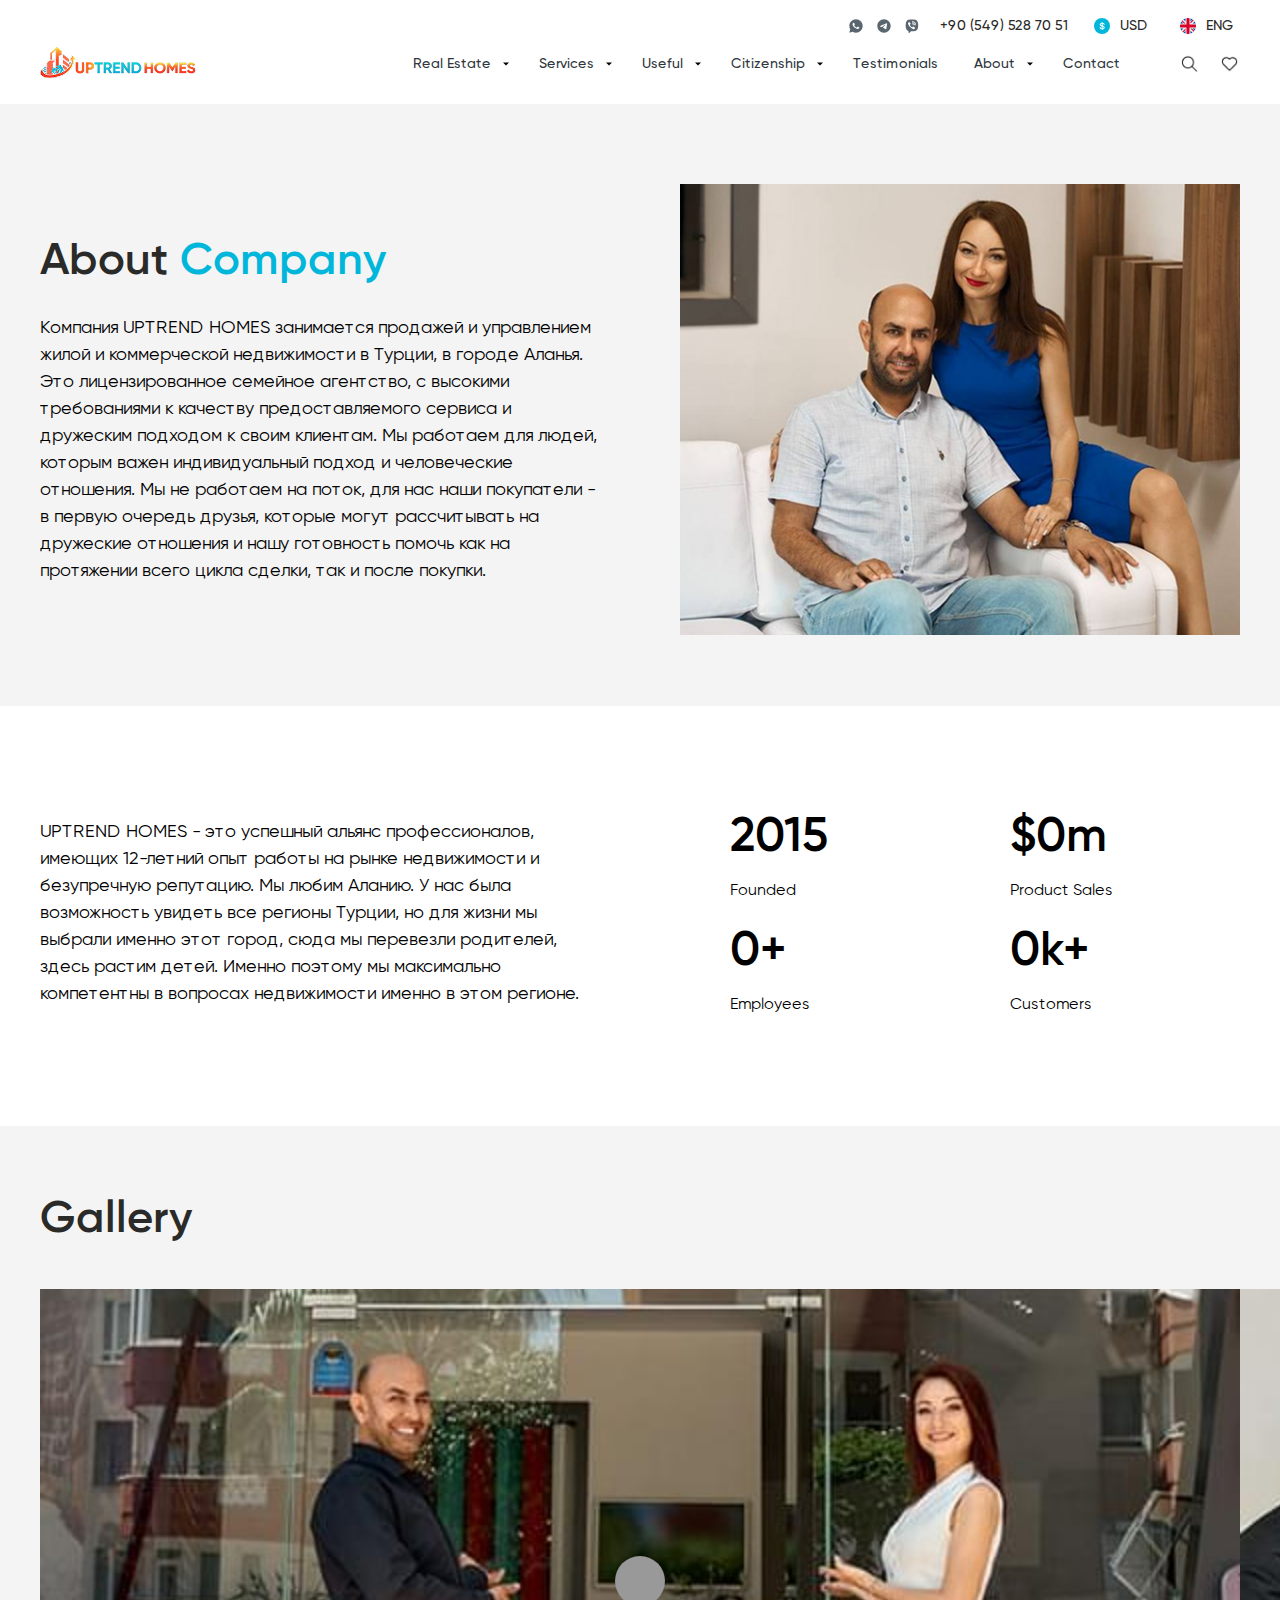
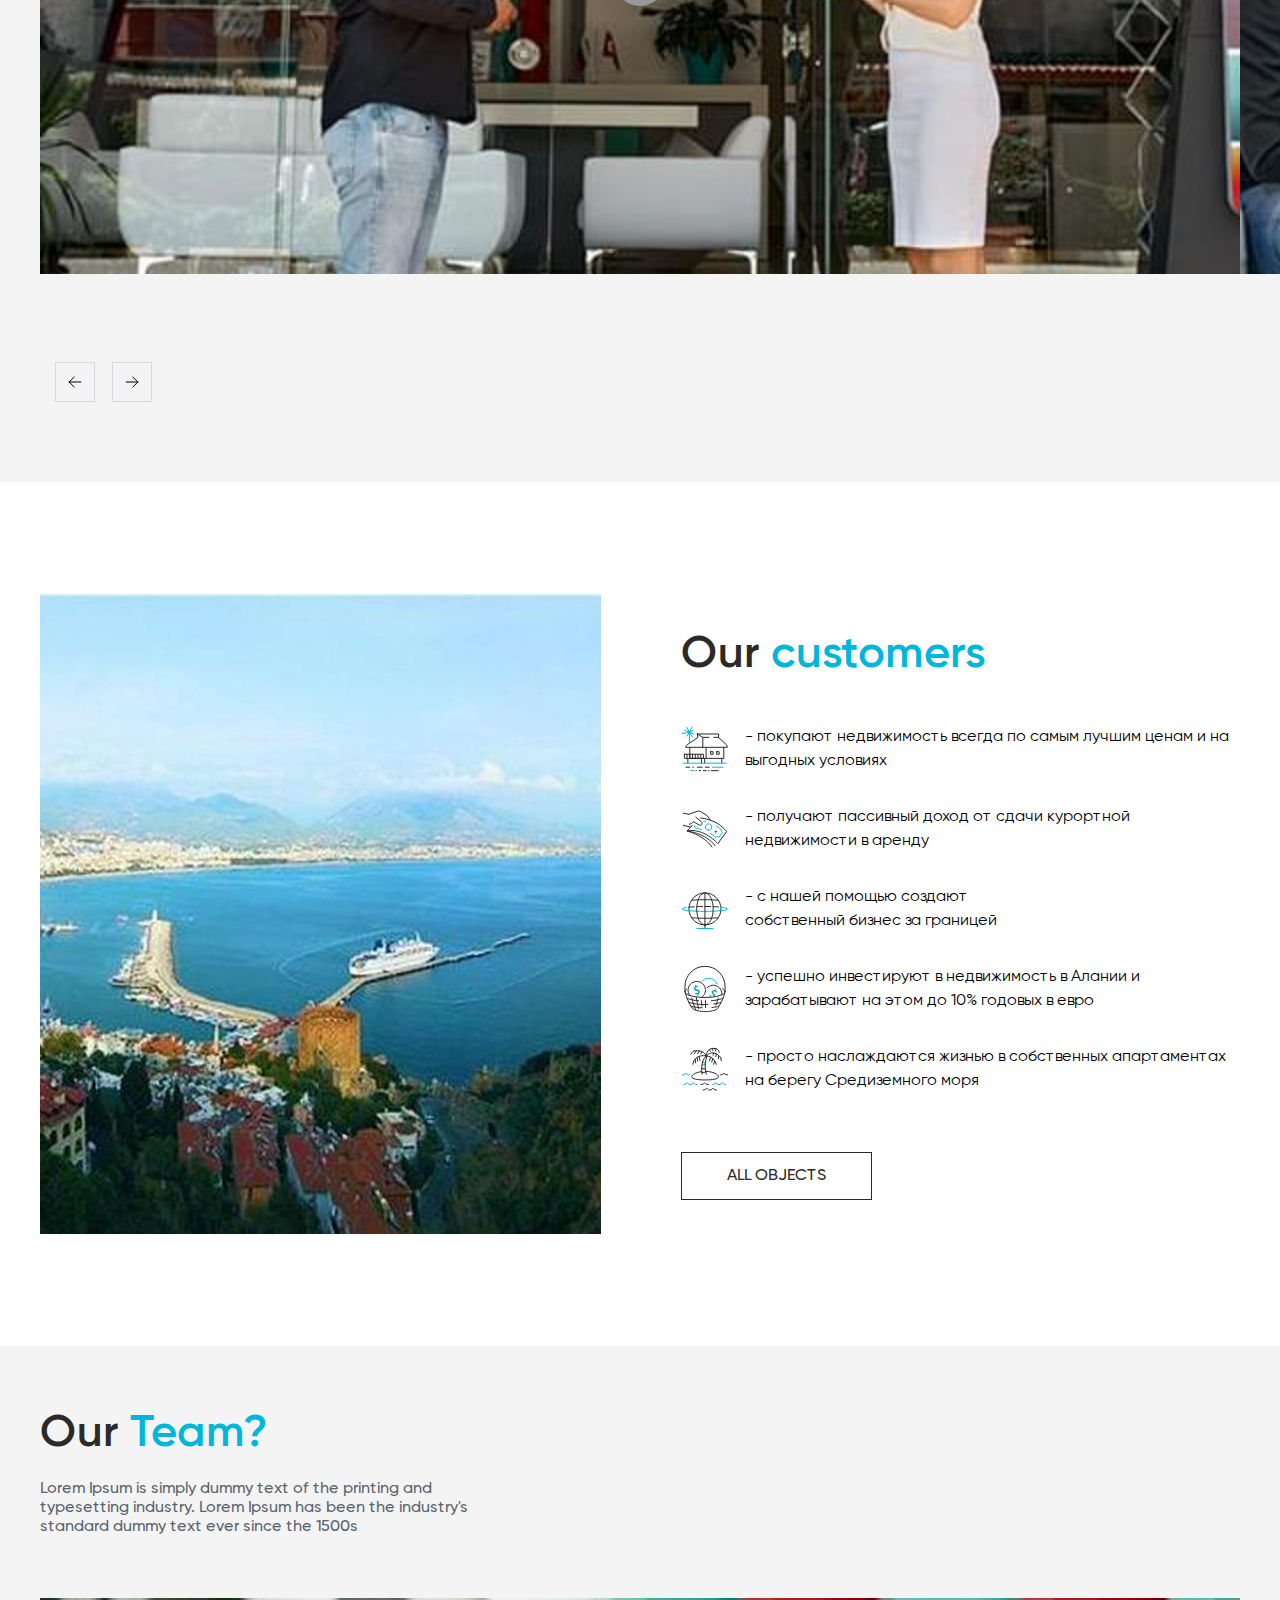
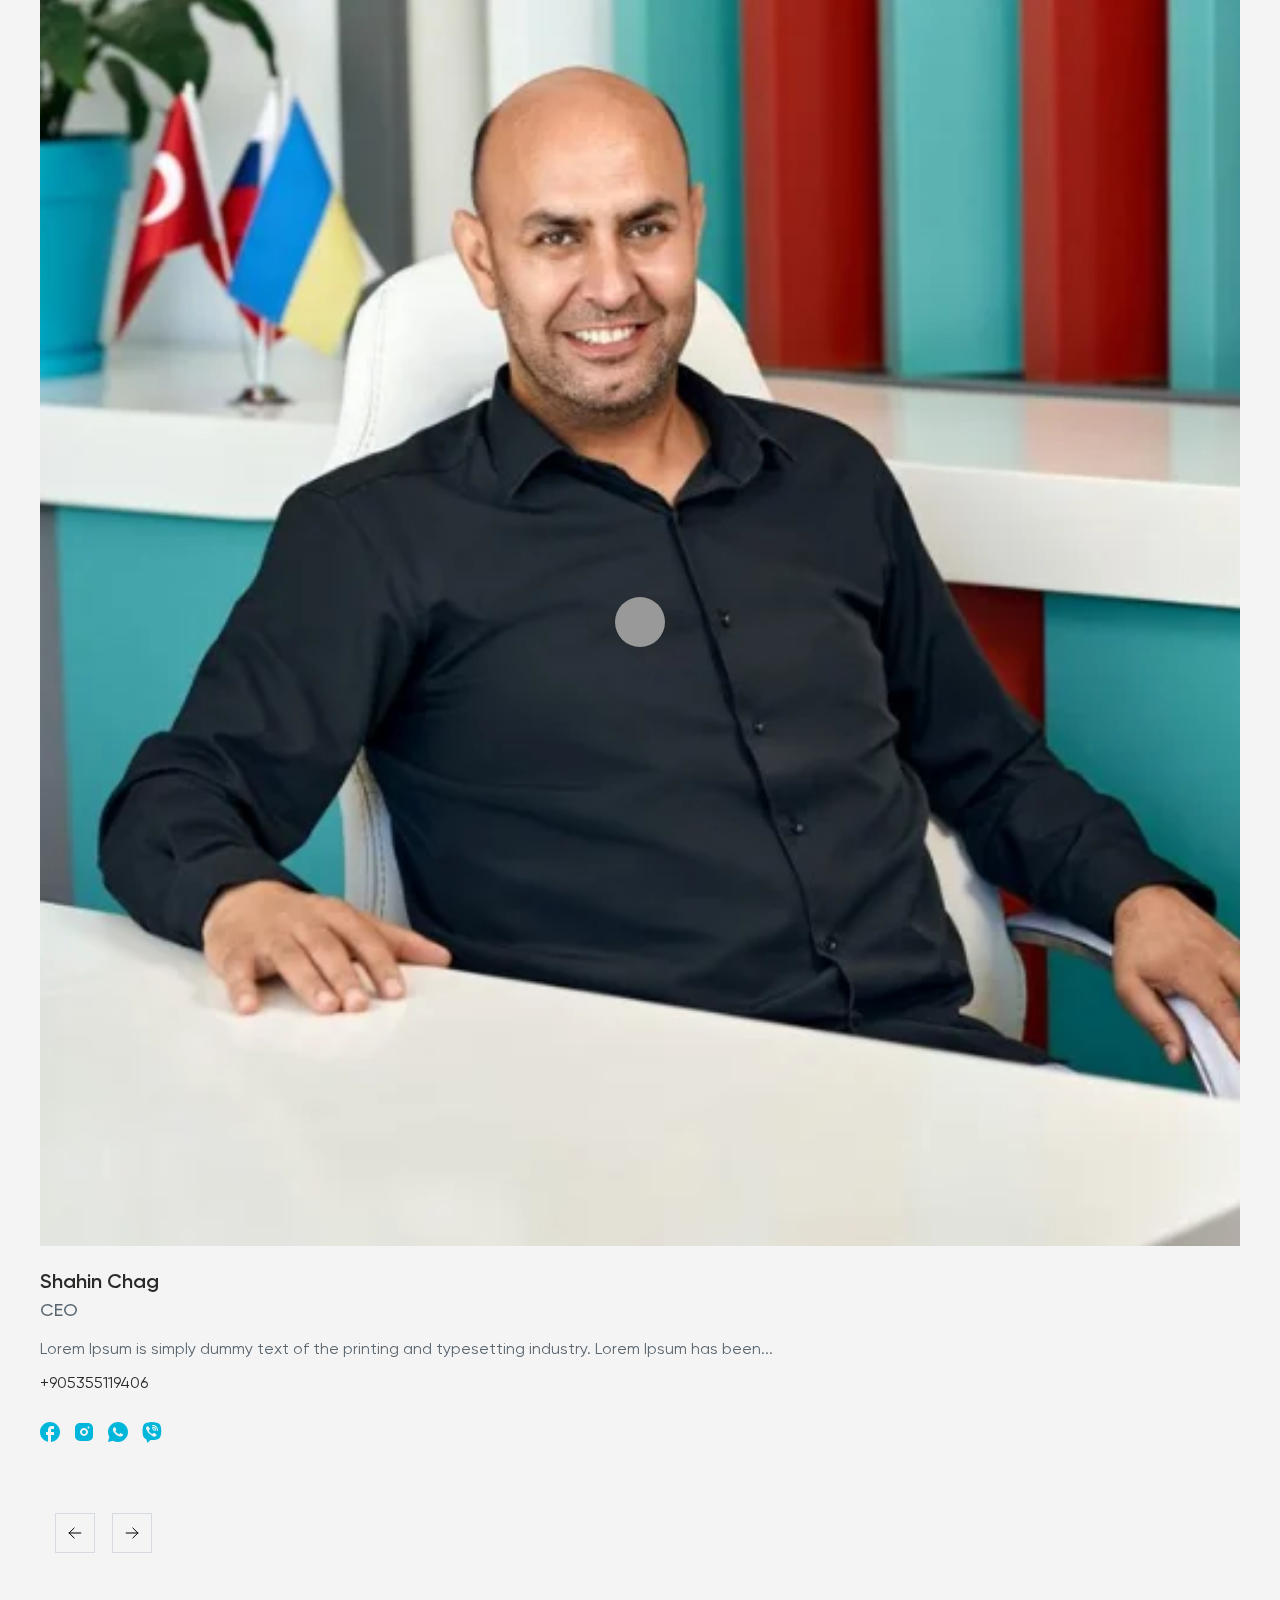
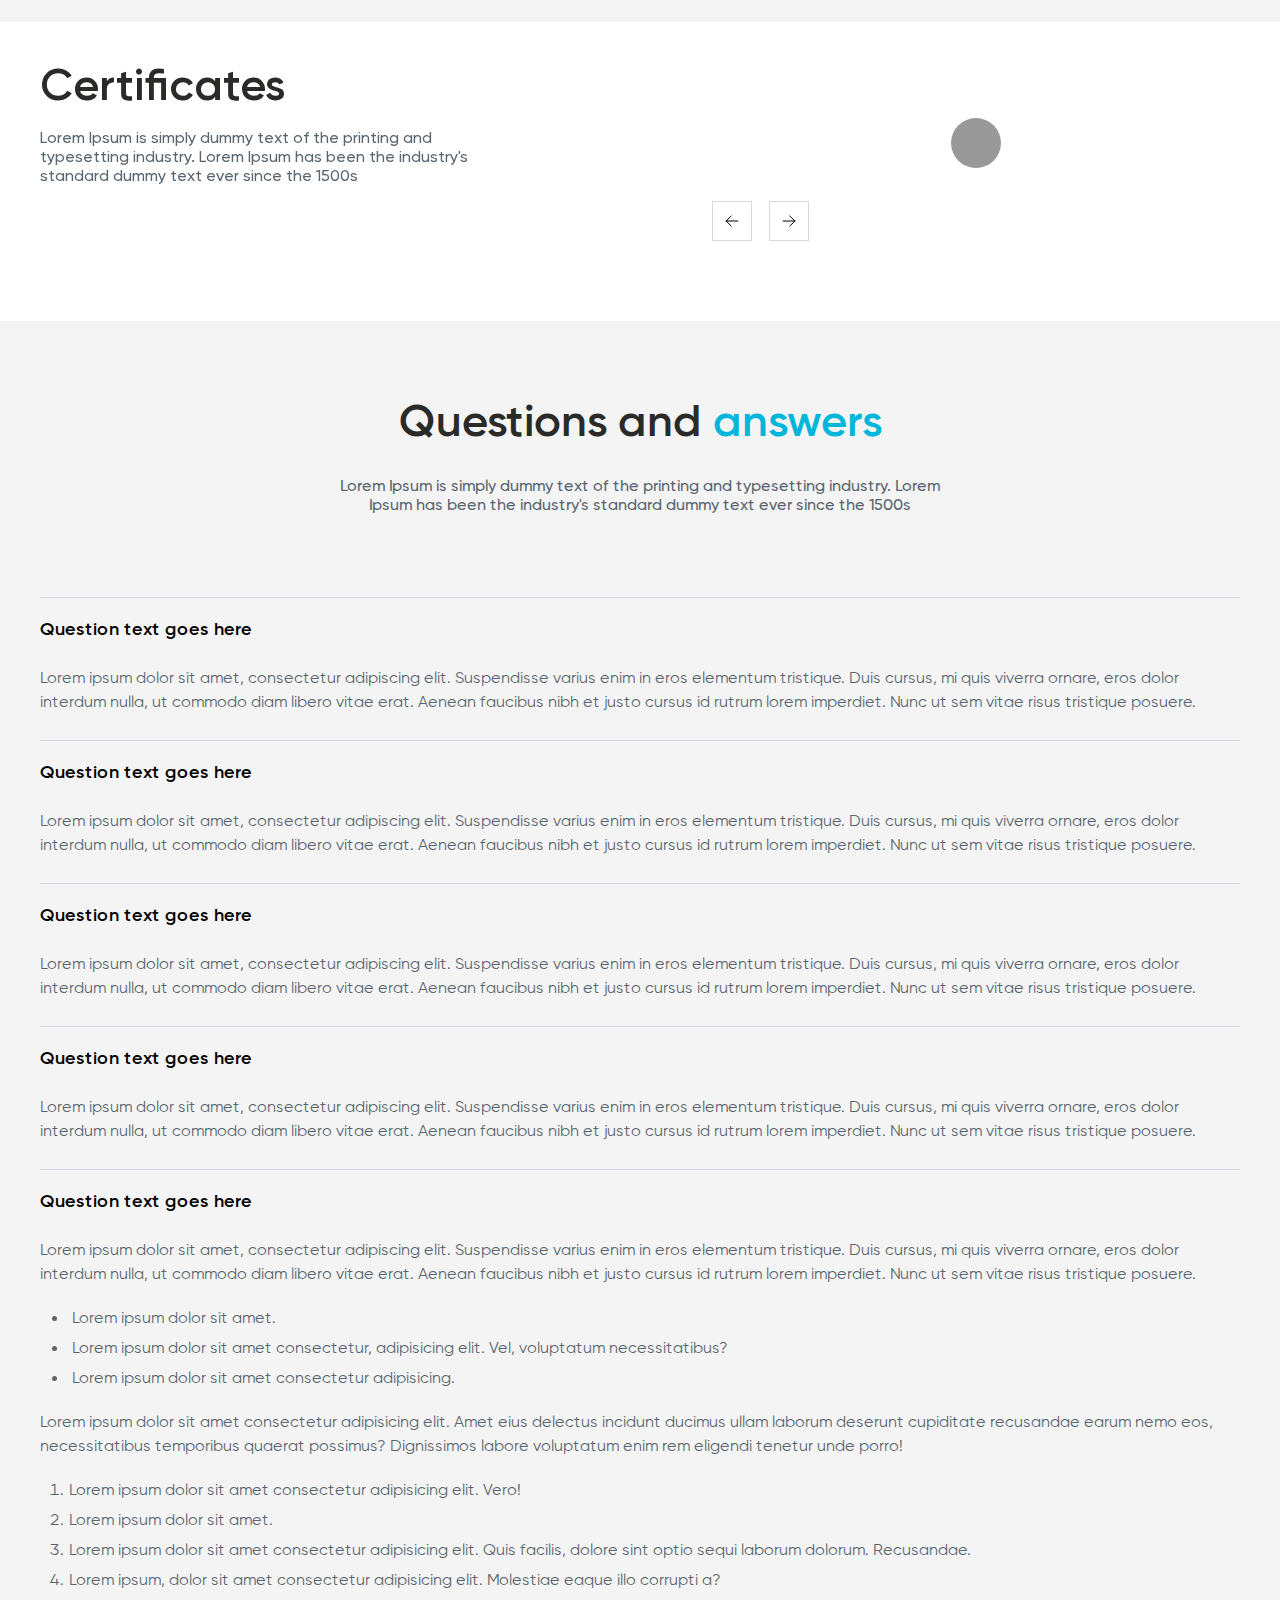
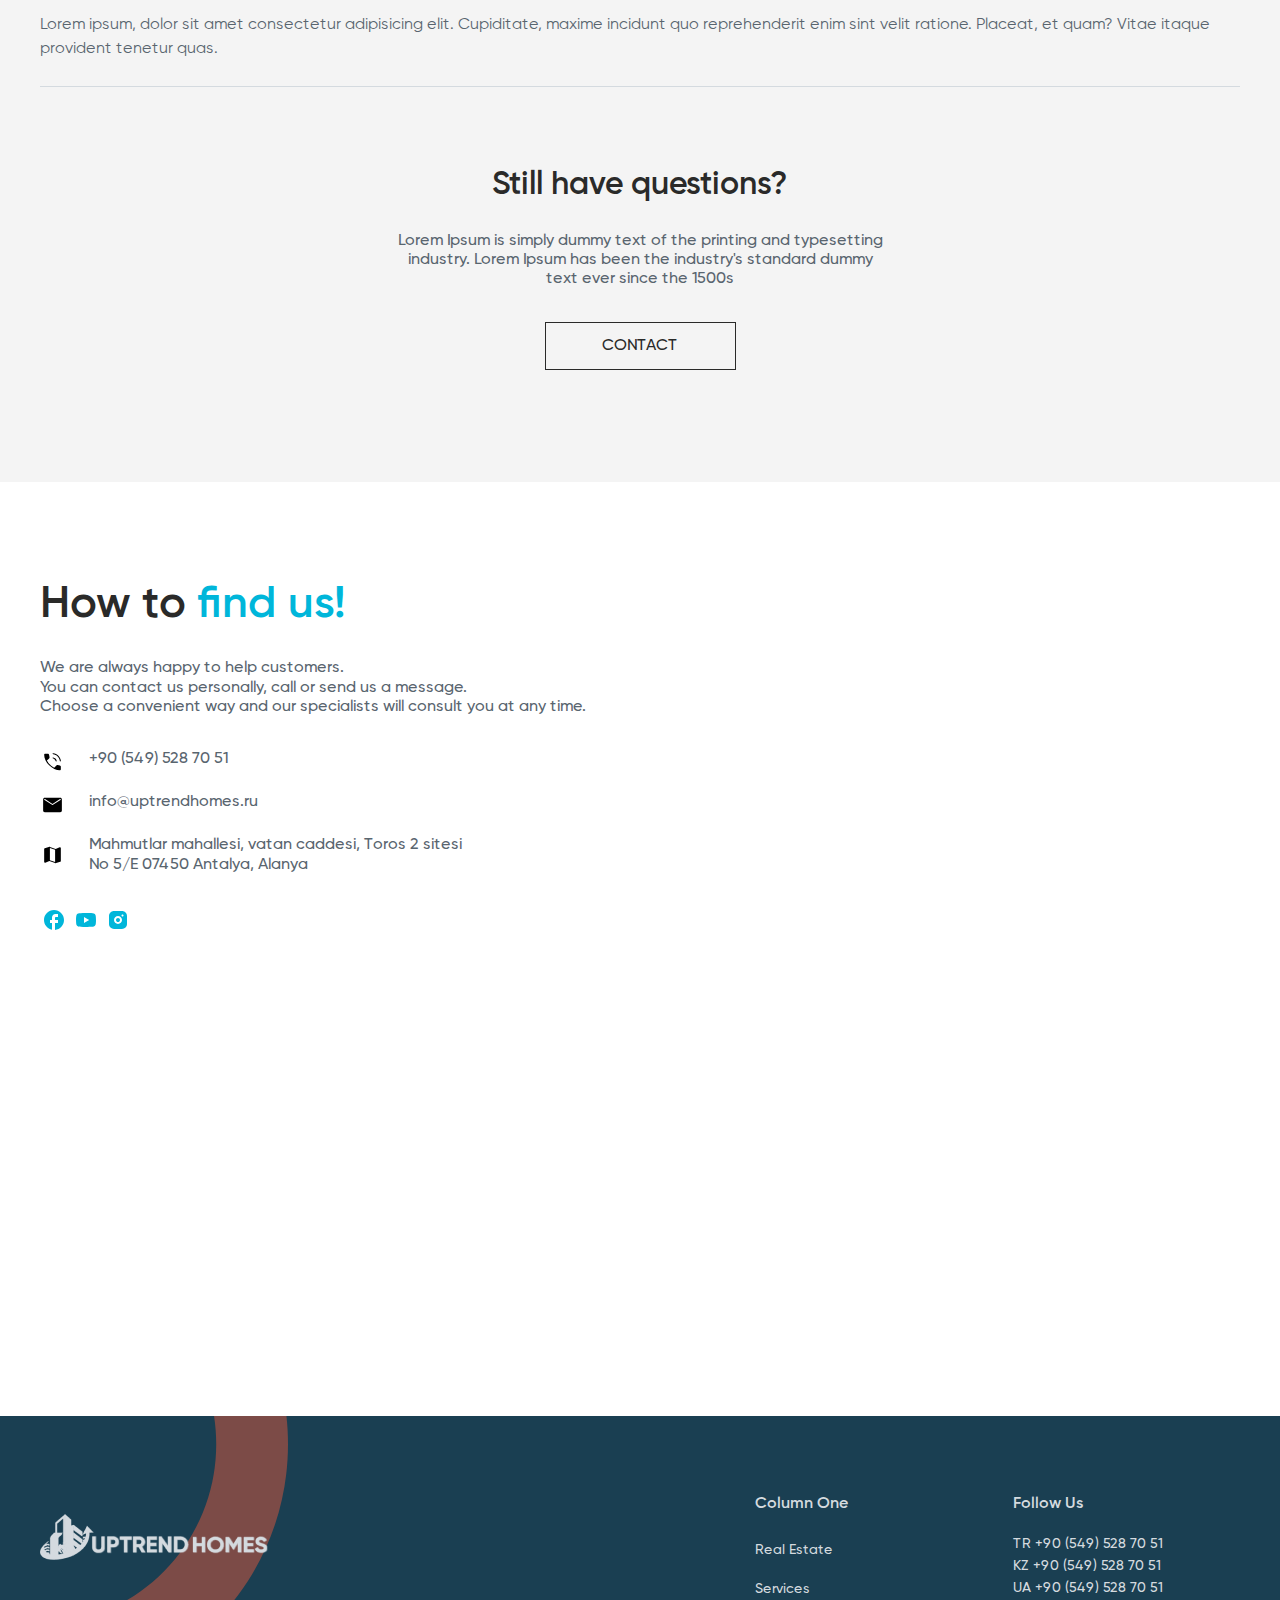
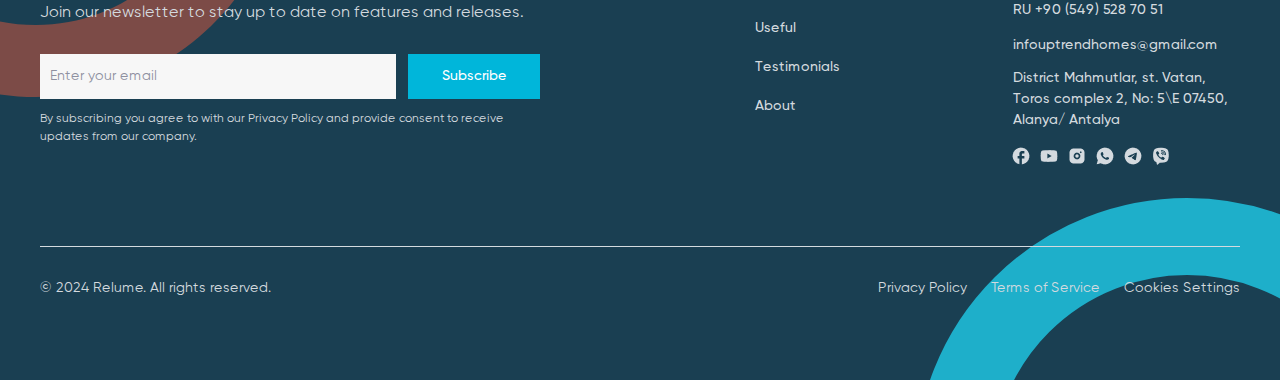
<file: about-page.html>
<!DOCTYPE html>
<html lang="en">
<head>
   <meta charset="UTF-8">
   <meta http-equiv="X-UA-Compatible" content="IE=edge">
   <meta name="viewport" content="width=device-width, initial-scale=1.0">
   <!--<link rel="icon" type="image/png" sizes="48x48" href="images/favicon/favicon-48x48.png">
   <link rel="icon" type="image/png" sizes="32x32" href="images/favicon/favicon-32x32.png">
   <link rel="icon" type="image/png" sizes="16x16" href="images/favicon/favicon-16x16.png">-->
   <link rel="stylesheet" href="files/tabs/style.css?_v=20250612030356">
   <link rel="stylesheet" href="files/swiper/css/swiper-bundle.min.css?_v=20250612030356">
   <link rel="stylesheet" href="files/select2/css/select2.min.css?_v=20250612030356">
   <link rel="stylesheet" href="files/select2/css/select2-custom.css?_v=20250612030356">
   <link rel="stylesheet" href="files/fancybox/css/fancybox.css?_v=20250612030356">
   <link rel="stylesheet" href="css/style.min.css?_v=20250612030356">
   <!--<link rel="icon" type="image/svg+xml" href="favicon.svg">-->
   <title>About Company - UPTREND HOMES</title>
</head>

<body>
	<div class="wrapper page-not-front">
		<header class="header">
	<div class="header__wrapper lock-padding">
		<div id="header-container" class="n_container header-container">
			<div class="header__top">
				<div data-da="menu__body, last, 1100" class="header__wrap-social-and-phone hidden">
					<ul class="header__social">
						<li class="ws-icon"><a href="#"></a></li>
						<li class="tg-icon"><a href="#"></a></li>
						<li class="vb-icon"><a href="#"></a></li>
					</ul>
					<a href="tel:+905495287051" class="header__phone">+90 (549) 528 70 51</a>
				</div>
				<div data-da="bottom-cyrrency, 0, 1100" class="select select-currency">
					<div class="select__header select-currency__header">
						<div class="language__icon">
							<img src="images/svg/currency-icon.svg" alt="">
						</div>
						<span class="select__current select-currency__current">USD</span>
					</div>
					<div class="select__body">
						<div class="select__item select-currency__item current-lang">USD</div>
						<div class="select__item select-currency__item">EUR</div>
						<div class="select__item select-currency__item">RUB</div>
						<div class="select__item select-currency__item">GBP</div>
						<div class="select__item select-currency__item">UAH</div>
					</div>
				</div>
				<div data-da="header__bottom, last, 1100" class="language">
					<div class="language__header">
						<div class="language__icon">
							<img src="images/svg/lang-eng-icon.svg" alt="">
						</div>
						<span class="language__current">ENG</span>
					</div>
					<div class="language__body">
						<div class="language__item current-lang">
							<a href="/">ENG</a>
						</div>
						<div class="language__item">
							<a href="/ua">UA</a>
						</div>
						<div class="language__item">
							<a href="/ru">RU</a>
						</div>
						<div class="language__item">
							<a href="/tr">TR</a>
						</div>
					</div>
				</div>
			</div>
			<div class="header__bottom">
				<div class="header__blockLogo">
					<a href="/"><img src="images/logo-header.png" alt=""></a>
				</div>
				<div class="header__menu menu">
					<div class="menu__body">
						<nav class="menu-topmenu-container">
							<ul class="menu__list">
								<li class="menu-item menu-item-has-children">
									<a href="#">Real Estate</a>
									<ul class="sub-menu">
										<li class="menu-item">
											<a href="#">SubItem 1</a>
										</li>
										<li class="menu-item">
											<a href="#">SubItem 2</a>
										</li>
										<li class="menu-item">
											<a href="#">SubItem 3</a>
										</li>
										<li class="menu-item">
											<a href="#">SubItem 4</a>
										</li>
										<li class="menu-item">
											<a href="#">SubItem 5</a>
										</li>
									</ul>
								</li>
								<li class="menu-item menu-item-has-children">
									<a href="#">Services</a>
									<ul class="sub-menu">
										<li class="menu-item">
											<a href="#">SubItem 1</a>
										</li>
										<li class="menu-item">
											<a href="#">SubItem 2</a>
										</li>
										<li class="menu-item">
											<a href="#">SubItem 3</a>
										</li>
										<li class="menu-item">
											<a href="#">SubItem 4</a>
										</li>
										<li class="menu-item">
											<a href="#">SubItem 5</a>
										</li>
									</ul>
								</li>
								<li class="menu-item menu-item-has-children">
									<a href="#">Useful</a>
									<ul class="sub-menu">
										<li class="menu-item">
											<a href="#">SubItem 1</a>
										</li>
										<li class="menu-item">
											<a href="#">SubItem 2</a>
										</li>
										<li class="menu-item">
											<a href="#">SubItem 3</a>
										</li>
										<li class="menu-item">
											<a href="#">SubItem 4</a>
										</li>
										<li class="menu-item">
											<a href="#">SubItem 5</a>
										</li>
									</ul>
								</li>
								<li class="menu-item menu-item-has-children">
									<a href="#">Citizenship</a>
									<ul class="sub-menu">
										<li class="menu-item">
											<a href="#">SubItem 1</a>
										</li>
										<li class="menu-item">
											<a href="#">SubItem 2</a>
										</li>
										<li class="menu-item">
											<a href="#">SubItem 3</a>
										</li>
										<li class="menu-item">
											<a href="#">SubItem 4</a>
										</li>
										<li class="menu-item">
											<a href="#">SubItem 5</a>
										</li>
									</ul>
								</li>
								<li class="menu-item">
									<a href="#">Testimonials</a>
								</li>
								<li class="menu-item menu-item-has-children">
									<a href="#">About</a>
									<ul class="sub-menu">
										<li class="menu-item">
											<a href="#">Про компанію</a>
										</li>
										<li class="menu-item">
											<a href="#">Команда</a>
										</li>
										<li class="menu-item">
											<a href="#">Питання відповідь</a>
										</li>
									</ul>
								</li>
								<li class="menu-item">
									<a href="#">Contact</a>
								</li>
							</ul>
						</nav>
						<div class="menu__body-bottom">
							<ul>
								<li><a href="#" class="header-search-icon"><img src="images/header_search.png" alt=""></a></li>
								<li><a href="#"><img src="images/header_heart.png" alt=""></a></li>
								<li class="bottom-cyrrency"></li>
								<li>
									<div class="language">
										<div class="language__header">
											<div class="language__icon">
												<img src="images/svg/lang-eng-icon.svg" alt="">
											</div>
											<span class="language__current">ENG</span>
										</div>
										<div class="language__body">
											<div class="language__item current-lang">
												<a href="/">ENG</a>
											</div>
											<div class="language__item">
												<a href="/ua">UA</a>
											</div>
											<div class="language__item">
												<a href="/ru">RU</a>
											</div>
											<div class="language__item">
												<a href="/tr">TR</a>
											</div>
										</div>
									</div>
								</li>
							</ul>
						</div>
					</div>
				</div>
				<ul class="header__icons">
					<li class="search-icon"><a href="#" class="header-search-icon" id="header-search-icon"><img src="images/header_search.png" alt=""></a></li>
					<li><a href="#"><img src="images/header_heart.png" alt=""></a></li>
				</ul>
				<button type="button" class="menu__icon">
					<span></span>
				</button>		
			</div>
		</div>
	</div>
</header>
<div class="header__blockForm">
	<div class="n_container">
		<form class="" role="search" action="/" method="get">
			<div class="elementor-search-form__container">
				<input placeholder="Поиск" class="elementor-search-form__input" type="search" name="s" title="Поиск" value="">
				<button class="elementor-search-form__submit" type="submit" title="Поиск" aria-label="Поиск">
					<i aria-hidden="true" class="fas fa-search"></i><span class="elementor-screen-only">Поиск</span>
				</button>
			</div>
		</form>
	</div>
</div>
		<main class="main about-page">

         <div class="n_container">
            
            <div class="about-company__items">
               <div class="about-company__item">
                  <h1>About <span>Company</span></h1>
                  <p>Компания UPTREND HOMES занимается продажей и управлением жилой и коммерческой недвижимости в Турции, в городе Аланья. Это лицензированное семейное агентство, с высокими требованиями к качеству предоставляемого сервиса и дружеским подходом к своим клиентам. Мы работаем для людей, которым важен индивидуальный подход и человеческие отношения. Мы не работаем на поток, для нас наши покупатели - в первую очередь друзья, которые могут рассчитывать на дружеские отношения и нашу готовность помочь как на протяжении всего цикла сделки, так и после покупки.</p>
               </div>
               <div class="about-company__item">
                  <div class="about-company__pageImage">
                     <img src="images/about-company-image.jpg" alt="">
                  </div>
               </div>
            </div>
         </div>

         <div class="bg-white">
            <div class="n_container">
               <div class="about-company__items">
                  <div class="about-company__item">
                     <p>UPTREND HOMES - это успешный альянс профессионалов, имеющих 12-летний опыт работы на рынке недвижимости и безупречную репутацию. Мы любим Аланию. У нас была возможность увидеть все регионы Турции, но для жизни мы выбрали именно этот город, сюда мы перевезли родителей, здесь растим детей. Именно поэтому мы максимально компетентны в вопросах недвижимости именно в этом регионе.</p>
                  </div>
                  <div class="about-company__item">
                     <div class="about-company__counters">
                        <div class="about-company__counter">
                           <p class="about-company__number">2015</p>
                           <p>Founded</p>
                        </div>
                        <div class="about-company__counter">
                           <p class="about-company__number">$<span class="counter" data-target="20">0</span>m</p>
                           <p>Product Sales</p>
                        </div>
                        <div class="about-company__counter">
                           <p class="about-company__number"><span class="counter" data-target="500">0</span>+</p>
                           <p>Employees</p>
                        </div>
                        <div class="about-company__counter">
                           <p class="about-company__number"><span class="counter" data-target="5">0</span>k+</p>
                           <p>Customers</p>
                        </div>
                     </div>
                  </div>
               </div>
            </div>
         </div>

         <section class="gallery">
            <div class="n_container">
               <h2>Gallery</h2>
               <div class="gallery__wrap-slider">
                  <div id="gallery-slider" class="swiper-conteiner">
                     <div class="swiper-wrapper">
                        <div class="swiper-slide">
                           <img loading="lazy" src="images/gallery-image-1.jpg" alt="">
                           <div class="swiper-lazy-preloader"></div>
                        </div>
                        <div class="swiper-slide">
                           <img loading="lazy" src="images/gallery-image-2.jpg" alt="">
                           <div class="swiper-lazy-preloader"></div>
                        </div>
                        <div class="swiper-slide">
                           <img loading="lazy" src="images/gallery-image-3.png" alt="">
                           <div class="swiper-lazy-preloader"></div>
                        </div>
                        <div class="swiper-slide">
                           <img loading="lazy" src="images/contact-us-image.jpg" alt="">
                           <div class="swiper-lazy-preloader"></div>
                        </div>
                        <div class="swiper-slide">
                           <img loading="lazy" src="images/about-company-image.jpg" alt="">
                           <div class="swiper-lazy-preloader"></div>
                        </div>
                     </div>
                  </div>
                  <div class="gallery__navigation">
                     <div id="gallery-pagination" class="swiper-pagination"></div>
                     <div class="slider-buttons">
                        <div id="gallery-button-prev" class="swiper-button-prev">
                           <svg width="20" height="20" viewBox="0 0 20 20" fill="none" xmlns="http://www.w3.org/2000/svg">
                              <path d="M15.8334 10L4.16671 10M4.16671 10L9.16671 15M4.16671 10L9.16671 5" stroke="black" stroke-linecap="round" stroke-linejoin="round"/>
                           </svg>
                        </div>
                        <div id="gallery-button-next" class="swiper-button-next">
                           <svg width="20" height="20" viewBox="0 0 20 20" fill="none" xmlns="http://www.w3.org/2000/svg">
                              <path d="M4.16663 10L15.8333 10M15.8333 10L10.8333 5M15.8333 10L10.8333 15" stroke="black" stroke-linecap="round" stroke-linejoin="round"/>
                           </svg>
                        </div>
                     </div>
                  </div>
               </div>
            </div>
         </section>

         <section class="our-customers">
            <div class="n_container">
               <div class="our-customers__items">
                  <div class="our-customers__item">
                     <div class="our-customers__blockImage">
                        <picture>
                           <source media="(min-width:861px)" srcset="images/our-customers-image.jpg">
                           <source media="(max-width:860px)" srcset="images/our-customers-image-mobile.jpg">
                           <img src="images/our-customers-image.jpg" alt="">
                        </picture>
                     </div>
                  </div>
                  <div class="our-customers__item">
                     <h2>Our <span>customers</span></h2>
                     <ul class="our-customers__list">
                        <li class="home-icon">- покупают недвижимость всегда по самым лучшим ценам и на выгодных условиях</li>
                        <li class="money-icon">- получают пассивный доход от сдачи курортной недвижимости в аренду</li>
                        <li class="globe-icon">- с нашей помощью создают<br> собственный бизнес за границей</li>
                        <li class="coins-icon">- успешно инвестируют в недвижимость в Алании и зарабатывают на этом до 10% годовых в евро</li>
                        <li class="palm-icon">- просто наслаждаются жизнью в собственных апартаментах на берегу Средиземного моря</li>
                     </ul>
                     <a href="#" class="our-customers__button">ALL OBJECTS</a>
                  </div>
               </div>
            </div>
         </section>

         <section class="section-our-team">
            <div class="n_container">
               <h2>Our <span>Team?</span></h2>
               <p class="section-our-team__desc">Lorem Ipsum is simply dummy text of the printing and typesetting industry. Lorem Ipsum has been the industry's standard dummy text ever since the 1500s</p>
               
               <!--
                  * Слайдер gallery__wrap-slider only-tablet-and-pc от 481 отображается. Класс only-tablet-and-pc скрывает до 480px
                  * team просто блоки копия с страницы Team. Класс only-mobile скрывает от 481px
                  * Можно оставить любой вариант из двух если будет необходимо удалив вариант не нужный и с нужного просто убрать класс.
               -->
               
               <div class="gallery__wrap-slider only-tablet-and-pc">
                  <div id="our-team-slider" class="swiper-conteiner">
                     <div class="swiper-wrapper">
                        <div class="swiper-slide">
                           <div class="employee">
                              <div class="employee__blockPhoto">
                                 <img loading="lazy" src="images/employee-1.png" alt="Shahin Chag">
                                 <div class="swiper-lazy-preloader"></div>
                              </div>
                              <h2 class="employee__name">Shahin Chag</h2>
                              <p class="employee__position">CEO</p>
                              <p class="employee__text">Lorem Ipsum is simply dummy text of the printing and typesetting industry. Lorem Ipsum has been...</p>
                              <a href="tel:+905355119406" class="employee__phone">+905355119406</a>
                              <ul class="employee__social">
                                 <li class="fb-icon"><a href="#"></a></li>
                                 <li class="instagram-icon"><a href="#"></a></li>
                                 <li class="ws-icon"><a href="#"></a></li>
                                 <li class="vb-icon"><a href="#"></a></li>
                              </ul>
                           </div>
                        </div>
                        <div class="swiper-slide">
                           <div class="employee">
                              <div class="employee__blockPhoto">
                                 <img loading="lazy" src="images/employee-2.png" alt="Julia Vysotskaya">
                                 <div class="swiper-lazy-preloader"></div>
                              </div>
                              <h2 class="employee__name">Julia Vysotskaya</h2>
                              <p class="employee__position">Head of Sales Department</p>
                              <p class="employee__text">Lorem Ipsum is simply dummy text of the printing and typesetting industry. Lorem Ipsum has been...</p>
                              <a href="tel:+905355119406" class="employee__phone">+905355119406</a>
                              <ul class="employee__social">
                                 <li class="fb-icon"><a href="#"></a></li>
                                 <li class="instagram-icon"><a href="#"></a></li>
                                 <li class="ws-icon"><a href="#"></a></li>
                                 <li class="vb-icon"><a href="#"></a></li>
                              </ul>
                           </div>
                        </div>
                        <div class="swiper-slide">
                           <div class="employee">
                              <div class="employee__blockPhoto">
                                 <img loading="lazy" src="images/employee-3.png" alt="Anastasia">
                                 <div class="swiper-lazy-preloader"></div>
                              </div>
                              <h2 class="employee__name">Anastasia</h2>
                              <p class="employee__position">Real estate expert</p>
                              <p class="employee__text">Lorem Ipsum is simply dummy text of the printing and typesetting industry. Lorem Ipsum has been...</p>
                              <a href="tel:+905355119406" class="employee__phone">+905355119406</a>
                              <ul class="employee__social">
                                 <li class="fb-icon"><a href="#"></a></li>
                                 <li class="instagram-icon"><a href="#"></a></li>
                                 <li class="ws-icon"><a href="#"></a></li>
                                 <li class="vb-icon"><a href="#"></a></li>
                              </ul>
                           </div>
                        </div>
                        <div class="swiper-slide">
                           <div class="employee">
                              <div class="employee__blockPhoto">
                                 <img loading="lazy" src="images/employee-4.png" alt="Julia">
                                 <div class="swiper-lazy-preloader"></div>
                              </div>
                              <h2 class="employee__name">Julia</h2>
                              <p class="employee__position">Real estate expert</p>
                              <p class="employee__text">Lorem Ipsum is simply dummy text of the printing and typesetting industry. Lorem Ipsum has been...</p>
                              <a href="tel:+905355119406" class="employee__phone">+905355119406</a>
                              <ul class="employee__social">
                                 <li class="fb-icon"><a href="#"></a></li>
                                 <li class="instagram-icon"><a href="#"></a></li>
                                 <li class="ws-icon"><a href="#"></a></li>
                                 <li class="vb-icon"><a href="#"></a></li>
                              </ul>
                           </div>
                        </div>
                        <div class="swiper-slide">
                           <div class="employee">
                              <div class="employee__blockPhoto">
                                 <img loading="lazy" src="images/employee-2.png" alt="Julia Vysotskaya">
                                 <div class="swiper-lazy-preloader"></div>
                              </div>
                              <h2 class="employee__name">Julia Vysotskaya</h2>
                              <p class="employee__position">Head of Sales Department</p>
                              <p class="employee__text">Lorem Ipsum is simply dummy text of the printing and typesetting industry. Lorem Ipsum has been...</p>
                              <a href="tel:+905355119406" class="employee__phone">+905355119406</a>
                              <ul class="employee__social">
                                 <li class="fb-icon"><a href="#"></a></li>
                                 <li class="instagram-icon"><a href="#"></a></li>
                                 <li class="ws-icon"><a href="#"></a></li>
                                 <li class="vb-icon"><a href="#"></a></li>
                              </ul>
                           </div>
                        </div>
                        <div class="swiper-slide">
                           <div class="employee">
                              <div class="employee__blockPhoto">
                                 <img loading="lazy" src="images/employee-1.png" alt="Shahin Chag">
                                 <div class="swiper-lazy-preloader"></div>
                              </div>
                              <h2 class="employee__name">Shahin Chag</h2>
                              <p class="employee__position">CEO</p>
                              <p class="employee__text">Lorem Ipsum is simply dummy text of the printing and typesetting industry. Lorem Ipsum has been...</p>
                              <a href="tel:+905355119406" class="employee__phone">+905355119406</a>
                              <ul class="employee__social">
                                 <li class="fb-icon"><a href="#"></a></li>
                                 <li class="instagram-icon"><a href="#"></a></li>
                                 <li class="ws-icon"><a href="#"></a></li>
                                 <li class="vb-icon"><a href="#"></a></li>
                              </ul>
                           </div>
                        </div>
                        <div class="swiper-slide">
                           <div class="employee">
                              <div class="employee__blockPhoto">
                                 <img loading="lazy" src="images/employee-3.png" alt="Anastasia">
                                 <div class="swiper-lazy-preloader"></div>
                              </div>
                              <h2 class="employee__name">Anastasia</h2>
                              <p class="employee__position">Real estate expert</p>
                              <p class="employee__text">Lorem Ipsum is simply dummy text of the printing and typesetting industry. Lorem Ipsum has been...</p>
                              <a href="tel:+905355119406" class="employee__phone">+905355119406</a>
                              <ul class="employee__social">
                                 <li class="fb-icon"><a href="#"></a></li>
                                 <li class="instagram-icon"><a href="#"></a></li>
                                 <li class="ws-icon"><a href="#"></a></li>
                                 <li class="vb-icon"><a href="#"></a></li>
                              </ul>
                           </div>
                        </div>
                     </div>
                  </div>
                  <div class="gallery__navigation">
                     <div id="our-team-pagination" class="swiper-pagination"></div>
                     <div class="slider-buttons">
                        <div id="our-team-button-prev" class="swiper-button-prev">
                           <svg width="20" height="20" viewBox="0 0 20 20" fill="none" xmlns="http://www.w3.org/2000/svg">
                              <path d="M15.8334 10L4.16671 10M4.16671 10L9.16671 15M4.16671 10L9.16671 5" stroke="black" stroke-linecap="round" stroke-linejoin="round"/>
                           </svg>
                        </div>
                        <div id="our-team-button-next" class="swiper-button-next">
                           <svg width="20" height="20" viewBox="0 0 20 20" fill="none" xmlns="http://www.w3.org/2000/svg">
                              <path d="M4.16663 10L15.8333 10M15.8333 10L10.8333 5M15.8333 10L10.8333 15" stroke="black" stroke-linecap="round" stroke-linejoin="round"/>
                           </svg>
                        </div>
                     </div>
                  </div>
               </div>

               <div class="team only-mobile">
                  <div class="team__item">
                     <div class="employee">
                        <div class="employee__blockPhoto">
                           <img src="images/employee-1.png" alt="Shahin Chag">
                        </div>
                        <h2 class="employee__name">Shahin Chag</h2>
                        <p class="employee__position">CEO</p>
                        <p class="employee__text">Lorem Ipsum is simply dummy text of the printing and typesetting industry. Lorem Ipsum has been...</p>
                        <a href="tel:+905355119406" class="employee__phone">+905355119406</a>
                        <ul class="employee__social">
                           <li class="fb-icon"><a href="#"></a></li>
                           <li class="instagram-icon"><a href="#"></a></li>
                           <li class="ws-icon"><a href="#"></a></li>
                           <li class="vb-icon"><a href="#"></a></li>
                        </ul>
                     </div>
                  </div>
                  <div class="team__item">
                     <div class="employee">
                        <div class="employee__blockPhoto">
                           <img src="images/employee-2.png" alt="Julia Vysotskaya">
                        </div>
                        <h2 class="employee__name">Julia Vysotskaya</h2>
                        <p class="employee__position">Head of Sales Department</p>
                        <p class="employee__text">Lorem Ipsum is simply dummy text of the printing and typesetting industry. Lorem Ipsum has been...</p>
                        <a href="tel:+905355119406" class="employee__phone">+905355119406</a>
                        <ul class="employee__social">
                           <li class="fb-icon"><a href="#"></a></li>
                           <li class="instagram-icon"><a href="#"></a></li>
                           <li class="ws-icon"><a href="#"></a></li>
                           <li class="vb-icon"><a href="#"></a></li>
                        </ul>
                     </div>
                  </div>
                  <div class="team__item">
                     <div class="employee">
                        <div class="employee__blockPhoto">
                           <img src="images/employee-3.png" alt="Anastasia">
                        </div>
                        <h2 class="employee__name">Anastasia</h2>
                        <p class="employee__position">Real estate expert</p>
                        <p class="employee__text">Lorem Ipsum is simply dummy text of the printing and typesetting industry. Lorem Ipsum has been...</p>
                        <a href="tel:+905355119406" class="employee__phone">+905355119406</a>
                        <ul class="employee__social">
                           <li class="fb-icon"><a href="#"></a></li>
                           <li class="instagram-icon"><a href="#"></a></li>
                           <li class="ws-icon"><a href="#"></a></li>
                           <li class="vb-icon"><a href="#"></a></li>
                        </ul>
                     </div>
                  </div>
                  <div class="team__item">
                     <div class="employee">
                        <div class="employee__blockPhoto">
                           <img src="images/employee-4.png" alt="Julia">
                        </div>
                        <h2 class="employee__name">Julia</h2>
                        <p class="employee__position">Real estate expert</p>
                        <p class="employee__text">Lorem Ipsum is simply dummy text of the printing and typesetting industry. Lorem Ipsum has been...</p>
                        <a href="tel:+905355119406" class="employee__phone">+905355119406</a>
                        <ul class="employee__social">
                           <li class="fb-icon"><a href="#"></a></li>
                           <li class="instagram-icon"><a href="#"></a></li>
                           <li class="ws-icon"><a href="#"></a></li>
                           <li class="vb-icon"><a href="#"></a></li>
                        </ul>
                     </div>
                  </div>
                  <div class="team__item">
                     <div class="employee">
                        <div class="employee__blockPhoto">
                           <img src="images/employee-1.png" alt="Shahin Chag">
                        </div>
                        <h2 class="employee__name">Shahin Chag</h2>
                        <p class="employee__position">CEO</p>
                        <p class="employee__text">Lorem Ipsum is simply dummy text of the printing and typesetting industry. Lorem Ipsum has been...</p>
                        <a href="tel:+905355119406" class="employee__phone">+905355119406</a>
                        <ul class="employee__social">
                           <li class="fb-icon"><a href="#"></a></li>
                           <li class="instagram-icon"><a href="#"></a></li>
                           <li class="ws-icon"><a href="#"></a></li>
                           <li class="vb-icon"><a href="#"></a></li>
                        </ul>
                     </div>
                  </div>
                  <div class="team__item">
                     <div class="employee">
                        <div class="employee__blockPhoto">
                           <img src="images/employee-2.png" alt="Julia Vysotskaya">
                        </div>
                        <h2 class="employee__name">Julia Vysotskaya</h2>
                        <p class="employee__position">Head of Sales Department</p>
                        <p class="employee__text">Lorem Ipsum is simply dummy text of the printing and typesetting industry. Lorem Ipsum has been...</p>
                        <a href="tel:+905355119406" class="employee__phone">+905355119406</a>
                        <ul class="employee__social">
                           <li class="fb-icon"><a href="#"></a></li>
                           <li class="instagram-icon"><a href="#"></a></li>
                           <li class="ws-icon"><a href="#"></a></li>
                           <li class="vb-icon"><a href="#"></a></li>
                        </ul>
                     </div>
                  </div>
                  <div class="team__item">
                     <div class="employee">
                        <div class="employee__blockPhoto">
                           <img src="images/employee-3.png" alt="Anastasia">
                        </div>
                        <h2 class="employee__name">Anastasia</h2>
                        <p class="employee__position">Real estate expert</p>
                        <p class="employee__text">Lorem Ipsum is simply dummy text of the printing and typesetting industry. Lorem Ipsum has been...</p>
                        <a href="tel:+905355119406" class="employee__phone">+905355119406</a>
                        <ul class="employee__social">
                           <li class="fb-icon"><a href="#"></a></li>
                           <li class="instagram-icon"><a href="#"></a></li>
                           <li class="ws-icon"><a href="#"></a></li>
                           <li class="vb-icon"><a href="#"></a></li>
                        </ul>
                     </div>
                  </div>
                  <div class="team__item">
                     <div class="employee">
                        <div class="employee__blockPhoto">
                           <img src="images/employee-4.png" alt="Julia">
                        </div>
                        <h2 class="employee__name">Julia</h2>
                        <p class="employee__position">Real estate expert</p>
                        <p class="employee__text">Lorem Ipsum is simply dummy text of the printing and typesetting industry. Lorem Ipsum has been...</p>
                        <a href="tel:+905355119406" class="employee__phone">+905355119406</a>
                        <ul class="employee__social">
                           <li class="fb-icon"><a href="#"></a></li>
                           <li class="instagram-icon"><a href="#"></a></li>
                           <li class="ws-icon"><a href="#"></a></li>
                           <li class="vb-icon"><a href="#"></a></li>
                        </ul>
                     </div>
                  </div>
               </div>

            </div>
         </section>

         <section class="certificates">
            <div class="n_container">
               <div class="certificates__items">
                  <div class="certificates__item">
                     <div class="certificates__content">
                        <h2>Certificates</h2>
                        <p>Lorem Ipsum is simply dummy text of the printing and typesetting industry. Lorem Ipsum has been the industry's standard dummy text ever since the 1500s</p>
                     </div>
                  </div>
                  <div class="certificates__item">
                     <div class="certificates__wrap-slider">
                        <div id="certificates-slider" class="swiper-conteiner">
                           <div class="swiper-wrapper">
                              <div class="swiper-slide">
                                 <img loading="lazy" src="images/certificat-1.png" alt="">
                                 <div class="swiper-lazy-preloader"></div>
                              </div>
                              <div class="swiper-slide">
                                 <img loading="lazy" src="images/certificat-2.png" alt="">
                                 <div class="swiper-lazy-preloader"></div>
                              </div>
                              <div class="swiper-slide">
                                 <img loading="lazy" src="images/certificat-3.png" alt="">
                                 <div class="swiper-lazy-preloader"></div>
                              </div>
                           </div>
                        </div>
                        <div class="gallery__navigation">
                           <div class="slider-buttons">
                              <div id="certificates-button-prev" class="swiper-button-prev">
                                 <svg width="20" height="20" viewBox="0 0 20 20" fill="none" xmlns="http://www.w3.org/2000/svg">
                                    <path d="M15.8334 10L4.16671 10M4.16671 10L9.16671 15M4.16671 10L9.16671 5" stroke="black" stroke-linecap="round" stroke-linejoin="round"/>
                                 </svg>
                              </div>
                              <div id="certificates-button-next" class="swiper-button-next">
                                 <svg width="20" height="20" viewBox="0 0 20 20" fill="none" xmlns="http://www.w3.org/2000/svg">
                                    <path d="M4.16663 10L15.8333 10M15.8333 10L10.8333 5M15.8333 10L10.8333 15" stroke="black" stroke-linecap="round" stroke-linejoin="round"/>
                                 </svg>
                              </div>
                           </div>
                           <div id="certificates-pagination" class="swiper-pagination"></div>
                        </div>
                     </div>
                  </div>
               </div>
            </div>
         </section>

         <section class="faq">
            <div class="n_container">
               <!--
                  * Класс _active у block__title отвечает за раскрытие (в дизайне видимо для примера были открыты все изначально)
                  * Атрибут data-one-spoller закрывает предыдущий блок при открытии другого, если будет необходимо, нужно в качестве дополнения добавить к атрибуту data-spollers
               -->
               <div class="faq__top">
                  <h2>Questions and <span>answers</span></h2>
                  <p>Lorem Ipsum is simply dummy text of the printing and typesetting industry. Lorem Ipsum has been the industry's standard dummy text ever since the 1500s</p>
               </div>
               <!-- data-one-spoller -->
               <div data-spollers class="block">
                  <div class="block__item">
                     <button tabindex="-1" type="button" data-spoller class="block__title _active"><!-- _active -->
                        Question text goes here
                        <span class="block__wrap-arrow">
                           <svg width="18" height="11" viewBox="0 0 18 11" fill="none" xmlns="http://www.w3.org/2000/svg">
                              <path d="M1.88379 9.53027C1.79832 9.6157 1.66636 9.62664 1.56934 9.5625L1.53027 9.53027L1.17676 9.17676C1.09133 9.09133 1.08048 8.95933 1.14453 8.8623L1.17676 8.82324L8.82324 1.17676C8.90868 1.09132 9.04066 1.08043 9.1377 1.14453L9.17676 1.17676L16.8232 8.82324C16.9087 8.9087 16.9196 9.04066 16.8555 9.1377L16.8232 9.17676L16.4697 9.53027C16.3843 9.61569 16.2523 9.62657 16.1553 9.5625L16.1162 9.53027L9 2.41406L1.88379 9.53027Z" fill="#00B6DA" stroke="#00B6DA"/>
                           </svg>
                        </span>
                     </button>
                     <div class="block__text">
                        <div class="block__content">
                           <p>Lorem ipsum dolor sit amet, consectetur adipiscing elit. Suspendisse varius enim in eros elementum tristique. Duis cursus, mi quis viverra ornare, eros dolor interdum nulla, ut commodo diam libero vitae erat. Aenean faucibus nibh et justo cursus id rutrum lorem imperdiet. Nunc ut sem vitae risus tristique posuere.</p>
                        </div>
                     </div>
                  </div>
                  <div class="block__item">
                     <button tabindex="-1" type="button" data-spoller class="block__title _active"><!-- _active -->
                        Question text goes here
                        <span class="block__wrap-arrow">
                           <svg width="18" height="11" viewBox="0 0 18 11" fill="none" xmlns="http://www.w3.org/2000/svg">
                              <path d="M1.88379 9.53027C1.79832 9.6157 1.66636 9.62664 1.56934 9.5625L1.53027 9.53027L1.17676 9.17676C1.09133 9.09133 1.08048 8.95933 1.14453 8.8623L1.17676 8.82324L8.82324 1.17676C8.90868 1.09132 9.04066 1.08043 9.1377 1.14453L9.17676 1.17676L16.8232 8.82324C16.9087 8.9087 16.9196 9.04066 16.8555 9.1377L16.8232 9.17676L16.4697 9.53027C16.3843 9.61569 16.2523 9.62657 16.1553 9.5625L16.1162 9.53027L9 2.41406L1.88379 9.53027Z" fill="#00B6DA" stroke="#00B6DA"/>
                           </svg>
                        </span>
                     </button>
                     <div class="block__text">
                        <div class="block__content">
                           <p>Lorem ipsum dolor sit amet, consectetur adipiscing elit. Suspendisse varius enim in eros elementum tristique. Duis cursus, mi quis viverra ornare, eros dolor interdum nulla, ut commodo diam libero vitae erat. Aenean faucibus nibh et justo cursus id rutrum lorem imperdiet. Nunc ut sem vitae risus tristique posuere.</p>
                        </div>
                     </div>
                  </div>
                  <div class="block__item">
                     <button tabindex="-1" type="button" data-spoller class="block__title _active"><!-- _active -->
                        Question text goes here
                        <span class="block__wrap-arrow">
                           <svg width="18" height="11" viewBox="0 0 18 11" fill="none" xmlns="http://www.w3.org/2000/svg">
                              <path d="M1.88379 9.53027C1.79832 9.6157 1.66636 9.62664 1.56934 9.5625L1.53027 9.53027L1.17676 9.17676C1.09133 9.09133 1.08048 8.95933 1.14453 8.8623L1.17676 8.82324L8.82324 1.17676C8.90868 1.09132 9.04066 1.08043 9.1377 1.14453L9.17676 1.17676L16.8232 8.82324C16.9087 8.9087 16.9196 9.04066 16.8555 9.1377L16.8232 9.17676L16.4697 9.53027C16.3843 9.61569 16.2523 9.62657 16.1553 9.5625L16.1162 9.53027L9 2.41406L1.88379 9.53027Z" fill="#00B6DA" stroke="#00B6DA"/>
                           </svg>
                        </span>
                     </button>
                     <div class="block__text">
                        <div class="block__content">
                           <p>Lorem ipsum dolor sit amet, consectetur adipiscing elit. Suspendisse varius enim in eros elementum tristique. Duis cursus, mi quis viverra ornare, eros dolor interdum nulla, ut commodo diam libero vitae erat. Aenean faucibus nibh et justo cursus id rutrum lorem imperdiet. Nunc ut sem vitae risus tristique posuere.</p>
                        </div>
                     </div>
                  </div>
                  <div class="block__item">
                     <button tabindex="-1" type="button" data-spoller class="block__title _active"><!-- _active -->
                        Question text goes here
                        <span class="block__wrap-arrow">
                           <svg width="18" height="11" viewBox="0 0 18 11" fill="none" xmlns="http://www.w3.org/2000/svg">
                              <path d="M1.88379 9.53027C1.79832 9.6157 1.66636 9.62664 1.56934 9.5625L1.53027 9.53027L1.17676 9.17676C1.09133 9.09133 1.08048 8.95933 1.14453 8.8623L1.17676 8.82324L8.82324 1.17676C8.90868 1.09132 9.04066 1.08043 9.1377 1.14453L9.17676 1.17676L16.8232 8.82324C16.9087 8.9087 16.9196 9.04066 16.8555 9.1377L16.8232 9.17676L16.4697 9.53027C16.3843 9.61569 16.2523 9.62657 16.1553 9.5625L16.1162 9.53027L9 2.41406L1.88379 9.53027Z" fill="#00B6DA" stroke="#00B6DA"/>
                           </svg>
                        </span>
                     </button>
                     <div class="block__text">
                        <div class="block__content">
                           <p>Lorem ipsum dolor sit amet, consectetur adipiscing elit. Suspendisse varius enim in eros elementum tristique. Duis cursus, mi quis viverra ornare, eros dolor interdum nulla, ut commodo diam libero vitae erat. Aenean faucibus nibh et justo cursus id rutrum lorem imperdiet. Nunc ut sem vitae risus tristique posuere.</p>
                        </div>
                     </div>
                  </div>
                  <div class="block__item">
                     <button tabindex="-1" type="button" data-spoller class="block__title _active"><!-- _active -->
                        Question text goes here
                        <span class="block__wrap-arrow">
                           <svg width="18" height="11" viewBox="0 0 18 11" fill="none" xmlns="http://www.w3.org/2000/svg">
                              <path d="M1.88379 9.53027C1.79832 9.6157 1.66636 9.62664 1.56934 9.5625L1.53027 9.53027L1.17676 9.17676C1.09133 9.09133 1.08048 8.95933 1.14453 8.8623L1.17676 8.82324L8.82324 1.17676C8.90868 1.09132 9.04066 1.08043 9.1377 1.14453L9.17676 1.17676L16.8232 8.82324C16.9087 8.9087 16.9196 9.04066 16.8555 9.1377L16.8232 9.17676L16.4697 9.53027C16.3843 9.61569 16.2523 9.62657 16.1553 9.5625L16.1162 9.53027L9 2.41406L1.88379 9.53027Z" fill="#00B6DA" stroke="#00B6DA"/>
                           </svg>
                        </span>
                     </button>
                     <div class="block__text">
                        <div class="block__content">
                           <p>Lorem ipsum dolor sit amet, consectetur adipiscing elit. Suspendisse varius enim in eros elementum tristique. Duis cursus, mi quis viverra ornare, eros dolor interdum nulla, ut commodo diam libero vitae erat. Aenean faucibus nibh et justo cursus id rutrum lorem imperdiet. Nunc ut sem vitae risus tristique posuere.</p>
                           <ul>
                              <li>Lorem ipsum dolor sit amet.</li>
                              <li>Lorem ipsum dolor sit amet consectetur, adipisicing elit. Vel, voluptatum necessitatibus?</li>
                              <li>Lorem ipsum dolor sit amet consectetur adipisicing.</li>
                           </ul>
                           <p>Lorem ipsum dolor sit amet consectetur adipisicing elit. Amet eius delectus incidunt ducimus ullam laborum deserunt cupiditate recusandae earum nemo eos, necessitatibus temporibus quaerat possimus? Dignissimos labore voluptatum enim rem eligendi tenetur unde porro!</p>
                           <ol>
                              <li>Lorem ipsum dolor sit amet consectetur adipisicing elit. Vero!</li>
                              <li>Lorem ipsum dolor sit amet.</li>
                              <li>Lorem ipsum dolor sit amet consectetur adipisicing elit. Quis facilis, dolore sint optio sequi laborum dolorum. Recusandae.</li>
                              <li>Lorem ipsum, dolor sit amet consectetur adipisicing elit. Molestiae eaque illo corrupti a?</li>
                           </ol>
                           <p>Lorem ipsum, dolor sit amet consectetur adipisicing elit. Cupiditate, maxime incidunt quo reprehenderit enim sint velit ratione. Placeat, et quam? Vitae itaque provident tenetur quas.</p>
                        </div>
                     </div>
                  </div>
               </div>
               <div class="faq__bottom">
                  <h3>Still have questions?</h3>
                  <p>Lorem Ipsum is simply dummy text of the printing and typesetting industry. Lorem Ipsum has been the industry's standard dummy text ever since the 1500s</p>
                  <a href="#" class="faq__button">CONTACT</a>
               </div>
            </div>
         </section>

         <section class="how-to-find-us">
            <div class="n_container">
               <div class="how-to-find-us__items">
                  <div class="how-to-find-us__item">
                     <h2>How to <span>find us!</span></h2>
                     <p>We are always happy to help customers.<br> You can contact us personally, call or send us a message.<br> Choose a convenient way and our specialists will consult you at any time.</p>
                     <ul class="how-to-find-us__list">
                        <li class="tel"><a href="tel:+905495287051">+90 (549) 528 70 51</a></li>
                        <li class="email"><a href="mailto:info@uptrendhomes.ru">info@uptrendhomes.ru</a></li>
                        <li class="address">Mahmutlar mahallesi, vatan caddesi, Toros 2 sitesi<br> No 5/E 07450 Antalya, Alanya</li>
                     </ul>
                     <ul class="how-to-find-us__social">
                        <li class="fb"><a href="#"></a></li>
                        <li class="yt"><a href="#"></a></li>
                        <li class="is"><a href="#"></a></li>
                     </ul>
                  </div>
                  <div class="how-to-find-us__item">
                     <div class="how-to-find-us__wrap-map">
                        <iframe src="https://www.google.com/maps/embed?pb=!1m18!1m12!1m3!1d6414.930395570422!2d32.08213470100961!3d36.494631135912925!2m3!1f0!2f0!3f0!3m2!1i1024!2i768!4f13.1!3m3!1m2!1s0x14dc9bdf0be2f187%3A0x5c532a434907cf94!2sUPTREND%20HOMES!5e0!3m2!1sru!2sua!4v1749663267555!5m2!1sru!2sua" width="600" height="450" style="border:0;" allowfullscreen="" loading="lazy" referrerpolicy="no-referrer-when-downgrade"></iframe>
                     </div>
                  </div>
               </div>
               
            </div>
         </section>

      </main>
		<footer class="footer">
   <div class="n_container">
      <div class="footer__items">
         <div class="footer__item">
            <div class="footer__wrapLogo">
               <img src="images/footer-logo.png" alt="">
            </div>
            <div class="footer__blockForm">
               <p class="text-above-form">Join our newsletter to stay up to date on features and releases.</p>
               <form>
                  <input type="text" placeholder="Enter your email">
                  <input type="submit" value="Subscribe">
               </form>
               <p class="text-under-form">By subscribing you agree to with our Privacy Policy and provide consent to receive updates from our company.</p>
            </div>
         </div>
         <div class="footer__item">
            <div class="footer__columns">
               <div class="footer__column">
                  <h3>Column One</h3>
                  <ul class="footer__list">
                     <li><a href="#">Real Estate</a></li>
                     <li><a href="#">Services</a></li>
                     <li><a href="#">Useful</a></li>
                     <li><a href="#">Testimonials</a></li>
                     <li><a href="#">About</a></li>
                  </ul>
               </div>
               <div class="footer__column">
                  <div class="footer__columnContent">
                     <h3>Follow Us</h3>
                     <ul class="footer__listContact">
                        <li>TR <a href="tel:+905495287051">+90 (549) 528 70 51</a></li>
                        <li>KZ <a href="tel:+905495287051">+90 (549) 528 70 51</a></li>
                        <li>UA <a href="tel:+905495287051">+90 (549) 528 70 51</a></li>
                        <li>RU <a href="tel:+905495287051">+90 (549) 528 70 51</a></li>
                     </ul>
                     <a href="mailto:infouptrendhomes@gmail.com" class="footer__email">infouptrendhomes@gmail.com</a>
                     <address>District Mahmutlar, st. Vatan, Toros complex 2, No: 5\E 07450, Alanya/ Antalya</address>
                     <ul class="footer__social">
                        <li class="fb-icon"><a href="#"></a></li>
                        <li class="yt-icon"><a href="#"></a></li>
                        <li class="is-icon"><a href="#"></a></li>
                        <li class="ws-icon"><a href="#"></a></li>
                        <li class="tg-icon"><a href="#"></a></li>
                        <li class="vb-icon"><a href="#"></a></li>
                     </ul>
                  </div>
               </div>
            </div>
         </div>
      </div>
      <div class="footer__bottom">
         <p class="footer__copyright">&copy; 2024 Relume. All rights reserved.</p>
         <ul class="footer__menu">
            <li><a href="#">Privacy Policy</a></li>
            <li><a href="#">Terms of Service</a></li>
            <li><a href="#">Cookies Settings</a></li>
         </ul>
      </div>
   </div>
   <img class="footer__element left" src="images/svg/footer-element-left.svg" alt="">
   <img class="footer__element right" src="images/svg/footer-element-right.svg" alt="">
</footer>

	</div>
	<script src="js/script.min.js?_v=20250612030356"></script>
	<script src="files/swiper/js/swiper-bundle.min.js?_v=20250612030356"></script>
	<script src="files/swiper/js/init.js?_v=20250612030356"></script>
</body>
</html>
</file>
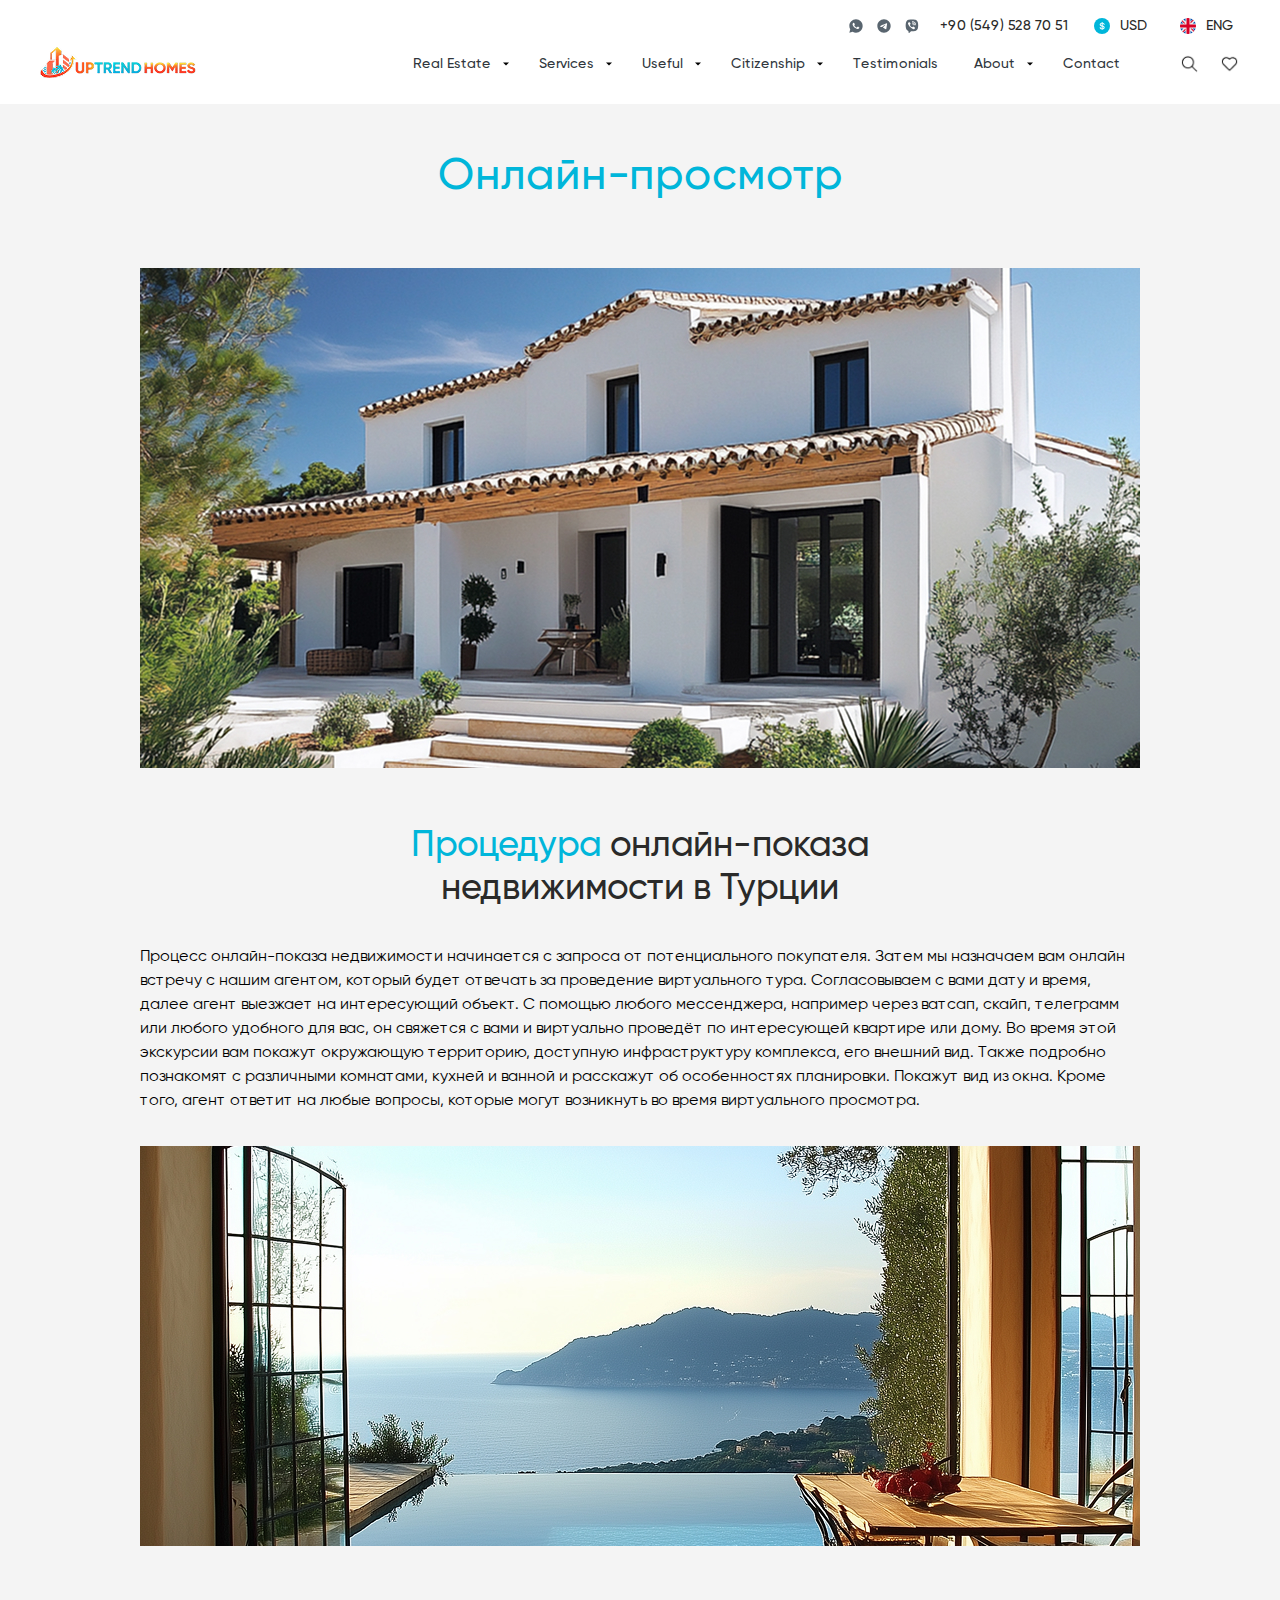
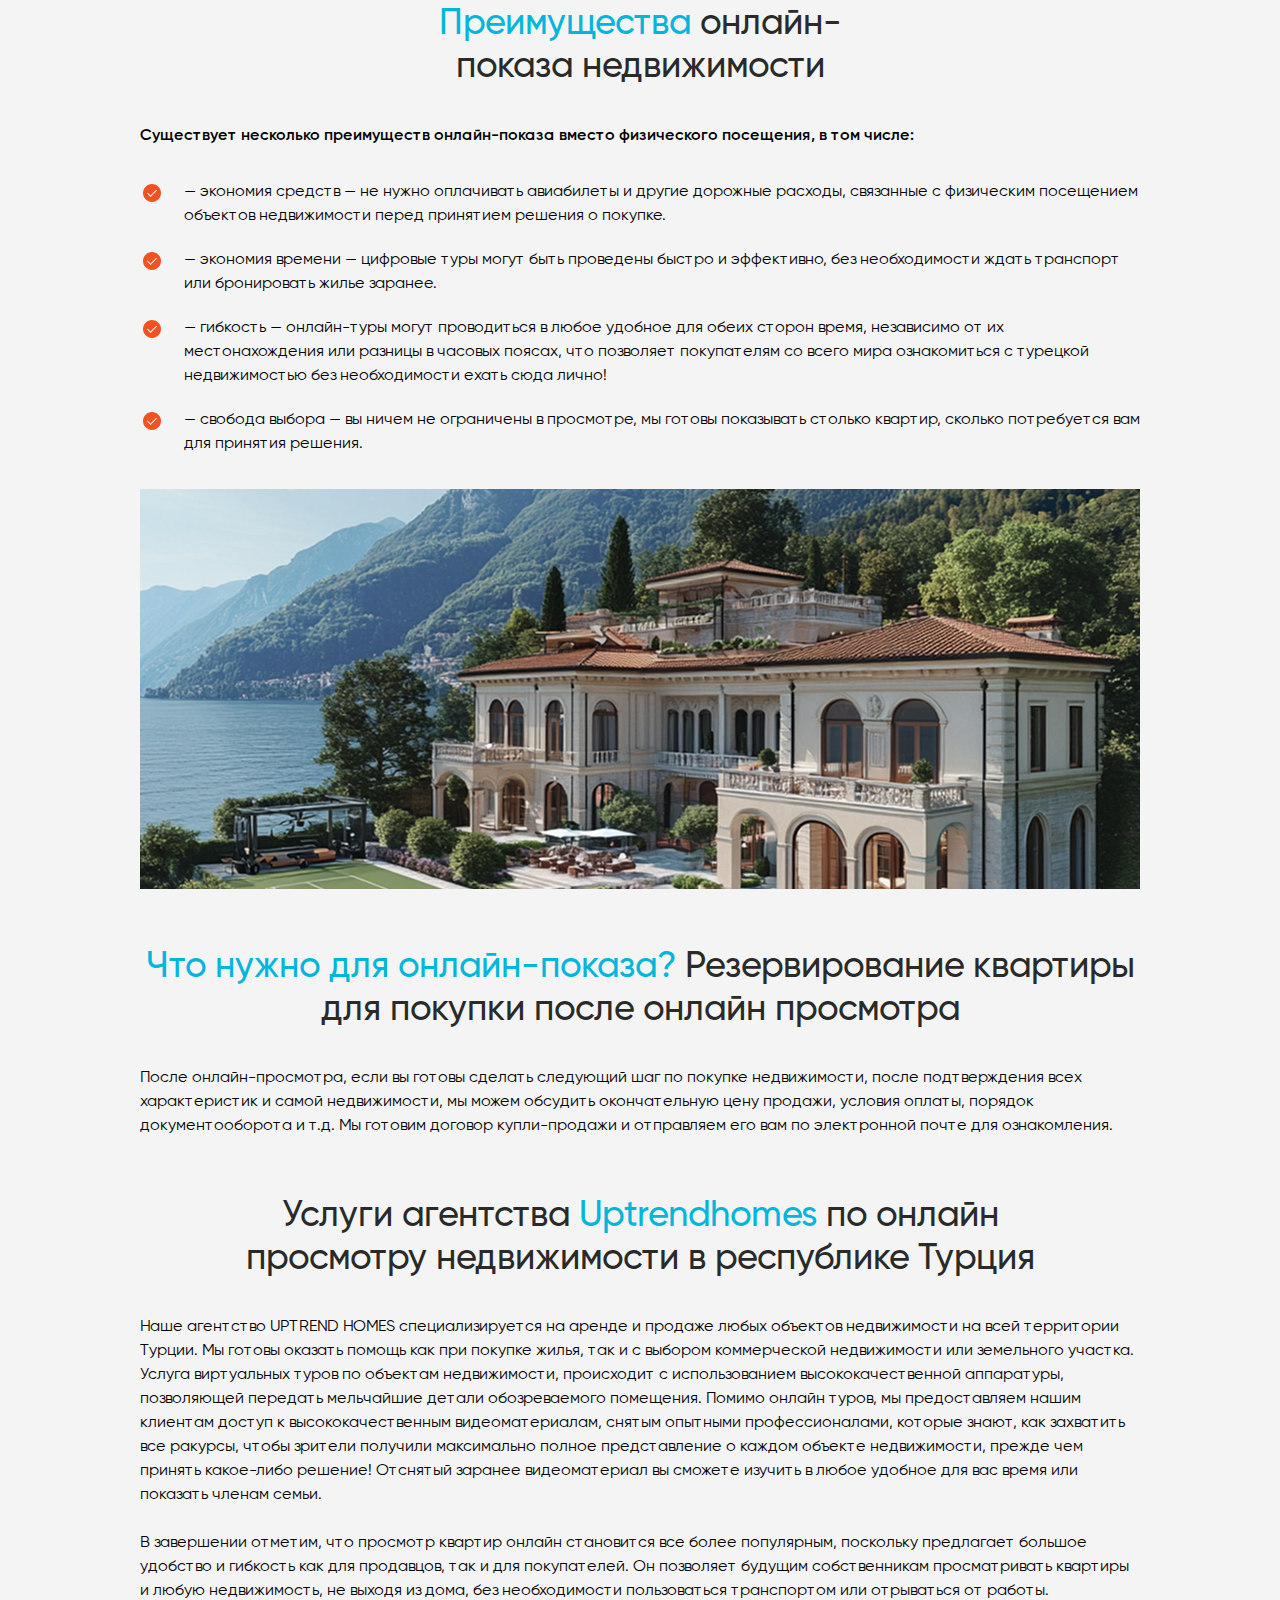
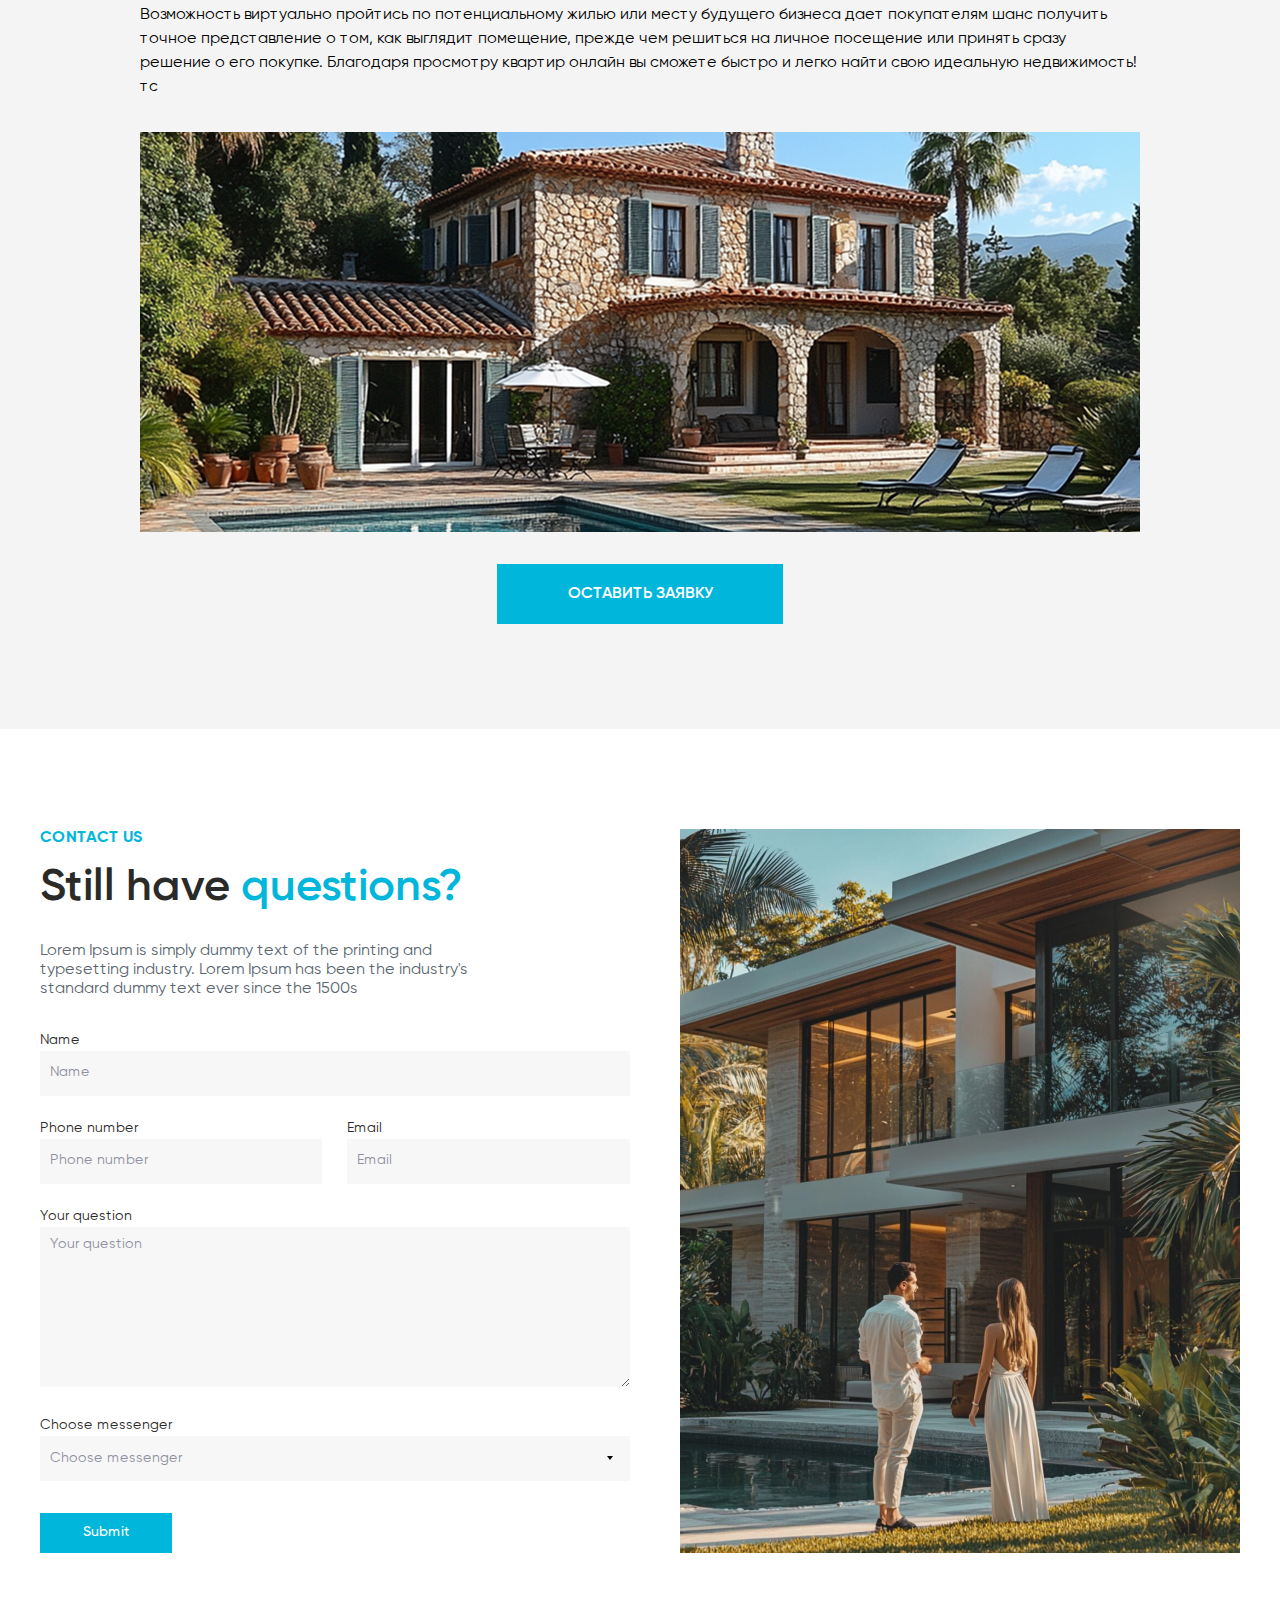
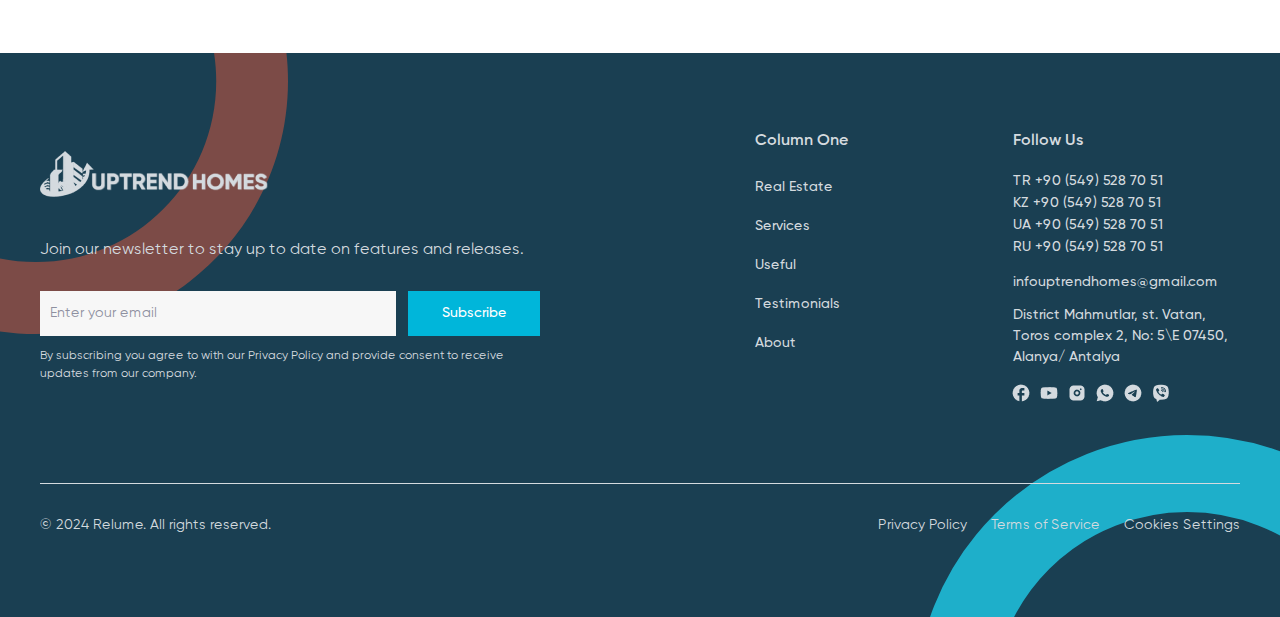
<file: service-page.html>
<!DOCTYPE html>
<html lang="ru">
<head>
   <meta charset="UTF-8">
   <meta http-equiv="X-UA-Compatible" content="IE=edge">
   <meta name="viewport" content="width=device-width, initial-scale=1.0">
   <!--<link rel="icon" type="image/png" sizes="48x48" href="images/favicon/favicon-48x48.png">
   <link rel="icon" type="image/png" sizes="32x32" href="images/favicon/favicon-32x32.png">
   <link rel="icon" type="image/png" sizes="16x16" href="images/favicon/favicon-16x16.png">-->
   <link rel="stylesheet" href="files/tabs/style.css?_v=20250612030356">
   <link rel="stylesheet" href="files/swiper/css/swiper-bundle.min.css?_v=20250612030356">
   <link rel="stylesheet" href="files/select2/css/select2.min.css?_v=20250612030356">
   <link rel="stylesheet" href="files/select2/css/select2-custom.css?_v=20250612030356">
   <link rel="stylesheet" href="files/fancybox/css/fancybox.css?_v=20250612030356">
   <link rel="stylesheet" href="css/style.min.css?_v=20250612030356">
   <!--<link rel="icon" type="image/svg+xml" href="favicon.svg">-->
   <title>Service - UPTREND HOMES</title>
</head>

<body>
	<div class="wrapper page-not-front">
		<header class="header">
	<div class="header__wrapper lock-padding">
		<div id="header-container" class="n_container header-container">
			<div class="header__top">
				<div data-da="menu__body, last, 1100" class="header__wrap-social-and-phone hidden">
					<ul class="header__social">
						<li class="ws-icon"><a href="#"></a></li>
						<li class="tg-icon"><a href="#"></a></li>
						<li class="vb-icon"><a href="#"></a></li>
					</ul>
					<a href="tel:+905495287051" class="header__phone">+90 (549) 528 70 51</a>
				</div>
				<div data-da="bottom-cyrrency, 0, 1100" class="select select-currency">
					<div class="select__header select-currency__header">
						<div class="language__icon">
							<img src="images/svg/currency-icon.svg" alt="">
						</div>
						<span class="select__current select-currency__current">USD</span>
					</div>
					<div class="select__body">
						<div class="select__item select-currency__item current-lang">USD</div>
						<div class="select__item select-currency__item">EUR</div>
						<div class="select__item select-currency__item">RUB</div>
						<div class="select__item select-currency__item">GBP</div>
						<div class="select__item select-currency__item">UAH</div>
					</div>
				</div>
				<div data-da="header__bottom, last, 1100" class="language">
					<div class="language__header">
						<div class="language__icon">
							<img src="images/svg/lang-eng-icon.svg" alt="">
						</div>
						<span class="language__current">ENG</span>
					</div>
					<div class="language__body">
						<div class="language__item current-lang">
							<a href="/">ENG</a>
						</div>
						<div class="language__item">
							<a href="/ua">UA</a>
						</div>
						<div class="language__item">
							<a href="/ru">RU</a>
						</div>
						<div class="language__item">
							<a href="/tr">TR</a>
						</div>
					</div>
				</div>
			</div>
			<div class="header__bottom">
				<div class="header__blockLogo">
					<a href="/"><img src="images/logo-header.png" alt=""></a>
				</div>
				<div class="header__menu menu">
					<div class="menu__body">
						<nav class="menu-topmenu-container">
							<ul class="menu__list">
								<li class="menu-item menu-item-has-children">
									<a href="#">Real Estate</a>
									<ul class="sub-menu">
										<li class="menu-item">
											<a href="#">SubItem 1</a>
										</li>
										<li class="menu-item">
											<a href="#">SubItem 2</a>
										</li>
										<li class="menu-item">
											<a href="#">SubItem 3</a>
										</li>
										<li class="menu-item">
											<a href="#">SubItem 4</a>
										</li>
										<li class="menu-item">
											<a href="#">SubItem 5</a>
										</li>
									</ul>
								</li>
								<li class="menu-item menu-item-has-children">
									<a href="#">Services</a>
									<ul class="sub-menu">
										<li class="menu-item">
											<a href="#">SubItem 1</a>
										</li>
										<li class="menu-item">
											<a href="#">SubItem 2</a>
										</li>
										<li class="menu-item">
											<a href="#">SubItem 3</a>
										</li>
										<li class="menu-item">
											<a href="#">SubItem 4</a>
										</li>
										<li class="menu-item">
											<a href="#">SubItem 5</a>
										</li>
									</ul>
								</li>
								<li class="menu-item menu-item-has-children">
									<a href="#">Useful</a>
									<ul class="sub-menu">
										<li class="menu-item">
											<a href="#">SubItem 1</a>
										</li>
										<li class="menu-item">
											<a href="#">SubItem 2</a>
										</li>
										<li class="menu-item">
											<a href="#">SubItem 3</a>
										</li>
										<li class="menu-item">
											<a href="#">SubItem 4</a>
										</li>
										<li class="menu-item">
											<a href="#">SubItem 5</a>
										</li>
									</ul>
								</li>
								<li class="menu-item menu-item-has-children">
									<a href="#">Citizenship</a>
									<ul class="sub-menu">
										<li class="menu-item">
											<a href="#">SubItem 1</a>
										</li>
										<li class="menu-item">
											<a href="#">SubItem 2</a>
										</li>
										<li class="menu-item">
											<a href="#">SubItem 3</a>
										</li>
										<li class="menu-item">
											<a href="#">SubItem 4</a>
										</li>
										<li class="menu-item">
											<a href="#">SubItem 5</a>
										</li>
									</ul>
								</li>
								<li class="menu-item">
									<a href="#">Testimonials</a>
								</li>
								<li class="menu-item menu-item-has-children">
									<a href="#">About</a>
									<ul class="sub-menu">
										<li class="menu-item">
											<a href="#">Про компанію</a>
										</li>
										<li class="menu-item">
											<a href="#">Команда</a>
										</li>
										<li class="menu-item">
											<a href="#">Питання відповідь</a>
										</li>
									</ul>
								</li>
								<li class="menu-item">
									<a href="#">Contact</a>
								</li>
							</ul>
						</nav>
						<div class="menu__body-bottom">
							<ul>
								<li><a href="#" class="header-search-icon"><img src="images/header_search.png" alt=""></a></li>
								<li><a href="#"><img src="images/header_heart.png" alt=""></a></li>
								<li class="bottom-cyrrency"></li>
								<li>
									<div class="language">
										<div class="language__header">
											<div class="language__icon">
												<img src="images/svg/lang-eng-icon.svg" alt="">
											</div>
											<span class="language__current">ENG</span>
										</div>
										<div class="language__body">
											<div class="language__item current-lang">
												<a href="/">ENG</a>
											</div>
											<div class="language__item">
												<a href="/ua">UA</a>
											</div>
											<div class="language__item">
												<a href="/ru">RU</a>
											</div>
											<div class="language__item">
												<a href="/tr">TR</a>
											</div>
										</div>
									</div>
								</li>
							</ul>
						</div>
					</div>
				</div>
				<ul class="header__icons">
					<li class="search-icon"><a href="#" class="header-search-icon" id="header-search-icon"><img src="images/header_search.png" alt=""></a></li>
					<li><a href="#"><img src="images/header_heart.png" alt=""></a></li>
				</ul>
				<button type="button" class="menu__icon">
					<span></span>
				</button>		
			</div>
		</div>
	</div>
</header>
<div class="header__blockForm">
	<div class="n_container">
		<form class="" role="search" action="/" method="get">
			<div class="elementor-search-form__container">
				<input placeholder="Поиск" class="elementor-search-form__input" type="search" name="s" title="Поиск" value="">
				<button class="elementor-search-form__submit" type="submit" title="Поиск" aria-label="Поиск">
					<i aria-hidden="true" class="fas fa-search"></i><span class="elementor-screen-only">Поиск</span>
				</button>
			</div>
		</form>
	</div>
</div>
		<main class="main service-page">
         <div class="n_container">
            <div class="service-page__content">
               <h1><span>Онлайн-просмотр</span></h1>
               <img src="images/service-page-image-1.jpg" alt="">
               <h2><span>Процедура</span> онлайн-показа<br> недвижимости в Турции</h2>
               <p>Процесс онлайн-показа недвижимости начинается с запроса от потенциального покупателя. Затем мы назначаем вам онлайн встречу с нашим агентом, который будет отвечать за проведение виртуального тура. Согласовываем с вами дату и время, далее агент выезжает на интересующий объект. С помощью любого мессенджера, например через ватсап, скайп, телеграмм или любого удобного для вас, он свяжется с вами и виртуально проведёт по интересующей квартире или дому. Во время этой экскурсии вам покажут окружающую территорию, доступную инфраструктуру комплекса, его внешний вид. Также подробно познакомят с различными комнатами, кухней и ванной и расскажут об особенностях планировки. Покажут вид из окна. Кроме того, агент ответит на любые вопросы, которые могут возникнуть во время виртуального просмотра.</p>
               <picture>
                  <source media="(min-width:481px)" srcset="images/service-page-image-2.jpg">
                  <source media="(max-width:480px)" srcset="images/service-page-image-2-mobile.jpg">
                  <img src="images/service-page-image-2.jpg" alt="">
               </picture>
               <h3><span>Преимущества</span> онлайн-<br>показа недвижимости</h3>
               <p><strong>Существует несколько преимуществ онлайн-показа вместо физического посещения, в том числе:</strong></p>
               <ul>
                  <li>— экономия средств — не нужно оплачивать авиабилеты и другие дорожные расходы, связанные с физическим посещением объектов недвижимости перед принятием решения о покупке.</li>
                  <li>— экономия времени — цифровые туры могут быть проведены быстро и эффективно, без необходимости ждать транспорт или бронировать жилье заранее.</li>
                  <li>— гибкость — онлайн-туры могут проводиться в любое удобное для обеих сторон время, независимо от их местонахождения или разницы в часовых поясах, что позволяет покупателям со всего мира ознакомиться с турецкой недвижимостью без необходимости ехать сюда лично!</li>
                  <li>— свобода выбора — вы ничем не ограничены в просмотре, мы готовы показывать столько квартир, сколько потребуется вам для принятия решения.</li>
               </ul>
               <picture>
                  <source media="(min-width:481px)" srcset="images/service-page-image-3.jpg">
                  <source media="(max-width:480px)" srcset="images/service-page-image-3-mobile.jpg">
                  <img src="images/service-page-image-3.jpg" alt="">
               </picture>
               <h4><span>Что нужно для онлайн-показа?</span> Резервирование квартиры для покупки после онлайн просмотра</h4>
               <p>После онлайн-просмотра, если вы готовы сделать следующий шаг по покупке недвижимости, после подтверждения всех характеристик и самой недвижимости, мы можем обсудить окончательную цену продажи, условия оплаты, порядок документооборота и т.д. Мы готовим договор купли-продажи и отправляем его вам по электронной почте для ознакомления.</p>
               <h5>Услуги агентства <span>Uptrendhomes</span> по онлайн<br> просмотру недвижимости в республике Турция</h5>
               <p>Наше агентство UPTREND HOMES специализируется на аренде и продаже любых объектов недвижимости на всей территории Турции. Мы готовы оказать помощь как при покупке жилья, так и с выбором коммерческой недвижимости или земельного участка. Услуга виртуальных туров по объектам недвижимости, происходит с использованием высококачественной аппаратуры, позволяющей передать мельчайшие детали обозреваемого помещения. Помимо онлайн туров, мы предоставляем нашим клиентам доступ к высококачественным видеоматериалам, снятым опытными профессионалами, которые знают, как захватить все ракурсы, чтобы зрители получили максимально полное представление о каждом объекте недвижимости, прежде чем принять какое-либо решение! Отснятый заранее видеоматериал вы сможете изучить в любое удобное для вас время или показать членам семьи.</p>
               <p>В завершении отметим, что просмотр квартир онлайн становится все более популярным, поскольку предлагает большое удобство и гибкость как для продавцов, так и для покупателей. Он позволяет будущим собственникам просматривать квартиры и любую недвижимость, не выходя из дома, без необходимости пользоваться транспортом или отрываться от работы. Возможность виртуально пройтись по потенциальному жилью или месту будущего бизнеса дает покупателям шанс получить точное представление о том, как выглядит помещение, прежде чем решиться на личное посещение или принять сразу решение о его покупке. Благодаря просмотру квартир онлайн вы сможете быстро и легко найти свою идеальную недвижимость!тс</p>
               <picture>
                  <source media="(min-width:481px)" srcset="images/service-page-image-4.jpg">
                  <source media="(max-width:480px)" srcset="images/service-page-image-4-mobile.jpg">
                  <img src="images/service-page-image-4.jpg" alt="">
               </picture>
               <a href="#" class="service-page__button">Оставить заявку</a>
            </div>
         </div>

         			<section class="contact-us">
				<div class="n_container">
					<div class="contact-us__items">
						<div class="contact-us__item">
							<h3 class="testimonials__aboveTitle">CONTACT US</h3>
							<h2 class="testimonials__title">Still have<span> questions?</span></h2>
							<p class="contact-us__desc">Lorem Ipsum is simply dummy text of the printing and typesetting industry. Lorem Ipsum has been the industry's standard dummy text ever since the 1500s</p>
							<form class="contact-us__form">
								<div class="wrap-field">
									<label>Name</label>
									<input type="text" placeholder="Name">
								</div>
								<div class="wrap-fields">
									<div class="wrap-field">
										<label>Phone number</label>
										<input type="text" placeholder="Phone number">
									</div>
									<div class="wrap-field">
										<label>Email</label>
										<input type="text" placeholder="Email">
									</div>
								</div>
								<div class="wrap-field">
									<label>Your question</label>
									<textarea placeholder="Your question"></textarea>
								</div>
								<div class="wrap-field wrap-select">
									<label>Choose messenger</label>
									<select id="choose-messenger">
										<option value="" selected disabled>Choose messenger</option>
										<option value="value1">value 1</option>
										<option value="value2">value 2</option>
										<option value="value3">value 3</option>
										<option value="value3">value 4</option>
									</select>
								</div>
								<input type="submit" value="Submit">
							</form>
						</div>
						<div class="contact-us__item">
							<div class="contact-us__blockImage">
								<img src="images/contact-us-image.jpg" alt="">
							</div>
						</div>
					</div>
				</div>
			</section>

      </main>
		<footer class="footer">
   <div class="n_container">
      <div class="footer__items">
         <div class="footer__item">
            <div class="footer__wrapLogo">
               <img src="images/footer-logo.png" alt="">
            </div>
            <div class="footer__blockForm">
               <p class="text-above-form">Join our newsletter to stay up to date on features and releases.</p>
               <form>
                  <input type="text" placeholder="Enter your email">
                  <input type="submit" value="Subscribe">
               </form>
               <p class="text-under-form">By subscribing you agree to with our Privacy Policy and provide consent to receive updates from our company.</p>
            </div>
         </div>
         <div class="footer__item">
            <div class="footer__columns">
               <div class="footer__column">
                  <h3>Column One</h3>
                  <ul class="footer__list">
                     <li><a href="#">Real Estate</a></li>
                     <li><a href="#">Services</a></li>
                     <li><a href="#">Useful</a></li>
                     <li><a href="#">Testimonials</a></li>
                     <li><a href="#">About</a></li>
                  </ul>
               </div>
               <div class="footer__column">
                  <div class="footer__columnContent">
                     <h3>Follow Us</h3>
                     <ul class="footer__listContact">
                        <li>TR <a href="tel:+905495287051">+90 (549) 528 70 51</a></li>
                        <li>KZ <a href="tel:+905495287051">+90 (549) 528 70 51</a></li>
                        <li>UA <a href="tel:+905495287051">+90 (549) 528 70 51</a></li>
                        <li>RU <a href="tel:+905495287051">+90 (549) 528 70 51</a></li>
                     </ul>
                     <a href="mailto:infouptrendhomes@gmail.com" class="footer__email">infouptrendhomes@gmail.com</a>
                     <address>District Mahmutlar, st. Vatan, Toros complex 2, No: 5\E 07450, Alanya/ Antalya</address>
                     <ul class="footer__social">
                        <li class="fb-icon"><a href="#"></a></li>
                        <li class="yt-icon"><a href="#"></a></li>
                        <li class="is-icon"><a href="#"></a></li>
                        <li class="ws-icon"><a href="#"></a></li>
                        <li class="tg-icon"><a href="#"></a></li>
                        <li class="vb-icon"><a href="#"></a></li>
                     </ul>
                  </div>
               </div>
            </div>
         </div>
      </div>
      <div class="footer__bottom">
         <p class="footer__copyright">&copy; 2024 Relume. All rights reserved.</p>
         <ul class="footer__menu">
            <li><a href="#">Privacy Policy</a></li>
            <li><a href="#">Terms of Service</a></li>
            <li><a href="#">Cookies Settings</a></li>
         </ul>
      </div>
   </div>
   <img class="footer__element left" src="images/svg/footer-element-left.svg" alt="">
   <img class="footer__element right" src="images/svg/footer-element-right.svg" alt="">
</footer>

	</div>
	<script src="js/script.min.js?_v=20250612030356"></script>
</body>
</html>
</file>
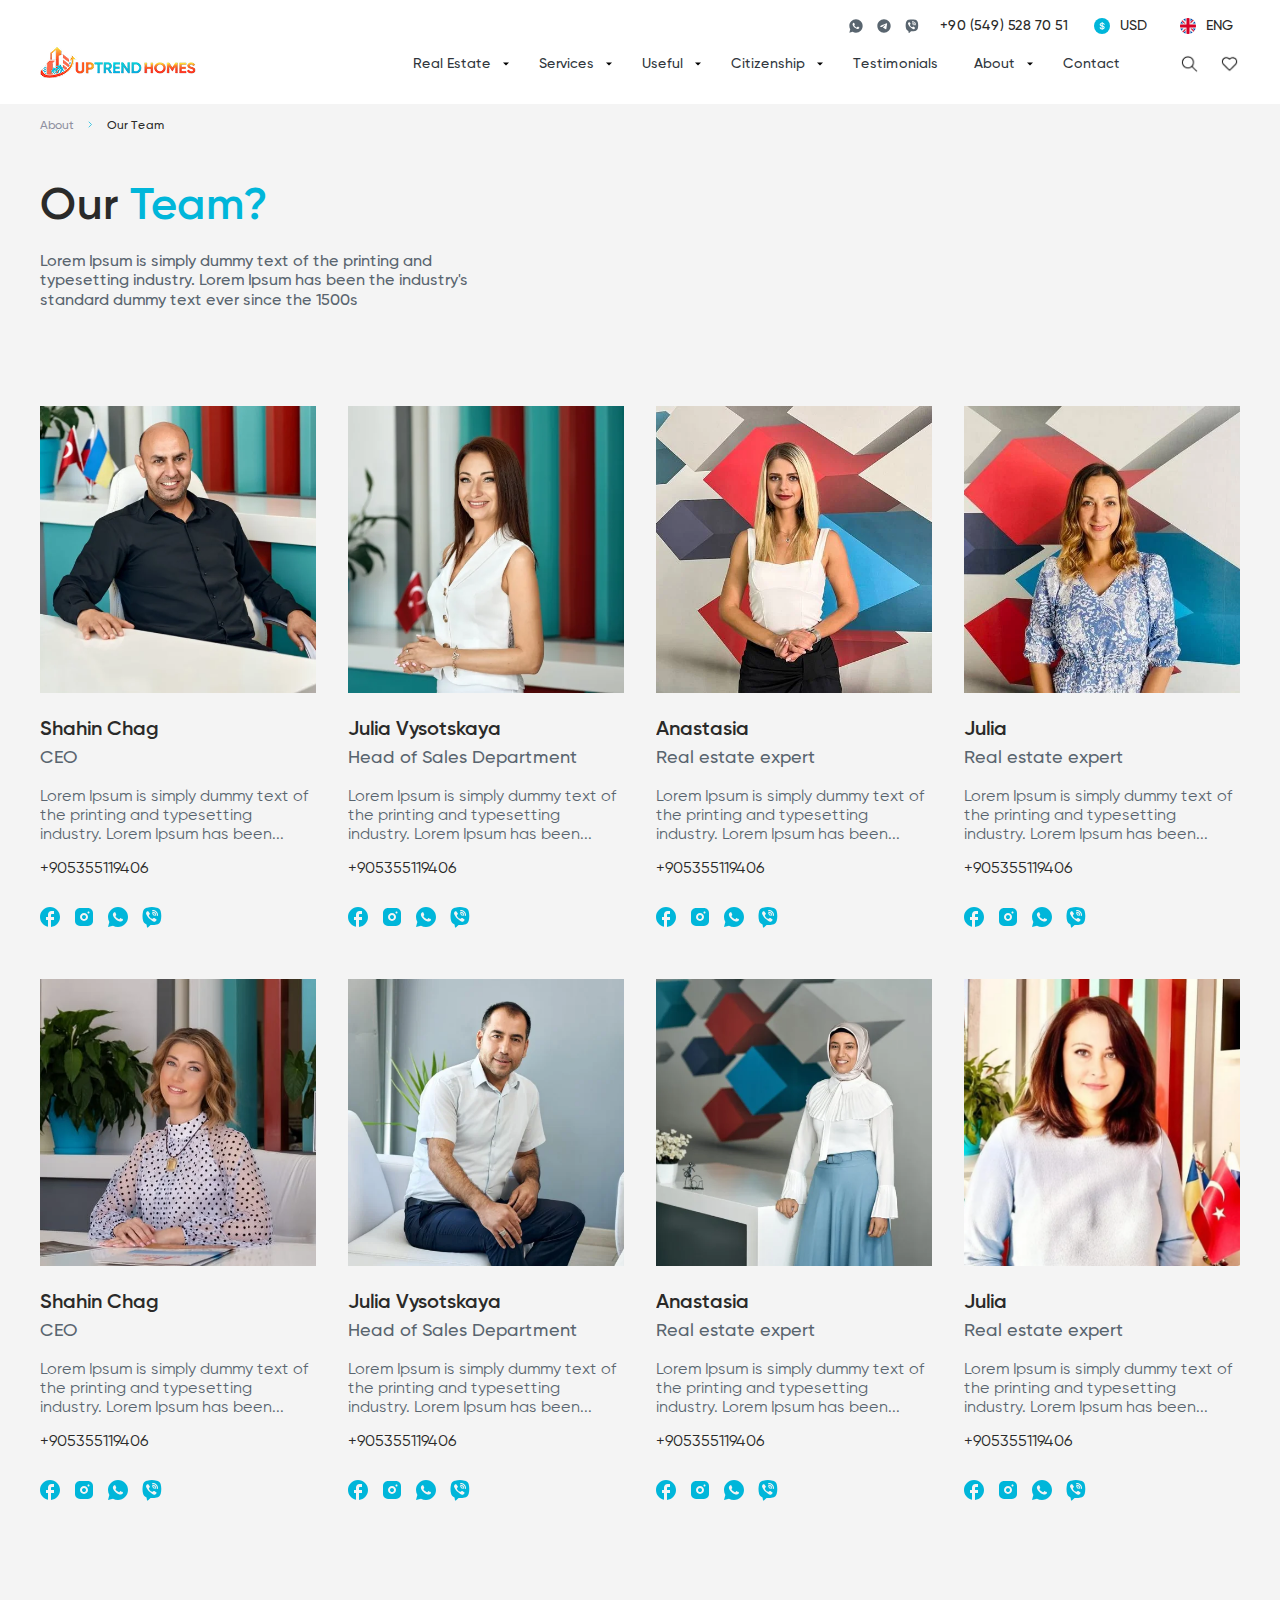
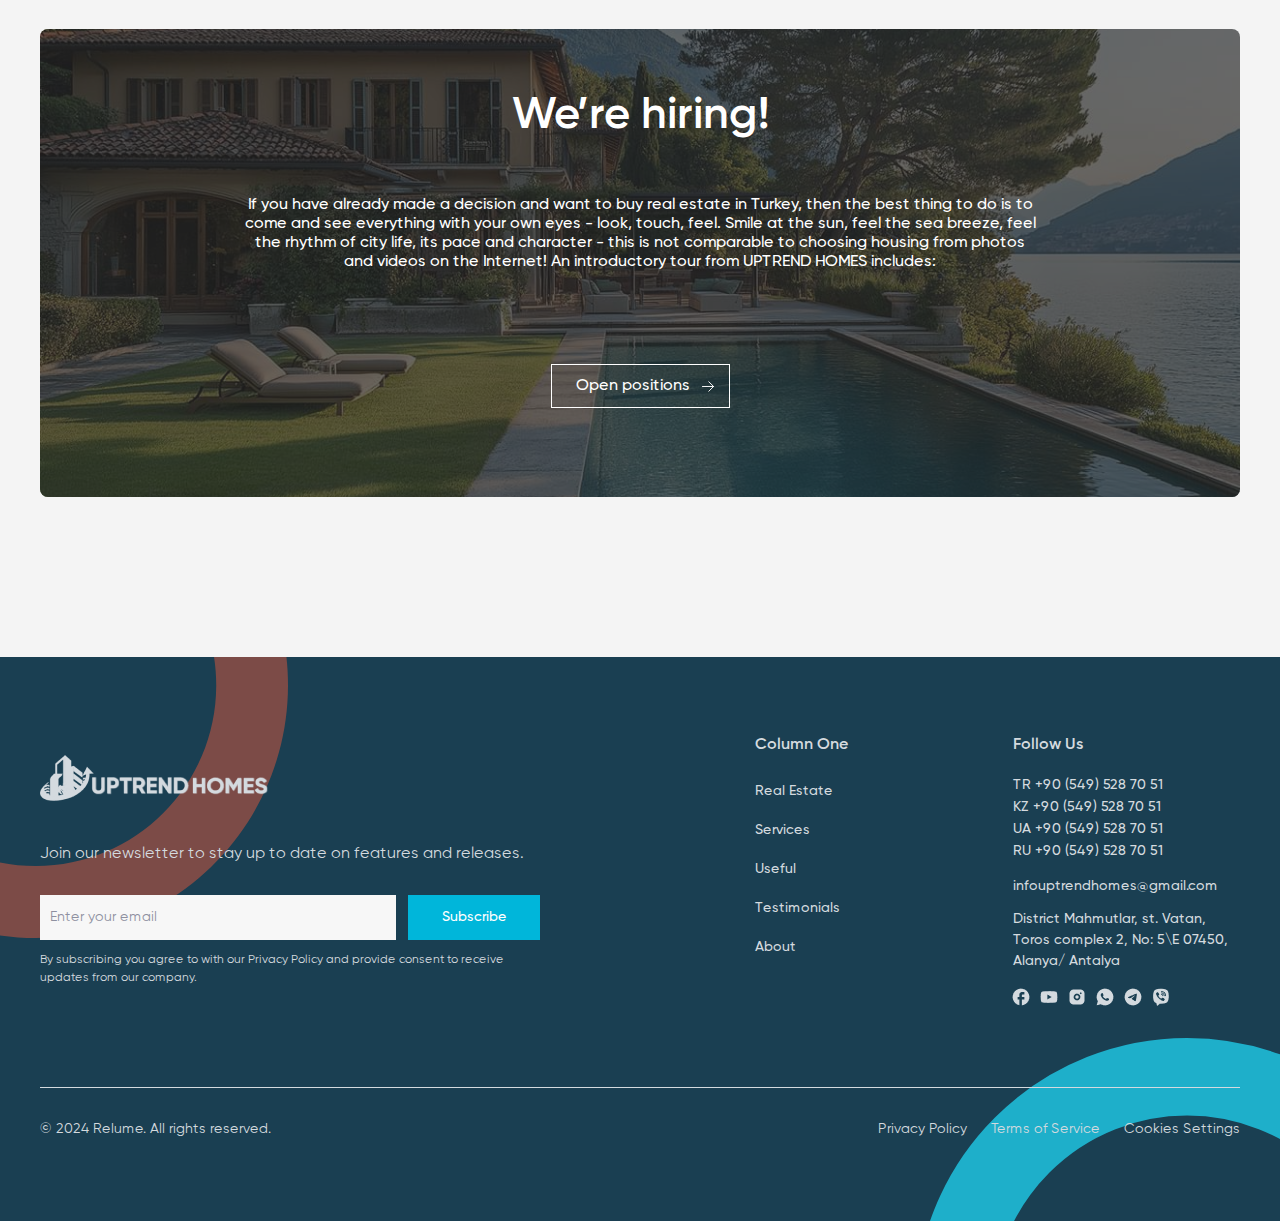
<file: team-page.html>
<!DOCTYPE html>
<html lang="en">
<head>
   <meta charset="UTF-8">
   <meta http-equiv="X-UA-Compatible" content="IE=edge">
   <meta name="viewport" content="width=device-width, initial-scale=1.0">
   <!--<link rel="icon" type="image/png" sizes="48x48" href="images/favicon/favicon-48x48.png">
   <link rel="icon" type="image/png" sizes="32x32" href="images/favicon/favicon-32x32.png">
   <link rel="icon" type="image/png" sizes="16x16" href="images/favicon/favicon-16x16.png">-->
   <link rel="stylesheet" href="files/tabs/style.css?_v=20250612030356">
   <link rel="stylesheet" href="files/swiper/css/swiper-bundle.min.css?_v=20250612030356">
   <link rel="stylesheet" href="files/select2/css/select2.min.css?_v=20250612030356">
   <link rel="stylesheet" href="files/select2/css/select2-custom.css?_v=20250612030356">
   <link rel="stylesheet" href="files/fancybox/css/fancybox.css?_v=20250612030356">
   <link rel="stylesheet" href="css/style.min.css?_v=20250612030356">
   <!--<link rel="icon" type="image/svg+xml" href="favicon.svg">-->
   <title>Our Team? - UPTREND HOMES</title>
</head>

<body>
	<div class="wrapper page-not-front">
		<header class="header">
	<div class="header__wrapper lock-padding">
		<div id="header-container" class="n_container header-container">
			<div class="header__top">
				<div data-da="menu__body, last, 1100" class="header__wrap-social-and-phone hidden">
					<ul class="header__social">
						<li class="ws-icon"><a href="#"></a></li>
						<li class="tg-icon"><a href="#"></a></li>
						<li class="vb-icon"><a href="#"></a></li>
					</ul>
					<a href="tel:+905495287051" class="header__phone">+90 (549) 528 70 51</a>
				</div>
				<div data-da="bottom-cyrrency, 0, 1100" class="select select-currency">
					<div class="select__header select-currency__header">
						<div class="language__icon">
							<img src="images/svg/currency-icon.svg" alt="">
						</div>
						<span class="select__current select-currency__current">USD</span>
					</div>
					<div class="select__body">
						<div class="select__item select-currency__item current-lang">USD</div>
						<div class="select__item select-currency__item">EUR</div>
						<div class="select__item select-currency__item">RUB</div>
						<div class="select__item select-currency__item">GBP</div>
						<div class="select__item select-currency__item">UAH</div>
					</div>
				</div>
				<div data-da="header__bottom, last, 1100" class="language">
					<div class="language__header">
						<div class="language__icon">
							<img src="images/svg/lang-eng-icon.svg" alt="">
						</div>
						<span class="language__current">ENG</span>
					</div>
					<div class="language__body">
						<div class="language__item current-lang">
							<a href="/">ENG</a>
						</div>
						<div class="language__item">
							<a href="/ua">UA</a>
						</div>
						<div class="language__item">
							<a href="/ru">RU</a>
						</div>
						<div class="language__item">
							<a href="/tr">TR</a>
						</div>
					</div>
				</div>
			</div>
			<div class="header__bottom">
				<div class="header__blockLogo">
					<a href="/"><img src="images/logo-header.png" alt=""></a>
				</div>
				<div class="header__menu menu">
					<div class="menu__body">
						<nav class="menu-topmenu-container">
							<ul class="menu__list">
								<li class="menu-item menu-item-has-children">
									<a href="#">Real Estate</a>
									<ul class="sub-menu">
										<li class="menu-item">
											<a href="#">SubItem 1</a>
										</li>
										<li class="menu-item">
											<a href="#">SubItem 2</a>
										</li>
										<li class="menu-item">
											<a href="#">SubItem 3</a>
										</li>
										<li class="menu-item">
											<a href="#">SubItem 4</a>
										</li>
										<li class="menu-item">
											<a href="#">SubItem 5</a>
										</li>
									</ul>
								</li>
								<li class="menu-item menu-item-has-children">
									<a href="#">Services</a>
									<ul class="sub-menu">
										<li class="menu-item">
											<a href="#">SubItem 1</a>
										</li>
										<li class="menu-item">
											<a href="#">SubItem 2</a>
										</li>
										<li class="menu-item">
											<a href="#">SubItem 3</a>
										</li>
										<li class="menu-item">
											<a href="#">SubItem 4</a>
										</li>
										<li class="menu-item">
											<a href="#">SubItem 5</a>
										</li>
									</ul>
								</li>
								<li class="menu-item menu-item-has-children">
									<a href="#">Useful</a>
									<ul class="sub-menu">
										<li class="menu-item">
											<a href="#">SubItem 1</a>
										</li>
										<li class="menu-item">
											<a href="#">SubItem 2</a>
										</li>
										<li class="menu-item">
											<a href="#">SubItem 3</a>
										</li>
										<li class="menu-item">
											<a href="#">SubItem 4</a>
										</li>
										<li class="menu-item">
											<a href="#">SubItem 5</a>
										</li>
									</ul>
								</li>
								<li class="menu-item menu-item-has-children">
									<a href="#">Citizenship</a>
									<ul class="sub-menu">
										<li class="menu-item">
											<a href="#">SubItem 1</a>
										</li>
										<li class="menu-item">
											<a href="#">SubItem 2</a>
										</li>
										<li class="menu-item">
											<a href="#">SubItem 3</a>
										</li>
										<li class="menu-item">
											<a href="#">SubItem 4</a>
										</li>
										<li class="menu-item">
											<a href="#">SubItem 5</a>
										</li>
									</ul>
								</li>
								<li class="menu-item">
									<a href="#">Testimonials</a>
								</li>
								<li class="menu-item menu-item-has-children">
									<a href="#">About</a>
									<ul class="sub-menu">
										<li class="menu-item">
											<a href="#">Про компанію</a>
										</li>
										<li class="menu-item">
											<a href="#">Команда</a>
										</li>
										<li class="menu-item">
											<a href="#">Питання відповідь</a>
										</li>
									</ul>
								</li>
								<li class="menu-item">
									<a href="#">Contact</a>
								</li>
							</ul>
						</nav>
						<div class="menu__body-bottom">
							<ul>
								<li><a href="#" class="header-search-icon"><img src="images/header_search.png" alt=""></a></li>
								<li><a href="#"><img src="images/header_heart.png" alt=""></a></li>
								<li class="bottom-cyrrency"></li>
								<li>
									<div class="language">
										<div class="language__header">
											<div class="language__icon">
												<img src="images/svg/lang-eng-icon.svg" alt="">
											</div>
											<span class="language__current">ENG</span>
										</div>
										<div class="language__body">
											<div class="language__item current-lang">
												<a href="/">ENG</a>
											</div>
											<div class="language__item">
												<a href="/ua">UA</a>
											</div>
											<div class="language__item">
												<a href="/ru">RU</a>
											</div>
											<div class="language__item">
												<a href="/tr">TR</a>
											</div>
										</div>
									</div>
								</li>
							</ul>
						</div>
					</div>
				</div>
				<ul class="header__icons">
					<li class="search-icon"><a href="#" class="header-search-icon" id="header-search-icon"><img src="images/header_search.png" alt=""></a></li>
					<li><a href="#"><img src="images/header_heart.png" alt=""></a></li>
				</ul>
				<button type="button" class="menu__icon">
					<span></span>
				</button>		
			</div>
		</div>
	</div>
</header>
<div class="header__blockForm">
	<div class="n_container">
		<form class="" role="search" action="/" method="get">
			<div class="elementor-search-form__container">
				<input placeholder="Поиск" class="elementor-search-form__input" type="search" name="s" title="Поиск" value="">
				<button class="elementor-search-form__submit" type="submit" title="Поиск" aria-label="Поиск">
					<i aria-hidden="true" class="fas fa-search"></i><span class="elementor-screen-only">Поиск</span>
				</button>
			</div>
		</form>
	</div>
</div>
		<main class="main">

         <div class="n_container">

            <ul class="breadcrumbs">
               <li class="breadcrumbs__item">
                  <a class="breadcrumbs__link" href="#">About</a>
               </li>
               <li class="breadcrumbs__item">
                  <span class="breadcrumbs__name">Our Team</span>
               </li>
            </ul>

            <div class="team-page__head">
               <h1 class="page__title">Our <span>Team?</span></h1>
               <p class="page__desc">Lorem Ipsum is simply dummy text of the printing and typesetting industry. Lorem Ipsum has been the industry's standard dummy text ever since the 1500s</p>
            </div>

            <div class="team">
               <div class="team__item">
                  <div class="employee">
                     <div class="employee__blockPhoto">
                        <img src="images/employee-1.png" alt="Shahin Chag">
                     </div>
                     <h2 class="employee__name">Shahin Chag</h2>
                     <p class="employee__position">CEO</p>
                     <p class="employee__text">Lorem Ipsum is simply dummy text of the printing and typesetting industry. Lorem Ipsum has been...</p>
                     <a href="tel:+905355119406" class="employee__phone">+905355119406</a>
                     <ul class="employee__social">
                        <li class="fb-icon"><a href="#"></a></li>
                        <li class="instagram-icon"><a href="#"></a></li>
                        <li class="ws-icon"><a href="#"></a></li>
                        <li class="vb-icon"><a href="#"></a></li>
                     </ul>
                  </div>
               </div>
               <div class="team__item">
                  <div class="employee">
                     <div class="employee__blockPhoto">
                        <img src="images/employee-2.png" alt="Julia Vysotskaya">
                     </div>
                     <h2 class="employee__name">Julia Vysotskaya</h2>
                     <p class="employee__position">Head of Sales Department</p>
                     <p class="employee__text">Lorem Ipsum is simply dummy text of the printing and typesetting industry. Lorem Ipsum has been...</p>
                     <a href="tel:+905355119406" class="employee__phone">+905355119406</a>
                     <ul class="employee__social">
                        <li class="fb-icon"><a href="#"></a></li>
                        <li class="instagram-icon"><a href="#"></a></li>
                        <li class="ws-icon"><a href="#"></a></li>
                        <li class="vb-icon"><a href="#"></a></li>
                     </ul>
                  </div>
               </div>
               <div class="team__item">
                  <div class="employee">
                     <div class="employee__blockPhoto">
                        <img src="images/employee-3.png" alt="Anastasia">
                     </div>
                     <h2 class="employee__name">Anastasia</h2>
                     <p class="employee__position">Real estate expert</p>
                     <p class="employee__text">Lorem Ipsum is simply dummy text of the printing and typesetting industry. Lorem Ipsum has been...</p>
                     <a href="tel:+905355119406" class="employee__phone">+905355119406</a>
                     <ul class="employee__social">
                        <li class="fb-icon"><a href="#"></a></li>
                        <li class="instagram-icon"><a href="#"></a></li>
                        <li class="ws-icon"><a href="#"></a></li>
                        <li class="vb-icon"><a href="#"></a></li>
                     </ul>
                  </div>
               </div>
               <div class="team__item">
                  <div class="employee">
                     <div class="employee__blockPhoto">
                        <img src="images/employee-4.png" alt="Julia">
                     </div>
                     <h2 class="employee__name">Julia</h2>
                     <p class="employee__position">Real estate expert</p>
                     <p class="employee__text">Lorem Ipsum is simply dummy text of the printing and typesetting industry. Lorem Ipsum has been...</p>
                     <a href="tel:+905355119406" class="employee__phone">+905355119406</a>
                     <ul class="employee__social">
                        <li class="fb-icon"><a href="#"></a></li>
                        <li class="instagram-icon"><a href="#"></a></li>
                        <li class="ws-icon"><a href="#"></a></li>
                        <li class="vb-icon"><a href="#"></a></li>
                     </ul>
                  </div>
               </div>
               <div class="team__item">
                  <div class="employee">
                     <div class="employee__blockPhoto">
                        <img src="images/employee-5.png" alt="Shahin Chag">
                     </div>
                     <h2 class="employee__name">Shahin Chag</h2>
                     <p class="employee__position">CEO</p>
                     <p class="employee__text">Lorem Ipsum is simply dummy text of the printing and typesetting industry. Lorem Ipsum has been...</p>
                     <a href="tel:+905355119406" class="employee__phone">+905355119406</a>
                     <ul class="employee__social">
                        <li class="fb-icon"><a href="#"></a></li>
                        <li class="instagram-icon"><a href="#"></a></li>
                        <li class="ws-icon"><a href="#"></a></li>
                        <li class="vb-icon"><a href="#"></a></li>
                     </ul>
                  </div>
               </div>
               <div class="team__item">
                  <div class="employee">
                     <div class="employee__blockPhoto">
                        <img src="images/employee-6.png" alt="Julia Vysotskaya">
                     </div>
                     <h2 class="employee__name">Julia Vysotskaya</h2>
                     <p class="employee__position">Head of Sales Department</p>
                     <p class="employee__text">Lorem Ipsum is simply dummy text of the printing and typesetting industry. Lorem Ipsum has been...</p>
                     <a href="tel:+905355119406" class="employee__phone">+905355119406</a>
                     <ul class="employee__social">
                        <li class="fb-icon"><a href="#"></a></li>
                        <li class="instagram-icon"><a href="#"></a></li>
                        <li class="ws-icon"><a href="#"></a></li>
                        <li class="vb-icon"><a href="#"></a></li>
                     </ul>
                  </div>
               </div>
               <div class="team__item">
                  <div class="employee">
                     <div class="employee__blockPhoto">
                        <img src="images/employee-7.png" alt="Anastasia">
                     </div>
                     <h2 class="employee__name">Anastasia</h2>
                     <p class="employee__position">Real estate expert</p>
                     <p class="employee__text">Lorem Ipsum is simply dummy text of the printing and typesetting industry. Lorem Ipsum has been...</p>
                     <a href="tel:+905355119406" class="employee__phone">+905355119406</a>
                     <ul class="employee__social">
                        <li class="fb-icon"><a href="#"></a></li>
                        <li class="instagram-icon"><a href="#"></a></li>
                        <li class="ws-icon"><a href="#"></a></li>
                        <li class="vb-icon"><a href="#"></a></li>
                     </ul>
                  </div>
               </div>
               <div class="team__item">
                  <div class="employee">
                     <div class="employee__blockPhoto">
                        <img src="images/employee-8.png" alt="Julia">
                     </div>
                     <h2 class="employee__name">Julia</h2>
                     <p class="employee__position">Real estate expert</p>
                     <p class="employee__text">Lorem Ipsum is simply dummy text of the printing and typesetting industry. Lorem Ipsum has been...</p>
                     <a href="tel:+905355119406" class="employee__phone">+905355119406</a>
                     <ul class="employee__social">
                        <li class="fb-icon"><a href="#"></a></li>
                        <li class="instagram-icon"><a href="#"></a></li>
                        <li class="ws-icon"><a href="#"></a></li>
                        <li class="vb-icon"><a href="#"></a></li>
                     </ul>
                  </div>
               </div>
            </div>

         </div>
         
			<section class="study-tour team-page">
				<div class="n_container">
					<div class="study-tour__block">
						<h2 class="study-tour__title">We’re hiring!</h2>
						<div class="study-tour__content">
							<p>If you have already made a decision and want to buy real estate in Turkey, then the best thing to do is to come and see everything with your own eyes - look, touch, feel. Smile at the sun, feel the sea breeze, feel the rhythm of city life, its pace and character - this is not comparable to choosing housing from photos and videos on the Internet! An introductory tour from UPTREND HOMES includes:</p>
						</div>
						<a href="" class="study-tour__button">Open positions</a>
						<img class="study-tour__bg" src="images/study-tour-bg.jpg" alt="">
					</div>
				</div>
			</section>

      </main>
		<footer class="footer">
   <div class="n_container">
      <div class="footer__items">
         <div class="footer__item">
            <div class="footer__wrapLogo">
               <img src="images/footer-logo.png" alt="">
            </div>
            <div class="footer__blockForm">
               <p class="text-above-form">Join our newsletter to stay up to date on features and releases.</p>
               <form>
                  <input type="text" placeholder="Enter your email">
                  <input type="submit" value="Subscribe">
               </form>
               <p class="text-under-form">By subscribing you agree to with our Privacy Policy and provide consent to receive updates from our company.</p>
            </div>
         </div>
         <div class="footer__item">
            <div class="footer__columns">
               <div class="footer__column">
                  <h3>Column One</h3>
                  <ul class="footer__list">
                     <li><a href="#">Real Estate</a></li>
                     <li><a href="#">Services</a></li>
                     <li><a href="#">Useful</a></li>
                     <li><a href="#">Testimonials</a></li>
                     <li><a href="#">About</a></li>
                  </ul>
               </div>
               <div class="footer__column">
                  <div class="footer__columnContent">
                     <h3>Follow Us</h3>
                     <ul class="footer__listContact">
                        <li>TR <a href="tel:+905495287051">+90 (549) 528 70 51</a></li>
                        <li>KZ <a href="tel:+905495287051">+90 (549) 528 70 51</a></li>
                        <li>UA <a href="tel:+905495287051">+90 (549) 528 70 51</a></li>
                        <li>RU <a href="tel:+905495287051">+90 (549) 528 70 51</a></li>
                     </ul>
                     <a href="mailto:infouptrendhomes@gmail.com" class="footer__email">infouptrendhomes@gmail.com</a>
                     <address>District Mahmutlar, st. Vatan, Toros complex 2, No: 5\E 07450, Alanya/ Antalya</address>
                     <ul class="footer__social">
                        <li class="fb-icon"><a href="#"></a></li>
                        <li class="yt-icon"><a href="#"></a></li>
                        <li class="is-icon"><a href="#"></a></li>
                        <li class="ws-icon"><a href="#"></a></li>
                        <li class="tg-icon"><a href="#"></a></li>
                        <li class="vb-icon"><a href="#"></a></li>
                     </ul>
                  </div>
               </div>
            </div>
         </div>
      </div>
      <div class="footer__bottom">
         <p class="footer__copyright">&copy; 2024 Relume. All rights reserved.</p>
         <ul class="footer__menu">
            <li><a href="#">Privacy Policy</a></li>
            <li><a href="#">Terms of Service</a></li>
            <li><a href="#">Cookies Settings</a></li>
         </ul>
      </div>
   </div>
   <img class="footer__element left" src="images/svg/footer-element-left.svg" alt="">
   <img class="footer__element right" src="images/svg/footer-element-right.svg" alt="">
</footer>

	</div>
	<script src="js/script.min.js?_v=20250612030356"></script>
</body>
</html>
</file>
<file: files/tabs/style.css>
.tab,
.subTab {
   display: inline-block;
   cursor: pointer;
}

.tabContent,
.subTabContent {
   /*display: none;*/
   height: 0;
   opacity: 0;
   pointer-events: none;
   transition: opacity 0s ease 0s;
   visibility: hidden;
}

.tabContent.content-active,
.subTabContent.subContent-active {
   /*display: block;*/
   height: auto;
   pointer-events: all;
   opacity: 1;
   transition: opacity 0.1s ease 0s;
   visibility: visible;
}
</file>
<file: files/select2/css/select2-custom.css>
.select2-container--custom-select {
   background-color: #F7F7F7;
   width: 100% !important;
   max-width: 100%;
   position: relative;
}
/*
.select2-container--custom-select.select2-container--open .selection::before {
   top: 32px;
   transform: scale(1, -1);
}
*/
.select2-container--custom-select .selection {
   height: 45px;
   line-height: 45px;
   position: relative;

   overflow: hidden;
   text-overflow: ellipsis;
   display: -moz-box;
   display: -webkit-box;
   -webkit-line-clamp: 1;
   -webkit-box-orient: vertical;
}
/*
.select2-container--custom-select .selection::before {
   content: url("../images/svg/arrow-select-2.svg");
   left: 14px;
   height: 19px;
   position: absolute;
   top: 2px;
   width: 23px;
}
*/
.select2-container--custom-select .select2-selection--single,
.select2-container--custom-select .select2-selection--single .select2-selection__rendered {
   height: inherit;
   padding: 5px 37px 5px 5px !important;
}
.select2-container--custom-select .select2-selection__placeholder {
   padding: 0 !important;
}
.select2-container--custom-select .select2-search--dropdown .select2-search__field,
.select2-container--custom-select .select2-results__option,
.select2-container--custom-select .select2-selection__rendered {
   font-size: 14px;
   font-weight: 400;
   line-height: 22px;
   /*padding: 5px 10px 7px;*/
   text-align: left;
}
.select2-container--custom-select .select2-selection__placeholder {
   color: #8E90A0;
}
.select2-container--custom-select .select2-dropdown.select2-dropdown--above {
   transform: translate(-1px, -7px);
}
.select2-container--custom-select .select2-dropdown.select2-dropdown--below {
   transform: translate(0, 10px);
}
.select2-container--custom-select .select2-dropdown {
   border: none;
   border-radius: 0;
   max-height: 370px;
   overflow-x: auto;
}
.select2-container--custom-select .select2-search--dropdown {
   background-color: #fff;
   border: none;
   border-radius: 0;
   left: 0;
   padding: 5px 8px 8px 12px;
   position: sticky;
   right: 0;
   top: 0;
   z-index: 1;
}
.select2-container--custom-select .select2-search--dropdown .select2-search__field {
   background-color: #F7F7F7;
   border: none;
   height: 40px;
   line-height: 40px;
   outline: none;
   margin: 5px;
   padding: 0 10px;
   width: calc(100% - 5px);
}
.select2-container--custom-select .select2-dropdown::-webkit-scrollbar {
   width: 7px;
}
.select2-container--custom-select .select2-dropdown::-webkit-scrollbar-track {
   background-color: #fff;
}
.select2-container--custom-select .select2-dropdown::-webkit-scrollbar-thumb {
   background-color: #D9D9D9;
}
.select2-container--custom-select .select2-results__option {
   background-color: transparent;
   line-height: 25px;
   padding: 10px 20px;
   position: relative;
   transition: 0.3s ease 0s;
}
.select2-container--custom-select .select2-results__option:hover,
.select2-container--custom-select .select2-results__option.select2-results__option--selected {
   background-color: #F7F7F7;
}

/*
@media (max-width: 575.98px) {

   .select2-container--custom-select .selection::before {
      top: 6px;
   }
   .select2-container--custom-select.select2-container--open .selection::before {
      top: 28px;
   }
   .select2-container--custom-select .select2-search--dropdown .select2-search__field {
      height: 42px;
      line-height: 42px;
   }
   .select2-container--custom-select .select2-search--dropdown .select2-search__field,
   .select2-container--custom-select .select2-results__option,
   .select2-container--custom-select .select2-selection__rendered {
      font-size: 12px;
   }
   .select2-container--custom-select .select2-results__option {
      padding: 7px 20px;
   }
}
*/
</file>
<file: css/style.min.css>
@charset "UTF-8";@font-face{font-family:Gilroy;src:url(../files/fonts/gilroy/Gilroy-Regular.woff2) format("woff2");font-weight:400;font-style:normal}@font-face{font-family:Gilroy;src:url(../files/fonts/gilroy/Gilroy-Medium.woff2) format("woff2");font-weight:500;font-style:normal}@font-face{font-family:Gilroy;src:url(../files/fonts/gilroy/Gilroy-Semibold.woff2) format("woff2");font-weight:600;font-style:normal}@font-face{font-family:Gilroy;src:url(../files/fonts/gilroy/Gilroy-Bold.woff2) format("woff2");font-weight:700;font-style:normal}*,::after,::before{box-sizing:border-box;margin:0;padding:0}button{background:0 0;border:none;cursor:pointer}img,picture{height:auto;max-width:100%;vertical-align:top}/*! normalize.css v8.0.1 | MIT License | github.com/necolas/normalize.css */html{line-height:1.15;-webkit-text-size-adjust:100%}body{margin:0}main{display:block}h1{font-size:2em;margin:.67em 0}hr{box-sizing:content-box;height:0;overflow:visible}pre{font-family:monospace,monospace;font-size:1em}a{background-color:transparent}abbr[title]{border-bottom:none;text-decoration:underline;-webkit-text-decoration:underline dotted;text-decoration:underline dotted}b,strong{font-weight:700}code,kbd,samp{font-family:monospace,monospace;font-size:1em}small{font-size:80%}sub,sup{font-size:75%;line-height:0;position:relative;vertical-align:baseline}sub{bottom:-.25em}sup{top:-.5em}img{border-style:none}button,input,optgroup,select,textarea{font-family:inherit;font-size:100%;line-height:1.15;margin:0}button,input{overflow:visible}button,select{text-transform:none}[type=button],[type=reset],[type=submit],button{-webkit-appearance:button}[type=button]::-moz-focus-inner,[type=reset]::-moz-focus-inner,[type=submit]::-moz-focus-inner,button::-moz-focus-inner{border-style:none;padding:0}[type=button]:-moz-focusring,[type=reset]:-moz-focusring,[type=submit]:-moz-focusring,button:-moz-focusring{outline:1px dotted ButtonText}fieldset{padding:.35em .75em .625em}legend{box-sizing:border-box;color:inherit;display:table;max-width:100%;padding:0;white-space:normal}progress{vertical-align:baseline}textarea{overflow:auto}[type=checkbox],[type=radio]{box-sizing:border-box;padding:0}[type=number]::-webkit-inner-spin-button,[type=number]::-webkit-outer-spin-button{height:auto}[type=search]{-webkit-appearance:textfield;outline-offset:-2px}[type=search]::-webkit-search-decoration{-webkit-appearance:none}::-webkit-file-upload-button{-webkit-appearance:button;font:inherit}details{display:block}summary{display:list-item}template{display:none}[hidden]{display:none}body,html{height:100%}.wrapper{display:flex;flex-direction:column;min-height:100vh}.wrapper.page-not-front .header__wrapper{background-color:#fff;position:sticky}.wrapper.page-not-front .block-search-form .tabs{margin-top:50px}main.main{flex:1}body{background-color:#f4f4f4;color:#2a2a29;font-family:Gilroy,sans-serif;font-size:16px;font-style:normal;font-weight:400;line-height:120%;letter-spacing:0;overflow-x:hidden;overflow-y:auto;margin:0}body._lock{overflow:hidden}body ol li,body ul li{font-size:inherit;line-height:inherit}body p:not(:last-child){margin-bottom:20px}body strong{font-weight:700}.breadcrumbs{display:flex;flex-wrap:wrap;margin-bottom:52px;padding-top:12px;position:relative}.breadcrumbs__item{font-size:12px;font-weight:500;line-height:120%;list-style:none;margin-bottom:3px;margin-top:3px;position:relative;text-align:left;-webkit-user-select:none;-moz-user-select:none;user-select:none}.breadcrumbs__item:not(:last-child)::after{align-items:center;background-image:url("data:image/svg+xml;charset=UTF-8,%3csvg width='4' height='7' viewBox='0 0 4 7' fill='none' xmlns='http://www.w3.org/2000/svg'%3e%3cpath d='M1 6L3.5 3.5L1 1' stroke='%2300B6DA' stroke-width='0.714286' stroke-linecap='round' stroke-linejoin='round'/%3e%3c/svg%3e");background-position:center;background-repeat:no-repeat;background-size:contain;bottom:4px;content:"";height:7px;display:inline-flex;justify-content:center;margin:0 15px 0 11px;position:relative;width:4px}.breadcrumbs__link{color:#8e90a0;position:relative;text-decoration:none}.n_container{margin-left:auto;margin-right:auto;max-width:1320px;padding-left:40px;padding-right:40px;width:100%}h1,h2,h3,h4,h5,h6{font-size:45px;line-height:120%;font-weight:600}h1 span,h2 span,h3 span,h4 span,h5 span,h6 span{color:#00b6da}a{color:inherit}.block{border-top:1px solid #d4dadf;width:100%}.block__item{border-bottom:1px solid #d4dadf}.block__title{background:0 0!important;border:none;font-size:18px;font-weight:600;line-height:150%;margin:0!important;padding:19px 0 23px;position:relative;text-align:left;width:100%}.block__wrap-arrow{display:none}.block__content{padding-bottom:25px}.block__content li,.block__content p{color:#59656f;line-height:150%}.block__content p{margin-bottom:20px!important}.block__content p:last-child{margin-bottom:0!important}.block__content p a{text-decoration:none}.block__content ol,.block__content ul{margin-bottom:20px}.block__content ol li:not(:last-child),.block__content ul li:not(:last-child){margin-bottom:6px}.block__content ol{padding-left:28px}.block__content ul li{list-style:none;list-style-position:inside;padding-left:32px;position:relative}.block__content ul li::before{background-color:#59656f;border-radius:100px;content:"";display:block;height:5px;left:12px;position:absolute;top:9px;width:5px}.block__content ol li{padding-left:1px}.block._init .block__title{cursor:pointer;padding-right:45px;position:relative}.block._init .block__title:not(._active) .block__wrap-arrow{top:19px}.block._init .block__title:not(._active) .block__wrap-arrow svg{transform:scale(1,-1) translate(-50%,50%)}.block._init .block__title:not(._active) .block__wrap-arrow svg path{stroke:#2a2a29}.block._init .block__wrap-arrow{display:block;height:32px;position:absolute;right:0;transition:.3s ease 0s;top:22px;width:32px}.block._init .block__wrap-arrow svg{left:50%;position:absolute;top:50%;transition:inherit;transform:translate(-50%,-50%)}.block._init .block__wrap-arrow svg path{transition:inherit}body.lock{overflow:hidden}.popup{background:rgba(55,58,79,.85);height:100%;left:0;opacity:0;position:fixed;transition:all .6s ease 0s;top:0;overflow-y:auto;overflow-x:hidden;visibility:hidden;width:100%;z-index:9999}.popup.open{opacity:1;visibility:visible}.popup__body{align-items:center;display:flex;justify-content:center;min-height:100vh;padding-bottom:40px;padding-right:40px;padding-left:40px;padding-top:40px}.popup__content{background-color:#fff;padding:46px 50px 50px;position:relative;width:708px;max-width:100%}.popup__content h2{font-size:45px;font-weight:600;line-height:120%;margin:0 35px 27px 0}.popup__content h2 span{color:#00b6da}.popup__content p{color:#59656f;font-size:16px;font-weight:500;line-height:120%;max-width:483px;margin:0!important}.popup__content-image{padding:0!important}.popup__content-image img{max-width:100%;vertical-align:top}.popup__close{align-items:center;height:28px;display:flex;justify-content:center;position:absolute;right:50px;top:49px;width:28px;z-index:2}.popup__close img,.popup__close svg{max-height:100%;max-width:100%}.popup-video .popup__content{height:392px;width:695px;position:relative}.popup-video .popup__content iframe{left:0;height:100%;-o-object-fit:cover;object-fit:cover;position:absolute;top:0;width:100%}.popup-custom-checkbox{cursor:pointer;display:table;font-size:14px;font-weight:400;line-height:22px;margin:21px 0 0;padding-left:23px;position:relative;-webkit-user-select:none;-moz-user-select:none;user-select:none}.popup-custom-checkbox input{height:15px;left:0;position:absolute;transform:translateY(-50%);top:50%;width:15px}.popup-custom-checkbox input:checked::before{border-color:#00b6da;background:#00b6da url("data:image/svg+xml;charset=UTF-8,%3csvg version='1.1' xmlns='http://www.w3.org/2000/svg' xmlns:xlink='http://www.w3.org/1999/xlink' x='0px' y='0px' viewBox='0 0 548.873 548.873' style='enable-background:new 0 0 548.873 548.873;' xml:space='preserve'%3e%3cpolygon points='449.34,47.966 195.46,301.845 99.533,205.917 0,305.449 95.928,401.378 195.46,500.907 294.99,401.378 548.873,147.496 ' fill='white'%3e%3c/polygon%3e%3c/svg%3e");background-size:10px;background-repeat:no-repeat;background-position:2px 2px}.popup-custom-checkbox input::before{background-color:#fff;border:1px solid #8e90a0;content:"";height:16px;left:-1px;outline:4px solid #fff;pointer-events:none;position:absolute;top:calc(50% - 1px);transform:translateY(-50%);width:16px;z-index:2}.header{left:0;position:sticky;right:0;top:0;width:100%;z-index:9999}.header.show-submenu .header__wrapper{background-color:#fff}.header.n_scroll .header__wrapper{background-color:#fff;box-shadow:0 25px 25px rgba(0,0,0,.03)}.header__wrapper{background-color:transparent;left:0;position:fixed;transition:.3s ease 0s;top:0;width:100%;z-index:50}.header-container{max-width:1320px;padding:12px 40px 16px;position:relative;width:100%}.header__top{align-items:center;display:flex;padding-bottom:1px;width:100%}.header__wrap-social-and-phone{align-items:center;display:flex;margin-left:auto}.header__social{display:flex;flex-wrap:wrap}.header__social li{height:16px;list-style:none;margin:6px;width:16px}.header__social li a{display:block;height:100%;width:100%}.header__social li.ws-icon a{background:url(../images/svg/ws-header-icon.svg);background-repeat:no-repeat;background-position:center;background-size:contain}.header__social li.tg-icon a{background:url(../images/svg/tg-header-icon.svg);background-repeat:no-repeat;background-position:center;background-size:contain}.header__social li.vb-icon a{background:url(../images/svg/vb-header-icon.svg);background-repeat:no-repeat;background-position:center;background-size:contain}.header__phone{font-size:14px;font-weight:500;line-height:22px;text-decoration:none}.header__bottom{align-items:center;display:flex;width:100%}.header__blockLogo,.header__btn-menu{position:relative;z-index:6}.header__blockLogo{min-width:160px;max-width:160px;margin-right:20px}.header__blockLogo img{max-height:100%;max-width:100%}.header__icons{align-items:center;display:flex;margin-left:89px}.header__icons li{list-style:none;height:20px;margin:10px;width:20px}.header__icons li img,.header__icons li svg{max-height:100%;max-width:100%}.header__blockForm{background-color:#fff;left:0;padding-bottom:20px;padding-top:20px;position:fixed;right:0;transition:.3s ease 0s;top:115px;z-index:105}.header__blockForm:not(.show){opacity:0;pointer-events:none}.header__blockForm.show{top:102px}.header__blockForm .elementor-search-form__container{display:flex;height:42px}.header__blockForm form{height:100%}.header__blockForm form input{border:none;height:100%;outline:0}.header__blockForm form input[type=search]{background-color:#f7f7f7;font-size:15px;padding-left:15px;padding-right:15px;width:calc(100% - 112px)}.header__blockForm form input[type=search]::-moz-placeholder{color:#8e90a0}.header__blockForm form input[type=search]::placeholder{color:#8e90a0}.header__blockForm form button[type=submit]{align-items:center;background-color:#00b6da;color:#fff;display:flex;justify-content:center;font-size:15px;min-width:100px;margin-left:12px;padding:5px 12px 4px;text-align:center}.header__blockForm form .fas.fa-search{display:none}.header .select,.language{margin-left:20px;position:relative}.header .select.open .language__body,.header .select.open .select__body,.language.open .language__body,.language.open .select__body{background-color:#fff;pointer-events:all;opacity:1;visibility:visible}.header .select__header,.language__header{align-items:center;background:rgba(255,255,255,.11);display:flex;height:28px;padding:6px;width:66px}.header .select__icon,.language__icon{align-items:center;display:flex;justify-content:center;height:16px;margin-right:10px;width:16px}.header .select__icon img,.header .select__icon svg,.language__icon img,.language__icon svg{max-height:100%;max-width:100%}.header .select__current,.header .select__item,.language__current,.language__item{font-size:14px;font-weight:500;line-height:100%}.header .select .select__body,.header .select__body,.language .select__body,.language__body{opacity:0;padding-bottom:7px;padding-top:7px;pointer-events:none;position:absolute;visibility:hidden;transition:.3s ease 0s;width:100%}.header .select__item,.language__item{padding:8px}.header .select__item.current-lang,.language__item.current-lang{pointer-events:none;-webkit-user-select:none;-moz-user-select:none;user-select:none}.header .select__item a:hover,.header .select__item.current-lang,.language__item a:hover,.language__item.current-lang{color:#00b6da}.header .select__item a,.language__item a{display:table;margin-left:auto;margin-right:auto;text-align:center;text-decoration:none;transition:.2s ease 0s}.header .select .select-currency__item,.language .select-currency__item{display:table;cursor:pointer;margin-left:auto;margin-right:auto;padding-left:0;padding-right:0;text-align:center;text-decoration:none;transition:.2s ease 0s}.header .select .select-currency__item:hover,.language .select-currency__item:hover{color:#00b6da}.header .menu{width:100%}.header .menu__icon{display:none;font-size:0}.header .menu__list>li{position:relative}.header .menu__list>li.menu-item-has-children::after{border-left:3px solid transparent;border-right:3px solid transparent;border-top:3px solid #000;content:"";height:0;position:absolute;right:0;transform:translate(100%,-50%);top:50%;width:0}.header .menu li{list-style:none;position:relative}.header .menu a{transition:.3s ease 0s;text-decoration:none}body._pc .header .menu__list>li.menu-item-big-submenu:hover>a{position:relative;z-index:1}body._pc .header .menu__list>li:hover .sub-menu{opacity:1;pointer-events:all;transform:perspective(400px) rotateX(0);visibility:visible}body._touch .header .menu__list{flex:1 1 auto}body._pc .header .menu__list>li.menu-item-has-children:hover::after,body._touch .header .menu__list>li._active.menu-item-has-children::after{border-top:3px solid #00b6da;right:-6px;top:calc(50% - 2px);transform:scale(1,-1)}.first-screen{background-color:#c7e6f4;padding-bottom:363px;padding-top:169px;position:relative}.first-screen__content{max-width:571px;position:relative;z-index:1}.first-screen h1{font-size:60px;font-weight:500;line-height:113%;margin:0}.first-screen p{color:#59656f;font-weight:500;margin-top:28px;padding-right:8px}.first-screen__wrap-button{align-items:center;display:flex;margin-top:25px}.first-screen__wrap-button a{color:#2a2a29;font-size:14px;font-weight:500;line-height:100%;text-decoration:none}.first-screen__wrap-button a:not(:first-child){margin-left:25px}.first-screen__wrap-button a.button{align-items:center;background-color:#00b6da;color:#fff;height:40px;display:flex;justify-content:center;font-size:12px;min-width:132px;padding:5px 12px;text-align:center}.first-screen__bg{height:100%;pointer-events:none;position:absolute;top:0;width:100%;z-index:0}.block-search-form .tabs{margin-top:-105px;position:relative;z-index:1}.block-search-form .tabs__wrap-tab{display:flex}.block-search-form .tabs__wrap-tab.block-switching .tab{pointer-events:none}.block-search-form .tabs__wrap-tab .tab{align-items:center;background:rgba(255,255,255,.67);font-size:12px;font-weight:400;line-height:22px;height:36px;display:flex;margin-bottom:-1px;padding:0 18px 0 45px;position:relative;-webkit-user-select:none;-moz-user-select:none;user-select:none}.block-search-form .tabs__wrap-tab .tab::after{border-bottom:36px solid rgba(255,255,255,.67);border-right:24px solid transparent;content:"";height:0;pointer-events:none;position:absolute;right:0;transform:translate(100%,-50%);top:50%;width:0}.block-search-form .tabs__wrap-tab .tab:not(:first-child).tab-active{padding-left:18px}.block-search-form .tabs__wrap-tab .tab:not(:first-child).tab-active::before{border-left:24px solid transparent;border-top:36px solid #fff;content:"";height:0;pointer-events:none;position:absolute;left:0;transform:translate(-100%,0);top:0;width:0}.block-search-form .tabs__wrap-tab .tab.tab-active,.block-search-form .tabs__wrap-tab .tab:first-child{padding-left:25px}.block-search-form .tabs__wrap-tab .tab:first-child:not(.tab-active){padding-right:45px}.block-search-form .tabs__wrap-tab .tab.tab-active{background-color:#fff;color:#8e90a0;padding-right:18px}.block-search-form .tabs__wrap-tab .tab.tab-active::after{border-bottom:36px solid #fff}.block-search-form .tabs .tabContent{background-color:#fff;width:100%}.block-search-form .tabs .tabContent.content-active{padding:9px 26px 19px}.block-search-form .search-form{margin-bottom:11px}.block-search-form .advanced-search-button{color:#00b6da;font-size:12px;font-weight:400;line-height:22px}.block-search-form .advanced-search-button.expanded .advanced{display:none}.block-search-form .advanced-search-button.expanded .simple{display:block}.block-search-form .advanced-search-button .simple{display:none}.search-form__content{align-items:flex-end;display:flex;margin-left:-8.5px;margin-right:-8.5px}.search-form__content.all-fields{flex-wrap:wrap}.search-form__content.all-fields .search-form__column{width:calc(20% - 17px)}.search-form__content.all-fields .search-form__column.extended-field{display:block}.search-form__content.all-fields .search-form__column.id{margin-right:8px!important}.search-form__content.all-fields .search-form__submit{margin:20px 9px 0 auto}.search-form__content.all-fields .wrap-field.price input:nth-child(1){width:38%}.search-form__content.all-fields .wrap-field.price input:nth-child(3){width:62%}.search-form__content.all-fields .wrap-field.price span{width:1px}.search-form__column{margin:20px 8.5px 0}.search-form__column>label{color:#71737f;display:table;font-size:12px;font-weight:400;line-height:22px;margin-bottom:1px}.search-form__column.type{min-width:150px;width:calc(16% - 17px - 14.7142px)}.search-form__column.select{width:calc(14% - 14px - 14.7142px)}.search-form__column.id{margin-right:17px!important;width:calc(12% - 25px - 14.7142px)}.search-form__column.extended-field{display:none}.search-form .wrap-field{background-color:#f7f7f7;height:36px}.search-form .wrap-field input,.search-form .wrap-field select{border:none;color:#8e90a0;height:100%;font-size:12px;font-weight:400;line-height:22px;padding-left:11px;padding-right:11px;outline:0;width:100%}.search-form .wrap-field input{background:0 0}.search-form .wrap-field input::-webkit-inner-spin-button,.search-form .wrap-field input::-webkit-outer-spin-button{-webkit-appearance:none;margin:0}.search-form .wrap-field input[type=number]{-moz-appearance:textfield}.search-form .wrap-field select{background-color:#f7f7f7;appearance:none;-webkit-appearance:none;-moz-appearance:none;padding-right:28px}.search-form .wrap-field .select2-container--custom-select .select2-search__field,.search-form .wrap-field .select2-container--custom-select .select2-selection__rendered{line-height:17px!important}.search-form .wrap-field.wrap-radio{background:0 0;display:flex}.search-form .wrap-field.wrap-radio label{position:relative;width:calc(50% - 4.5px)}.search-form .wrap-field.wrap-radio label:nth-child(odd){margin-right:4.5px}.search-form .wrap-field.wrap-radio label:nth-child(even){margin-left:4.5px}.search-form .wrap-field.wrap-radio input{bottom:0;left:0;cursor:pointer;height:100%;position:absolute;right:0;top:0;width:100%;z-index:0}.search-form .wrap-field.wrap-radio input::after{background-color:#f7f7f7;bottom:0;content:"";cursor:pointer;left:0;height:100%;position:absolute;right:0;top:0;width:100%;z-index:1}.search-form .wrap-field.wrap-radio input.sale{position:relative}.search-form .wrap-field.wrap-radio input.sale::before{background:url(../images/svg/radio-sale-default.svg);background-position:center;background-repeat:no-repeat;background-size:contain;content:"";height:16px;left:7px;position:absolute;transform:translateY(-50%);top:50%;width:16px;z-index:2}.search-form .wrap-field.wrap-radio input.rent{position:relative}.search-form .wrap-field.wrap-radio input.rent::before{background:url(../images/svg/radio-rent-default.svg);background-position:center;background-repeat:no-repeat;background-size:contain;content:"";height:16px;left:7px;position:absolute;transform:translateY(-50%);top:50%;width:16px;z-index:2}.search-form .wrap-field.wrap-radio input:checked::after{background-color:#00b6da;color:#fff}.search-form .wrap-field.wrap-radio input:checked.sale::before{background:url(../images/svg/radio-sale-checked.svg)}.search-form .wrap-field.wrap-radio input:checked.rent::before{background:url(../images/svg/radio-rent-checked.svg)}.search-form .wrap-field.wrap-radio input:checked~span{color:#fff}.search-form .wrap-field.wrap-radio span{align-items:center;color:#2d2d2d;height:100%;display:flex;justify-content:center;font-size:12px;font-weight:500;line-height:22px;left:10px;padding:5px;pointer-events:none;position:absolute;top:0;text-align:center;width:100%;z-index:1}.search-form .wrap-field.wrap-select{position:relative}.search-form .wrap-field.wrap-select::after{border-left:3px solid transparent;border-right:3px solid transparent;border-top:4px solid #000;content:"";height:0;pointer-events:none;position:absolute;right:17px;bottom:16px;width:0}.search-form .wrap-field.wrap-select .select2-container--custom-select{width:100%!important}.search-form .wrap-field.wrap-select .select2-container--custom-select .selection{height:36px;line-height:36px}.search-form .wrap-field.wrap-select .select2-container--custom-select .select2-results__option,.search-form .wrap-field.wrap-select .select2-container--custom-select .select2-search__field,.search-form .wrap-field.wrap-select .select2-container--custom-select .select2-selection__rendered{font-size:12px;font-weight:400;line-height:22px}.search-form .wrap-field.price{display:flex}.search-form .wrap-field.price input:nth-child(1){width:62%}.search-form .wrap-field.price input:nth-child(3){width:38%}.search-form .wrap-field.price span{background-color:#b7b8c0;height:16px;display:block;left:1px;pointer-events:none;position:relative;transform:translateY(-50%);top:50%;width:2px;z-index:1}.search-form__submit{background-color:#00b6da;color:#fff;height:36px;font-size:12px;font-weight:500;line-height:22px;flex:0 0 103px;padding:5px 10px;width:103px}.most-popular{overflow:hidden;padding-bottom:63px;padding-top:99px}.most-popular__head{margin-left:auto;margin-right:auto;max-width:570px}.most-popular__desc,.most-popular__title{text-align:center}.most-popular__desc{margin-top:19px}.most-popular .object__blockImage{padding-bottom:121.4%}.most-popular .swiper-pagination.square-dots{margin-top:53px}.most-popular__button{align-items:center;border:1px solid #2a2a29;display:flex;justify-content:center;height:48px;font-weight:500;margin:60px auto 0;padding:5px 10px;text-align:center;text-decoration:none;width:191px}.uptrends-offer{background-color:#eaeaea;padding-bottom:100px;padding-top:98px}.uptrends-offer__item p{color:#59656f;margin-top:43px;max-width:485px}.uptrends-offer .testimonials__aboveTitle,.uptrends-offer .testimonials__title{padding-right:0}.uptrends-offer .testimonials__title{max-width:545px}.uptrends-offer__list li{align-items:center;display:flex;list-style:none;font-weight:500;position:relative}.uptrends-offer__list li:not(:last-child){margin-bottom:20px}.uptrends-offer__list li::before{align-items:center;background-color:#fff;content:"";display:flex;height:50px;flex:0 0 50px;margin-right:25px;width:50px}.uptrends-offer__list li.we-sell-real-estate::before{background:#fff url(../images/we-sell-real-estate.png);background-repeat:no-repeat;background-position:center}.uptrends-offer__list li.lowest-price::before{background:#fff url(../images/lowest-price.png);background-repeat:no-repeat;background-position:center}.uptrends-offer__list li.passive-income::before{background:#fff url(../images/passive-income.png);background-repeat:no-repeat;background-position:center}.uptrends-offer__list li.we-will-select-and-arrange::before{background:#fff url(../images/we-will-select-and-arrange.png);background-repeat:no-repeat;background-position:center}.uptrends-offer__list li.only-on-our-website::before{background:#fff url(../images/only-on-our-website.png);background-repeat:no-repeat;background-position:center}.save-up-to{padding-bottom:88px;padding-top:85px;position:relative}.save-up-to::before{background-color:rgba(240,82,34,.81);bottom:0;content:"";left:0;pointer-events:none;position:absolute;right:0;top:0;width:100%;z-index:1}.save-up-to .n_container{position:relative;z-index:1}.save-up-to__title{color:#fff;font-size:40px;margin-left:auto;margin-right:auto;max-width:1000px;text-align:center}.save-up-to__button{align-items:center;border:1px solid #fff;color:#fff;height:48px;display:flex;justify-content:center;margin:35px auto 0;width:208px;padding:5px 10px;text-align:center;text-transform:uppercase;text-decoration:none}.save-up-to__bg{left:0;height:100%;-o-object-fit:cover;object-fit:cover;-o-object-position:0 60%;object-position:0 60%;pointer-events:none;position:absolute;top:0;width:100%;z-index:0}.section-objects{overflow:hidden;padding-bottom:11px;padding-top:80px}.section-objects__wrapTitle{align-items:flex-end;display:flex}.section-objects__left{width:calc(100% - 523px)}.section-objects__right{width:523px}.section-objects__right p{color:#59656f;position:relative;top:3px}.section-objects .tabs{margin-top:50px}.section-objects .tabs__scroll{position:relative}.section-objects .tabs__scroll::after{border-bottom:2px solid #d4dadf;bottom:0;content:"";left:0;display:block;height:1px;pointer-events:none;position:absolute;right:0;z-index:0}.section-objects .tabs__wrap-tab{display:flex;justify-content:space-between;margin-right:-40px;padding-bottom:2px;padding-right:40px;position:relative;overflow-x:auto;overflow-y:hidden;width:calc(100% + 40px)}.section-objects .tabs__wrap-tab::-webkit-scrollbar{width:0!important;height:0;display:none!important;background:0 0}.section-objects .tabs__wrap-tab .tab{border-bottom:2px solid transparent;color:#b3bbc1;font-weight:500;margin-bottom:-2px;padding:12px 39px;white-space:nowrap}.section-objects .tabs__wrap-tab .tab.tab-active{border-color:#02d5ff;color:#00b6da;position:relative;z-index:5}.section-objects .tabContent{position:relative}.section-objects .tabContent.content-active{padding-bottom:50px;padding-top:49px}.section-objects .tabContent .swiper-pagination.square-dots{bottom:0;left:0;margin:0;position:absolute;transform:translateY(158%);text-align:left;width:calc(100% - 250px)}.section-objects .newest-objects__slider{margin-top:0}.section-objects__bottom{display:flex}.section-objects__button{align-items:center;border:1px solid #2a2a29;height:44px;display:inline-flex;font-weight:500;margin-left:auto;min-width:120px;padding:5px 39px 5px 20px;position:relative;text-decoration:none}.section-objects__button::after{background:url(../images/svg/arrow-button-black.svg);background-position:center;background-repeat:no-repeat;background-size:contain;content:"";display:block;height:20px;position:absolute;right:19px;transform:translateY(-50%);top:50%;width:20px}.testimonials{overflow:hidden;padding-bottom:80px;padding-top:80px}.testimonials__aboveTitle,.testimonials__title{padding-right:150px}.testimonials__aboveTitle{color:#00b6da;font-size:16px;font-weight:700;line-height:120%;margin-bottom:12px;text-transform:uppercase}.testimonials__title span{color:#00b6da}.testimonials__wrap-slider{position:relative}.testimonials__slider{margin-top:60px}.testimonials .swiper-slide{height:auto}.testimonials .swiper-slide.swiper-slide-active .testimonials__testimonia{border-color:#f05222}.testimonials__testimonia{background-color:#fff;border:1px solid #d4dadf;display:flex;flex-direction:column;min-height:100%;padding:18px 19px 19px;transition:border .3s ease 0s;width:100%}.testimonials__testimonia h3{font-size:18px;line-height:120%;overflow:hidden;text-overflow:ellipsis;display:-moz-box;display:-webkit-box;-webkit-line-clamp:2;-webkit-box-orient:vertical}.testimonials__testimonia p{color:#59656f;font-size:12px;line-height:120%;margin:16px 0 0!important;overflow:hidden;text-overflow:ellipsis;display:-moz-box;display:-webkit-box;-webkit-line-clamp:5;-webkit-box-orient:vertical}.testimonials__testimonia .bottom{align-items:center;display:flex;margin-top:auto;padding-top:18px}.testimonials__testimonia .bottom .photo{height:40px;margin-right:16px;position:relative;width:40px}.testimonials__testimonia .bottom .photo img{left:0;height:100%;-o-object-fit:cover;object-fit:cover;pointer-events:none;position:absolute;top:0;width:100%;z-index:0}.testimonials__testimonia .bottom .info h4,.testimonials__testimonia .bottom .info p{overflow:hidden;text-overflow:ellipsis;display:-moz-box;display:-webkit-box;-webkit-line-clamp:2;-webkit-box-orient:vertical}.testimonials__testimonia .bottom .info h4{font-size:14px;line-height:120%;margin:0}.testimonials__testimonia .bottom .info p{font-size:10px;line-height:120%;margin:3px 0 0!important}.testimonials__button{align-items:center;border:1px solid #2a2a29;color:#2a2a29;display:inline-flex;justify-content:center;height:48px;font-weight:500;margin-top:60px;min-width:191px;padding:5px 10px;text-decoration:none}.slider-buttons{display:flex;justify-content:space-between;height:40px;flex:0 0 97px;width:97px}.slider-buttons .swiper-button-next,.slider-buttons .swiper-button-prev{align-items:center;border:1px solid #d4dadf;cursor:pointer;display:flex;justify-content:center;height:40px;opacity:1;margin:0;position:sticky;width:40px}.slider-buttons .swiper-button-next::after,.slider-buttons .swiper-button-prev::after{display:none}.slider-buttons .swiper-button-next.swiper-button-lock,.slider-buttons .swiper-button-prev.swiper-button-lock{display:none}.slider-buttons .swiper-button-next svg,.slider-buttons .swiper-button-prev svg{height:20px;width:20px}.study-tour{padding-bottom:50px;padding-top:50px}.study-tour__block{color:#fff;border-radius:8px;padding:60px 50px;position:relative}.study-tour__block::before{background:rgba(40,40,40,.7);border-radius:inherit;bottom:0;content:"";left:0;height:100%;pointer-events:none;position:absolute;right:0;top:0;z-index:1}.study-tour__button,.study-tour__columns,.study-tour__title{position:relative;z-index:1}.study-tour__columns{margin-top:68px;padding-bottom:50px}.study-tour__column li,.study-tour__column p{font-weight:500}.study-tour__column:nth-child(2) ul{margin-top:0}.study-tour__column:nth-child(2) ul li{margin-bottom:38px}.study-tour__column ul{margin-top:25px}.study-tour__column ul li{list-style:none;margin-bottom:19px;padding-left:24px;position:relative}.study-tour__column ul li::before{background-color:#fff;border-radius:50px;content:"";display:block;height:4px;left:10px;position:absolute;top:8px;width:4px}.study-tour__button{align-items:center;border:1px solid #fff;height:44px;display:inline-flex;font-weight:500;margin-top:80px;min-width:178px;padding:5px 39px 5px 24px;position:relative;text-decoration:none}.study-tour__button::after{background:url(../images/svg/arrow-button.svg);background-position:center;background-repeat:no-repeat;background-size:contain;content:"";display:block;height:20px;position:absolute;right:11px;transform:translateY(-50%);top:50%;width:20px}.study-tour__bg{border-radius:inherit;left:0;height:100%;-o-object-fit:cover;object-fit:cover;pointer-events:none;position:absolute;top:0;width:100%;z-index:0}.study-tour.team-page{padding-bottom:160px;padding-top:77px;text-align:center}.study-tour.team-page .n_container{padding-left:40px;padding-right:40px}.study-tour.team-page .study-tour__block{border-radius:8px;padding-bottom:89px}.study-tour.team-page .study-tour__content{margin:53px auto 0;max-width:794px;padding-bottom:12px;position:relative;z-index:1}.study-tour.team-page .study-tour__content p{font-size:16px;font-weight:500;line-height:120%}.top10{padding-bottom:48px;padding-top:45px;position:relative}.top10.different-overlay-color::before{background-color:rgba(240,82,34,.81)}.top10.different-overlay-color .top10__bg{-o-object-position:0 64%;object-position:0 64%}.top10::before{background-color:rgba(255,172,19,.81);bottom:0;content:"";left:0;height:100%;pointer-events:none;position:absolute;right:0;top:0;z-index:0}.top10 .n_container{position:relative;z-index:1}.top10__title{color:#fff;font-size:40px;line-height:120%;text-align:center}.top10__desc{color:#fff;font-size:18px;line-height:150%;margin-top:25px;text-align:center}.top10__buttons{display:flex;justify-content:center;margin-top:34px}.top10__button{align-items:center;border:1px solid #fff;color:#fff;display:flex;justify-content:center;height:48px;font-weight:500;line-height:22px;margin:0 6.5px;min-width:150px;padding:5px 28px;text-align:center;text-decoration:none;text-transform:uppercase}.top10__button.color{background-color:#fff;color:#000}.top10__bg{left:0;height:100%;-o-object-fit:cover;object-fit:cover;pointer-events:none;position:absolute;top:0;width:100%;z-index:-1}.newest-objects{background-color:#e3f3f1;overflow:hidden;padding-bottom:100px;padding-top:96px}.newest-objects__title{text-align:center}.newest-objects__desc{color:#59656f;font-weight:500;margin:19px auto 0;max-width:554px;text-align:center}.newest-objects__slider{margin:60px auto 0;max-width:1320px;overflow:hidden}.newest-objects__button{align-items:center;border:1px solid #2a2a29;color:inherit;display:flex;justify-content:center;font-weight:500;height:48px;margin:60px auto 0;padding:5px 10px;text-transform:uppercase;text-decoration:none;text-align:center;width:191px}.object__blockImage{background-color:#fff;padding-bottom:72.4%;position:relative}.object__blockImage .tags{left:11px;position:absolute;top:7px;z-index:1}.object__blockImage .tag{border-radius:8px;color:#fff;font-size:10px;font-weight:500;line-height:normal;padding:2px 8px 4px}.object__blockImage .tag:not(:last-child){margin-right:3px}.object__blockImage .tag.vivid-orange{background-color:#ffac13}.object__blockImage .tag.vivid-red{background-color:#f05222}.object__blockImage img{height:100%;-o-object-fit:cover;object-fit:cover;pointer-events:none;position:absolute;top:0;width:100%;z-index:0}.object__id{background-color:rgba(255,255,255,.84);bottom:10px;font-size:10px;line-height:100%;padding:4px 8px;position:absolute;right:10px;z-index:1}.object__name{font-size:20px;font-weight:500;line-height:120%;margin:13px 0 0;overflow:hidden;text-overflow:ellipsis;display:-moz-box;display:-webkit-box;-webkit-line-clamp:2;-webkit-box-orient:vertical}.object__list{margin-top:18px}.object__list li{display:flex;color:#59656f;font-size:14px;font-weight:400;line-height:100%;list-style:none;margin:13px 0;padding-left:24px;position:relative}.object__list li strong{color:#2a2a29;font-weight:500;margin-left:auto;padding-left:5px}.object__list li::before{content:"";height:16px;left:0;position:absolute;top:50%;transform:translateY(-50%);width:16px}.object__list li.location-icon::before{background:url(../images/svg/location-icon.svg);background-repeat:no-repeat;background-position:center;background-size:contain}.object__list li.square-icon::before{background:url(../images/svg/square-icon.svg);background-repeat:no-repeat;background-position:center;background-size:contain}.object__list li.rooms-icon::before{background:url(../images/svg/rooms-icon.svg);background-repeat:no-repeat;background-position:center;background-size:contain}.object__list li.to-sea-icon::before{background:url(../images/svg/to-sea-icon.svg);background-repeat:no-repeat;background-position:center;background-size:contain}.object__button{align-items:center;background-color:#00b6da;color:#fff;font-size:18px;font-weight:500;line-height:normal;display:flex;justify-content:center;height:50px;margin-top:19px;padding:5px 12px;text-decoration:none;text-align:center;width:100%}.object__button .currency{font-size:11px;margin-right:8px}.quantity-with-icon{align-items:center;bottom:14px;color:#fff;font-size:12px;font-weight:400;line-height:100%;display:flex;position:absolute;right:15px;z-index:1}.quantity-with-icon a{outline:0}.quantity-with-icon a:not(.icon){display:none}.quantity-with-icon img{display:block;height:14px;margin-left:6px;pointer-events:all;position:static;width:14px}.swiper-pagination.square-dots{margin-top:43px;position:static}.swiper-pagination.square-dots .swiper-pagination-bullet{background-color:#e7e7e7;border-radius:0;height:8px;opacity:1;margin-left:3px;margin-right:3px;width:8px}.swiper-pagination.square-dots .swiper-pagination-bullet.swiper-pagination-bullet-active{background-color:#00b6da;width:36px}.section-video{background-color:#f4f4f4;padding-bottom:64px;padding-top:76px}.section-video .section-blog__previewPosts{margin-top:46px}.section-video .section-blog__previewPost{padding:15px 15px 23px}.section-video .section-blog__previewPost .previewPost-blockImage{height:116px;width:130px}.section-video .section-blog__previewPost .previewPost-blockImage::before{background:rgba(0,0,0,.18);bottom:0;content:"";left:0;height:100%;pointer-events:none;position:absolute;right:0;top:0;width:100%;z-index:1}.section-video .section-blog__previewPost .previewPost-blockImage::after{background:url(../images/svg/section-video-play.svg);background-position:center;background-repeat:no-repeat;content:"";left:50%;height:32px;pointer-events:none;position:absolute;transform:translate(-50%,-50%);top:50%;width:32px;z-index:2}.section-video .section-blog__previewPost .previewPost-blockInfo{width:calc(100% - 130px)}.section-video .section-blog__previewPost .previewPost-blockInfoBottom{margin-bottom:-12px}.section-video__button{align-items:center;border:1px solid #59656f;color:#59656f;display:inline-flex;font-weight:500;height:44px;margin:43px 0 0;min-width:151px;padding:5px 13px 5px 41px;position:relative;text-decoration:none}.section-video__button::after{background:url(../images/svg/arrow-button-play.svg);background-position:center;background-repeat:no-repeat;background-size:contain;content:"";left:14px;display:block;height:18px;position:absolute;transform:translateY(-50%);top:50%;width:18px}.section-blog{padding-bottom:80px;padding-top:40px}.section-blog .tabs__wrap-tab .tab{color:#dee5e6;font-size:45px;font-weight:600;line-height:120%}.section-blog .tabs__wrap-tab .tab.tab-active{color:#2a2a29}.section-blog .tabs__wrap-tab .tab.tab-active span{color:#00b6da}.section-blog .tabContent.content-active{padding-top:81px}.section-blog__previewPosts{display:flex;flex-wrap:wrap}.section-blog__previewPost{border:1px solid #d4dadf;display:flex;flex-wrap:wrap;padding:16px 16px 6px}.section-blog__previewPost .previewPost-blockImage{height:100px;position:relative;width:100px}.section-blog__previewPost .previewPost-blockImage img{left:0;height:100%;-o-object-fit:cover;object-fit:cover;pointer-events:none;position:absolute;top:0;width:100%;z-index:0}.section-blog__previewPost .previewPost-blockInfo{display:flex;flex-direction:column;padding-left:23px;width:calc(100% - 100px)}.section-blog__previewPost .previewPost-blockInfo h2,.section-blog__previewPost .previewPost-blockInfo p{overflow:hidden;text-overflow:ellipsis;display:-moz-box;display:-webkit-box;-webkit-line-clamp:4;-webkit-box-orient:vertical}.section-blog__previewPost .previewPost-blockInfo h2{font-size:16px;font-weight:600;line-height:120%;margin:-1px 0 0}.section-blog__previewPost .previewPost-blockInfo p{color:#59656f;font-size:14px;line-height:120%;margin:11px 0 0!important}.section-blog__previewPost .previewPost-blockInfoBottom{align-items:center;display:flex;flex-wrap:wrap;justify-content:space-between;margin-top:auto;padding-top:7px}.section-blog__previewPost .previewPost-blockInfoBottom a,.section-blog__previewPost .previewPost-blockInfoBottom p{font-size:12px;line-height:120%}.section-blog__previewPost .previewPost-blockInfoBottom p{color:#59656f;margin:5px 10px 5px 0!important}.section-blog__previewPost .previewPost-blockInfoBottom a{align-items:center;color:#00b6da;display:flex;margin:5px 0 5px auto;text-decoration:none}.section-blog__previewPost .previewPost-blockInfoBottom a::after{background-image:url("data:image/svg+xml;charset=UTF-8,%3csvg width='21' height='20' viewBox='0 0 21 20' fill='none' xmlns='http://www.w3.org/2000/svg'%3e%3cpath d='M4.8335 10L16.5002 10M16.5002 10L11.5002 5M16.5002 10L11.5002 15' stroke='%2300B6DA' stroke-linecap='round' stroke-linejoin='round'/%3e%3c/svg%3e");background-repeat:no-repeat;background-position:center;background-size:contain;content:"";display:block;height:20px;flex:0 0 20px;margin-left:9px;width:20px}.section-blog__button{align-items:center;border:1px solid #59656f;color:#59656f;display:inline-flex;font-weight:500;height:44px;margin:42px 0 0;min-width:151px;padding:5px 41px 5px 13px;position:relative;text-decoration:none}.section-blog__button::after{background:url(../images/svg/arrow-button-black.svg);background-position:center;background-repeat:no-repeat;background-size:contain;content:"";display:block;height:20px;opacity:.5;position:absolute;right:13px;transform:translateY(-50%);top:50%;width:20px}.contact-us{background-color:#fff;padding-bottom:100px;padding-top:100px}.contact-us__desc{color:#59656f;margin:27px 0 0!important}.contact-us__blockImage{min-height:100%;padding-bottom:calc(126% + 3px);position:relative;width:100%}.contact-us__blockImage img{left:0;height:100%;-o-object-position:bottom;object-position:bottom;-o-object-fit:cover;object-fit:cover;pointer-events:none;position:absolute;top:0;width:100%;z-index:0}.contact-us__form{margin-top:30px}.contact-us__form .wrap-fields{display:flex;flex-wrap:wrap}.contact-us__form .wrap-fields .wrap-field{width:50%}.contact-us__form .wrap-fields .wrap-field:nth-child(odd){padding-right:12.5px}.contact-us__form .wrap-fields .wrap-field:nth-child(even){padding-left:12.5px}.contact-us__form .wrap-field{margin-top:21px;position:relative}.contact-us__form .wrap-field label{display:table;font-size:14px;font-weight:400;line-height:22px}.contact-us__form .wrap-field input,.contact-us__form .wrap-field select,.contact-us__form .wrap-field textarea{background-color:#f7f7f7;border:none;font-size:14px;font-weight:400;line-height:22px;outline:0;padding:5px 10px 7px;width:100%}.contact-us__form .wrap-field input::-moz-placeholder,.contact-us__form .wrap-field select::-moz-placeholder,.contact-us__form .wrap-field textarea::-moz-placeholder{color:#8e90a0}.contact-us__form .wrap-field input::placeholder,.contact-us__form .wrap-field select::placeholder,.contact-us__form .wrap-field textarea::placeholder{color:#8e90a0}.contact-us__form .wrap-field input,.contact-us__form .wrap-field select{height:45px}.contact-us__form .wrap-field textarea{height:160px;padding-top:6px}.contact-us__form .wrap-field.wrap-select{position:relative}.contact-us__form .wrap-field.wrap-select::after{border-left:3px solid transparent;border-right:3px solid transparent;border-top:4px solid #000;content:"";height:0;position:absolute;right:17px;bottom:21px;width:0}.contact-us__form .wrap-field select{color:#8e90a0;position:relative;appearance:none;-webkit-appearance:none;-moz-appearance:none}.contact-us__form input[type=submit]{background-color:#00b6da;border:none;color:#fff;cursor:pointer;height:40px;font-size:14px;font-weight:500;line-height:normal;margin-top:32px;padding:0 10px 2px;text-align:center;width:132px}.page__head{margin:0 auto 51px;max-width:575px}.page__title{font-size:45px;line-height:120%;font-weight:600;margin:26px 0 0;text-align:center}.page__desc{color:#59656f;font-weight:500;line-height:120%;margin-top:19px;text-align:center}.apartments{margin-top:31px}.apartments__head{align-items:center;border-bottom:2px solid #d4dadf;display:flex;margin-top:65px;padding-bottom:19px;padding-top:19px}.apartments__head .left{padding-right:5px;width:45%}.apartments__head .left p{font-size:24px;font-weight:600;line-height:120%}.apartments__head .left p span{color:#00b6da;white-space:nowrap}.apartments__head .right{padding-left:5px;width:55%}.apartments__head .right .content{align-items:center;display:flex;justify-content:flex-end}.apartments__head .right .select{bottom:2px;min-width:50px;position:relative}.apartments__head .right .select.open .select__body{background-color:#fff;pointer-events:all;opacity:1;visibility:visible}.apartments__head .right .select__header{align-items:center;background-color:#f4f4f4;cursor:pointer;display:flex;height:28px;padding:6px;width:100%}.apartments__head .right .select__header p{font-size:12px;font-weight:400;line-height:22px;margin:0 4px 0 0}.apartments__head .right .select__current,.apartments__head .right .select__item{font-size:12px;line-height:22px}.apartments__head .right .select__current{font-weight:600;pointer-events:none;white-space:nowrap}.apartments__head .right .select__body{background-color:#f4f4f4!important;opacity:0;right:0;min-width:120px;padding:7px 15px;pointer-events:none;position:absolute;visibility:hidden;transition:.3s ease 0s;width:auto;z-index:5}.apartments__head .right .select__item{cursor:pointer;display:table;font-weight:500;margin:3px 0 3px auto;text-align:right;text-decoration:none;transition:.2s ease 0s;white-space:nowrap}.apartments__head .right .select__item:hover{color:#00b6da}.apartments__head .right .select__item.current-lang{pointer-events:none;-webkit-user-select:none;-moz-user-select:none;user-select:none}.apartments__head .right .select__item a:hover,.apartments__head .right .select__item.current-lang{color:#00b6da}.apartments.grid{display:flex;flex-wrap:wrap;margin-left:-22.5px;margin-right:-22.5px;padding-bottom:64px}.apartments.grid .apartment{margin:0 22.5px 50px;width:calc(25% - 45px)}.apartments.list{padding-bottom:106px}.apartments.list .apartment{margin-bottom:25px}.sort-by-direction{bottom:1px;height:26px;margin-right:1px;position:relative;width:26px}.sort-by-direction svg{max-height:100%;max-width:100%}.sort-by-direction.ascending .arrow-up path{stroke:#00b6da}.sort-by-direction.in-descending-order .arrow-down path{stroke:#00b6da}.type-of-tiles input{cursor:pointer;height:27px;position:relative;width:27px;z-index:0}.type-of-tiles input:checked{cursor:default}.type-of-tiles input:checked:nth-child(1)::after{background:#fff url("data:image/svg+xml;charset=UTF-8,%3csvg width='26' height='27' viewBox='0 0 26 27' fill='none' xmlns='http://www.w3.org/2000/svg'%3e%3cpath d='M10.0833 8.49561H19.25M10.0833 13.4956H19.25M10.0833 18.4956H19.25' stroke='%2300B6DA' stroke-linecap='round' stroke-linejoin='round'/%3e%3ccircle cx='6.75' cy='8.5' r='1' fill='%2300B6DA'/%3e%3ccircle cx='6.75' cy='13.5' r='1' fill='%2300B6DA'/%3e%3ccircle cx='6.75' cy='18.5' r='1' fill='%2300B6DA'/%3e%3c/svg%3e");background-position:center;background-repeat:no-repeat;background-size:contain}.type-of-tiles input:checked:nth-child(2)::after{background:#fff url("data:image/svg+xml;charset=UTF-8,%3csvg width='26' height='27' viewBox='0 0 26 27' fill='none' xmlns='http://www.w3.org/2000/svg'%3e%3cpath d='M5 13.5H21M13 5.5V21.5M5 7.5C5 6.96957 5.21071 6.46086 5.58579 6.08579C5.96086 5.71071 6.46957 5.5 7 5.5H19C19.5304 5.5 20.0391 5.71071 20.4142 6.08579C20.7893 6.46086 21 6.96957 21 7.5V19.5C21 20.0304 20.7893 20.5391 20.4142 20.9142C20.0391 21.2893 19.5304 21.5 19 21.5H7C6.46957 21.5 5.96086 21.2893 5.58579 20.9142C5.21071 20.5391 5 20.0304 5 19.5V7.5Z' stroke='%2300B6DA' stroke-linecap='round' stroke-linejoin='round'/%3e%3c/svg%3e");background-position:center;background-repeat:no-repeat;background-size:contain}.type-of-tiles input::after{bottom:0;content:"";left:0;height:100%;position:absolute;right:0;top:0;width:100%;z-index:12}.type-of-tiles input:nth-child(1)::after{background:#f4f4f4 url("data:image/svg+xml;charset=UTF-8,%3csvg width='26' height='27' viewBox='0 0 26 27' fill='none' xmlns='http://www.w3.org/2000/svg'%3e%3c!-- Линии --%3e%3cpath d='M10.0833 8.49561H19.25M10.0833 13.4956H19.25M10.0833 18.4956H19.25' stroke='black' stroke-linecap='round' stroke-linejoin='round'/%3e%3c!-- Точки --%3e%3ccircle cx='6.75' cy='8.5' r='1' fill='black'/%3e%3ccircle cx='6.75' cy='13.5' r='1' fill='black'/%3e%3ccircle cx='6.75' cy='18.5' r='1' fill='black'/%3e%3c/svg%3e");background-position:center;background-repeat:no-repeat;background-size:contain}.type-of-tiles input:nth-child(2)::after{background:#f4f4f4 url("data:image/svg+xml;charset=UTF-8,%3csvg width='26' height='27' viewBox='0 0 26 27' fill='none' xmlns='http://www.w3.org/2000/svg'%3e%3cpath d='M5 13.5H21M13 5.5V21.5M5 7.5C5 6.96957 5.21071 6.46086 5.58579 6.08579C5.96086 5.71071 6.46957 5.5 7 5.5H19C19.5304 5.5 20.0391 5.71071 20.4142 6.08579C20.7893 6.46086 21 6.96957 21 7.5V19.5C21 20.0304 20.7893 20.5391 20.4142 20.9142C20.0391 21.2893 19.5304 21.5 19 21.5H7C6.46957 21.5 5.96086 21.2893 5.58579 20.9142C5.21071 20.5391 5 20.0304 5 19.5V7.5Z' stroke='black' stroke-linecap='round' stroke-linejoin='round'/%3e%3c/svg%3e");background-position:center;background-repeat:no-repeat;background-size:contain}.apartament__page-head .right{text-align:right}.apartament__page-head h1{font-size:42px;font-weight:600;line-height:120%;margin:0}.apartament__page-head ul{display:flex;flex-wrap:wrap;margin-top:14px}.apartament__page-head ul li{background-color:#fff;list-style:none}.apartament__page-head ul li:not(:last-child){margin-right:4px}.apartament__page-head ul li.favorite{align-items:center;display:flex;padding-left:4px}.apartament__page-head ul li.favorite.in-favorites::before{background:url(../images/svg/apartament-in-favorites-icon.svg);background-repeat:no-repeat;background-position:center;background-size:contain}.apartament__page-head ul li.favorite::before{background:url(../images/svg/apartament-favorite-icon.svg);background-repeat:no-repeat;background-position:center;background-size:contain;content:"";display:block;height:14px;pointer-events:none;width:14px}.apartament__page-head ul li.share{align-items:center;display:flex;padding-left:4px}.apartament__page-head ul li.share::before{background:url(../images/svg/apartament-share-icon.svg);background-repeat:no-repeat;background-position:center;background-size:contain;content:"";display:block;height:15px;pointer-events:none;width:15px}.apartament__page-head ul li.print{align-items:center;display:flex;padding-left:4px}.apartament__page-head ul li.print::before{background:url(../images/svg/apartament-print-icon.svg);background-repeat:no-repeat;background-position:center;background-size:contain;content:"";display:block;height:14px;pointer-events:none;width:14px}.apartament__page-head ul li a{align-items:center;color:#8e90a0;display:flex;font-size:14px;font-weight:500;line-height:100%;height:24px;padding:4px 6px;text-decoration:none}.apartament__page-head .price{align-items:center;color:#00b6da;display:flex;justify-content:flex-end;font-size:32px;font-weight:600;line-height:120%;margin:0!important}.apartament__page-head .price span{font-size:15px;font-weight:400;margin-right:8px;position:relative;top:1px}.apartament__page-head .id{align-items:center;display:inline-flex;color:#8e90a0;font-size:24px;font-weight:500;line-height:120%;margin:13px 0 0!important}.apartament__page-head .id::before{background:url(../images/svg/id-icon.svg);background-position:center;background-repeat:no-repeat;background-size:contain;content:"";display:block;height:25px;margin-right:7px;width:25px}.apartament__wrap-slider{margin-top:16px}.apartament__wrap-slider .swiper-slide{border-radius:8px;overflow:hidden;position:relative}.apartament__wrap-slider .swiper-slide img{border-radius:inherit;left:0;height:100%;-o-object-fit:cover;object-fit:cover;pointer-events:none;position:absolute;top:0;width:100%;z-index:0}.apartament__big-slider{height:100%}.apartament__big-slider .tags{align-items:center;left:14px;display:flex;position:absolute;top:15px;z-index:2}.apartament__big-slider .tags .tag{border-radius:11.56px;color:#fff;font-size:14.44px;font-weight:500;line-height:100%;padding:5px 11px 6px}.apartament__big-slider .tags .tag:not(:last-child){margin-right:8px}.apartament__big-slider .tags .tag.vivid-orange{background-color:#ffac13}.apartament__big-slider .tags .tag.vivid-red{background-color:#f05222}.apartament__gallery-slider{height:100%}.apartament__gallery-slider .swiper-slide{cursor:pointer;height:auto}.apartament__items{padding-bottom:40px;padding-top:50px}.apartament__itemBlock:not(:first-child){margin-top:28px}.apartament__itemBlock:not(:first-child) h2{padding-top:20px}.apartament__itemBlock h2{border-bottom:2px solid #e1e4e6;font-size:24px;font-weight:600;line-height:120%;padding-bottom:20px}.apartament__itemBlock .text{padding-top:30px}.apartament__itemBlock p{font-weight:500;line-height:26px}.apartament__itemBlock p:not(:last-child){margin-bottom:26px}.apartament__sidebar{height:100%;position:relative;width:100%}.apartament__shortInfoList,.apartament__socialList{padding-top:30px}.apartament__shortInfoList li,.apartament__socialList li{font-size:16px;line-height:120%;list-style:none;position:relative}.apartament__shortInfoList li:not(:first-child),.apartament__socialList li:not(:first-child){margin-top:20px}.apartament__shortInfoList li{display:flex;color:#59656f;font-weight:400;padding-left:28px}.apartament__shortInfoList li::before{content:"";height:20px;display:block;left:0;position:absolute;top:0;width:20px}.apartament__shortInfoList li.id::before{background:url("data:image/svg+xml;charset=UTF-8,%3csvg width='20' height='20' viewBox='0 0 20 20' fill='none' xmlns='http://www.w3.org/2000/svg'%3e%3cpath d='M3.33325 14.1663V5.83301L9.16659 14.1663V5.83301M12.4999 14.1663H16.6666M12.4999 8.33301C12.4999 8.99605 12.7194 9.63193 13.1101 10.1008C13.5008 10.5696 14.0307 10.833 14.5833 10.833C15.1358 10.833 15.6657 10.5696 16.0564 10.1008C16.4471 9.63193 16.6666 8.99605 16.6666 8.33301C16.6666 7.66997 16.4471 7.03408 16.0564 6.56524C15.6657 6.0964 15.1358 5.83301 14.5833 5.83301C14.0307 5.83301 13.5008 6.0964 13.1101 6.56524C12.7194 7.03408 12.4999 7.66997 12.4999 8.33301Z' stroke='%2300B6DA' stroke-linecap='round' stroke-linejoin='round'/%3e%3c/svg%3e");background-repeat:no-repeat;background-position:center;background-size:contain}.apartament__shortInfoList li.location::before{background:url("data:image/svg+xml;charset=UTF-8,%3csvg width='20' height='20' viewBox='0 0 20 20' fill='none' xmlns='http://www.w3.org/2000/svg'%3e%3cpath d='M7.5 9.16602C7.5 9.82906 7.76339 10.4649 8.23223 10.9338C8.70107 11.4026 9.33696 11.666 10 11.666C10.663 11.666 11.2989 11.4026 11.7678 10.9338C12.2366 10.4649 12.5 9.82906 12.5 9.16602C12.5 8.50297 12.2366 7.86709 11.7678 7.39825C11.2989 6.92941 10.663 6.66602 10 6.66602C9.33696 6.66602 8.70107 6.92941 8.23223 7.39825C7.76339 7.86709 7.5 8.50297 7.5 9.16602Z' stroke='%2300B6DA' stroke-linecap='round' stroke-linejoin='round'/%3e%3cpath d='M14.7141 13.8806L11.1783 17.4164C10.8657 17.7286 10.4421 17.904 10.0003 17.904C9.5586 17.904 9.13493 17.7286 8.82242 17.4164L5.28576 13.8806C4.35344 12.9482 3.71853 11.7603 3.46133 10.4671C3.20412 9.17394 3.33616 7.83352 3.84076 6.61536C4.34535 5.39721 5.19984 4.35604 6.29616 3.62351C7.39248 2.89098 8.68139 2.5 9.99992 2.5C11.3184 2.5 12.6074 2.89098 13.7037 3.62351C14.8 4.35604 15.6545 5.39721 16.1591 6.61536C16.6637 7.83352 16.7957 9.17394 16.5385 10.4671C16.2813 11.7603 15.6464 12.9482 14.7141 13.8806Z' stroke='%2300B6DA' stroke-linecap='round' stroke-linejoin='round'/%3e%3c/svg%3e");background-repeat:no-repeat;background-position:center;background-size:contain}.apartament__shortInfoList li.property::before{background:url("data:image/svg+xml;charset=UTF-8,%3csvg width='20' height='20' viewBox='0 0 20 20' fill='none' xmlns='http://www.w3.org/2000/svg'%3e%3cpath d='M4.16667 10H2.5L10 2.5L17.5 10H15.8333M4.16667 10V15.8333C4.16667 16.2754 4.34226 16.6993 4.65482 17.0118C4.96738 17.3244 5.39131 17.5 5.83333 17.5H14.1667C14.6087 17.5 15.0326 17.3244 15.3452 17.0118C15.6577 16.6993 15.8333 16.2754 15.8333 15.8333V10' stroke='%2300B6DA' stroke-linecap='round' stroke-linejoin='round'/%3e%3cpath d='M8.33325 10H11.6666V13.3333H8.33325V10Z' stroke='%2300B6DA' stroke-linecap='round' stroke-linejoin='round'/%3e%3c/svg%3e");background-repeat:no-repeat;background-position:center;background-size:contain}.apartament__shortInfoList li.to-sea::before{background:url("data:image/svg+xml;charset=UTF-8,%3csvg width='20' height='20' viewBox='0 0 20 20' fill='none' xmlns='http://www.w3.org/2000/svg'%3e%3cpath d='M14.6274 13.9582C13.4553 12.7862 11.8657 12.1279 10.2082 12.1279C8.55075 12.1279 6.96114 12.7862 5.78906 13.9582M14.9999 3.16986C13.8515 2.50685 12.4868 2.32718 11.2059 2.67037C9.92504 3.01356 8.83296 3.8515 8.1699 4.99986L16.8299 9.99986C17.4929 8.85147 17.6726 7.48673 17.3294 6.20587C16.9862 4.925 16.1483 3.83292 14.9999 3.16986Z' stroke='%2300B6DA' stroke-linecap='round' stroke-linejoin='round'/%3e%3cpath d='M13.9433 8.3334C15.325 5.94173 15.7975 3.63006 15 3.17006C14.2025 2.71006 12.4375 4.27507 11.0567 6.66673M12.5 7.50007L10 11.8301M2.5 16.0417C2.75941 15.9128 3.04375 15.8417 3.33333 15.8334C3.65791 15.8266 3.97927 15.8989 4.26965 16.0441C4.56002 16.1893 4.81069 16.403 5 16.6667C5.18931 16.9305 5.43998 17.1442 5.73035 17.2894C6.02073 17.4345 6.34209 17.5069 6.66667 17.5001C6.99125 17.5069 7.3126 17.4345 7.60298 17.2894C7.89336 17.1442 8.14402 16.9305 8.33333 16.6667C8.52264 16.403 8.77331 16.1893 9.06369 16.0441C9.35406 15.8989 9.67542 15.8266 10 15.8334C10.3246 15.8266 10.6459 15.8989 10.9363 16.0441C11.2267 16.1893 11.4774 16.403 11.6667 16.6667C11.856 16.9305 12.1066 17.1442 12.397 17.2894C12.6874 17.4345 13.0088 17.5069 13.3333 17.5001C13.6579 17.5069 13.9793 17.4345 14.2696 17.2894C14.56 17.1442 14.8107 16.9305 15 16.6667C15.1893 16.403 15.44 16.1893 15.7304 16.0441C16.0207 15.8989 16.3421 15.8266 16.6667 15.8334C16.9563 15.8417 17.2406 15.9128 17.5 16.0417' stroke='%2300B6DA' stroke-linecap='round' stroke-linejoin='round'/%3e%3c/svg%3e");background-repeat:no-repeat;background-position:center;background-size:contain}.apartament__shortInfoList li.construction::before{background:url("data:image/svg+xml;charset=UTF-8,%3csvg width='20' height='20' viewBox='0 0 20 20' fill='none' xmlns='http://www.w3.org/2000/svg'%3e%3cpath d='M3.33341 15.8333C2.89139 15.8333 2.46746 15.6577 2.1549 15.3452C1.84234 15.0326 1.66675 14.6087 1.66675 14.1667C1.66675 13.7246 1.84234 13.3007 2.1549 12.9882C2.46746 12.6756 2.89139 12.5 3.33341 12.5M3.33341 15.8333C3.77544 15.8333 4.19937 15.6577 4.51193 15.3452C4.82449 15.0326 5.00008 14.6087 5.00008 14.1667C5.00008 13.7246 4.82449 13.3007 4.51193 12.9882C4.19937 12.6756 3.77544 12.5 3.33341 12.5M3.33341 15.8333H10.8334M3.33341 12.5H10.8334M10.8334 15.8333C10.3914 15.8333 9.96746 15.6577 9.6549 15.3452C9.34234 15.0326 9.16675 14.6087 9.16675 14.1667C9.16675 13.7246 9.34234 13.3007 9.6549 12.9882C9.96746 12.6756 10.3914 12.5 10.8334 12.5M10.8334 15.8333C11.2754 15.8333 11.6994 15.6577 12.0119 15.3452C12.3245 15.0326 12.5001 14.6087 12.5001 14.1667C12.5001 13.7246 12.3245 13.3007 12.0119 12.9882C11.6994 12.6756 11.2754 12.5 10.8334 12.5' stroke='%2300B6DA' stroke-linecap='round' stroke-linejoin='round'/%3e%3cpath d='M6.66675 10.0007V5.83398H8.33341C8.99646 5.83398 9.63234 6.09738 10.1012 6.56622C10.57 7.03506 10.8334 7.67094 10.8334 8.33398V12.5007' stroke='%2300B6DA' stroke-linecap='round' stroke-linejoin='round'/%3e%3cpath d='M4.16675 12.5003V10.8337C4.16675 10.6126 4.25455 10.4007 4.41083 10.2444C4.56711 10.0881 4.77907 10.0003 5.00008 10.0003H10.8334M17.6001 8.23366L15.0001 4.16699L10.8334 8.33366M17.6001 8.23366C17.9493 8.58328 18.187 9.02854 18.2833 9.5132C18.3796 9.99787 18.3301 10.5002 18.141 10.9567C17.952 11.4133 17.6319 11.8036 17.2212 12.0783C16.8105 12.353 16.3275 12.4999 15.8334 12.5003C15.1706 12.4997 14.5351 12.236 14.0667 11.767L17.6001 8.23366Z' stroke='%2300B6DA' stroke-linecap='round' stroke-linejoin='round'/%3e%3c/svg%3e");background-repeat:no-repeat;background-position:center;background-size:contain}.apartament__shortInfoList li.layout::before{background:url("data:image/svg+xml;charset=UTF-8,%3csvg width='20' height='20' viewBox='0 0 20 20' fill='none' xmlns='http://www.w3.org/2000/svg'%3e%3cpath d='M10.0002 3.33398V16.6673M3.3335 12.5007H10.0002M10.0002 10.0007H16.6668M13.3335 10.0007V16.6673M13.3335 13.334H16.6668M3.3335 5.00065C3.3335 4.55862 3.50909 4.1347 3.82165 3.82214C4.13421 3.50958 4.55814 3.33398 5.00016 3.33398H15.0002C15.4422 3.33398 15.8661 3.50958 16.1787 3.82214C16.4912 4.1347 16.6668 4.55862 16.6668 5.00065V15.0006C16.6668 15.4427 16.4912 15.8666 16.1787 16.1792C15.8661 16.4917 15.4422 16.6673 15.0002 16.6673H5.00016C4.55814 16.6673 4.13421 16.4917 3.82165 16.1792C3.50909 15.8666 3.3335 15.4427 3.3335 15.0006V5.00065Z' stroke='%2300B6DA' stroke-linecap='round' stroke-linejoin='round'/%3e%3c/svg%3e");background-repeat:no-repeat;background-position:center;background-size:contain}.apartament__shortInfoList li.square::before{background:url("data:image/svg+xml;charset=UTF-8,%3csvg width='20' height='20' viewBox='0 0 20 20' fill='none' xmlns='http://www.w3.org/2000/svg'%3e%3cpath d='M14.1668 4.16602H15.8335C16.0545 4.16602 16.2665 4.25381 16.4228 4.41009C16.579 4.56637 16.6668 4.77834 16.6668 4.99935V5.83268C16.6668 6.0537 16.579 6.26566 16.4228 6.42194C16.2665 6.57822 16.0545 6.66602 15.8335 6.66602H15.0002C14.7791 6.66602 14.5672 6.75381 14.4109 6.91009C14.2546 7.06637 14.1668 7.27833 14.1668 7.49935V8.33268C14.1668 8.5537 14.2546 8.76566 14.4109 8.92194C14.5672 9.07822 14.7791 9.16602 15.0002 9.16602H16.6668M3.3335 9.99935V14.9993M3.3335 11.666C3.3335 11.224 3.50909 10.8001 3.82165 10.4875C4.13421 10.1749 4.55814 9.99935 5.00016 9.99935H5.41683C5.96936 9.99935 6.49927 10.2188 6.88997 10.6095C7.28067 11.0002 7.50016 11.5301 7.50016 12.0827M7.50016 12.0827V14.9993M7.50016 12.0827V12.916M7.50016 12.0827C7.50016 11.5301 7.71966 11.0002 8.11036 10.6095C8.50106 10.2188 9.03096 9.99935 9.5835 9.99935C10.136 9.99935 10.6659 10.2188 11.0566 10.6095C11.4473 11.0002 11.6668 11.5301 11.6668 12.0827V14.9993' stroke='%2300B6DA' stroke-linecap='round' stroke-linejoin='round'/%3e%3c/svg%3e");background-repeat:no-repeat;background-position:center;background-size:contain}.apartament__shortInfoList li.furniture::before{background:url("data:image/svg+xml;charset=UTF-8,%3csvg width='20' height='20' viewBox='0 0 20 20' fill='none' xmlns='http://www.w3.org/2000/svg'%3e%3cpath d='M4.16675 8.33333V5C4.16675 4.33696 4.43014 3.70107 4.89898 3.23223C5.36782 2.76339 6.00371 2.5 6.66675 2.5H13.3334C13.9965 2.5 14.6323 2.76339 15.1012 3.23223C15.57 3.70107 15.8334 4.33696 15.8334 5V8.33333' stroke='%2300B6DA' stroke-linecap='round' stroke-linejoin='round'/%3e%3cpath d='M13.3334 12.4997V10.833C13.3334 10.3386 13.48 9.85521 13.7547 9.44408C14.0294 9.03296 14.4199 8.71253 14.8767 8.52331C15.3335 8.33409 15.8362 8.28458 16.3211 8.38105C16.8061 8.47751 17.2516 8.71561 17.6012 9.06524C17.9508 9.41487 18.1889 9.86033 18.2854 10.3453C18.3818 10.8302 18.3323 11.3329 18.1431 11.7897C17.9539 12.2465 17.6335 12.637 17.2223 12.9117C16.8112 13.1864 16.3279 13.333 15.8334 13.333V15.833H4.16675V13.333C3.6723 13.333 3.18895 13.1864 2.77782 12.9117C2.3667 12.637 2.04627 12.2465 1.85705 11.7897C1.66783 11.3329 1.61832 10.8302 1.71479 10.3453C1.81125 9.86033 2.04935 9.41487 2.39898 9.06524C2.74861 8.71561 3.19407 8.47751 3.67902 8.38105C4.16398 8.28458 4.66664 8.33409 5.12346 8.52331C5.58027 8.71253 5.97072 9.03296 6.24542 9.44408C6.52013 9.85521 6.66675 10.3386 6.66675 10.833V12.4997M6.66675 9.99968H13.3334M5.83342 15.833V17.4997M14.1667 15.833V17.4997' stroke='%2300B6DA' stroke-linecap='round' stroke-linejoin='round'/%3e%3c/svg%3e");background-repeat:no-repeat;background-position:center;background-size:contain}.apartament__shortInfoList li.floor::before{background:url("data:image/svg+xml;charset=UTF-8,%3csvg width='20' height='20' viewBox='0 0 20 20' fill='none' xmlns='http://www.w3.org/2000/svg'%3e%3cpath d='M3.33325 7.49967V7.50801M3.33325 3.33301V3.34134M7.49992 3.33301V3.34134M12.4999 3.33301V3.34134M16.6666 3.33301V3.34134M16.6666 7.49967V7.50801M3.33325 11.6663H16.6666V15.833C16.6666 16.054 16.5788 16.266 16.4225 16.4223C16.2662 16.5785 16.0543 16.6663 15.8333 16.6663H4.16659C3.94557 16.6663 3.73361 16.5785 3.57733 16.4223C3.42105 16.266 3.33325 16.054 3.33325 15.833V11.6663Z' stroke='%2300B6DA' stroke-linecap='round' stroke-linejoin='round'/%3e%3c/svg%3e");background-repeat:no-repeat;background-position:center;background-size:contain}.apartament__shortInfoList li.offer-from::before{background:url("data:image/svg+xml;charset=UTF-8,%3csvg width='20' height='20' viewBox='0 0 20 20' fill='none' xmlns='http://www.w3.org/2000/svg'%3e%3cpath d='M11.6667 2.5V5.83333C11.6667 6.05435 11.7545 6.26631 11.9108 6.42259C12.0671 6.57887 12.2791 6.66667 12.5001 6.66667H15.8334' stroke='%2300B6DA' stroke-linecap='round' stroke-linejoin='round'/%3e%3cpath d='M14.1667 17.5H5.83341C5.39139 17.5 4.96746 17.3244 4.6549 17.0118C4.34234 16.6993 4.16675 16.2754 4.16675 15.8333V4.16667C4.16675 3.72464 4.34234 3.30072 4.6549 2.98816C4.96746 2.67559 5.39139 2.5 5.83341 2.5H11.6667L15.8334 6.66667V15.8333C15.8334 16.2754 15.6578 16.6993 15.3453 17.0118C15.0327 17.3244 14.6088 17.5 14.1667 17.5Z' stroke='%2300B6DA' stroke-linecap='round' stroke-linejoin='round'/%3e%3c/svg%3e");background-repeat:no-repeat;background-position:center;background-size:contain}.apartament__shortInfoList li span{display:inline-block;min-width:113px;padding-right:8px}.apartament__shortInfoList li strong{color:#2a2a29;font-weight:500;min-width:50%}.apartament__socialList li{font-weight:500;padding-left:39px}.apartament__socialList li::before{background-image:url("data:image/svg+xml;charset=UTF-8,%3csvg width='20' height='20' viewBox='0 0 20 20' fill='none' xmlns='http://www.w3.org/2000/svg'%3e%3cpath d='M2.5 10C2.5 10.9849 2.69399 11.9602 3.0709 12.8701C3.44781 13.7801 4.00026 14.6069 4.6967 15.3033C5.39314 15.9997 6.21993 16.5522 7.12987 16.9291C8.03982 17.306 9.01509 17.5 10 17.5C10.9849 17.5 11.9602 17.306 12.8701 16.9291C13.7801 16.5522 14.6069 15.9997 15.3033 15.3033C15.9997 14.6069 16.5522 13.7801 16.9291 12.8701C17.306 11.9602 17.5 10.9849 17.5 10C17.5 9.01509 17.306 8.03982 16.9291 7.12987C16.5522 6.21993 15.9997 5.39314 15.3033 4.6967C14.6069 4.00026 13.7801 3.44781 12.8701 3.0709C11.9602 2.69399 10.9849 2.5 10 2.5C9.01509 2.5 8.03982 2.69399 7.12987 3.0709C6.21993 3.44781 5.39314 4.00026 4.6967 4.6967C4.00026 5.39314 3.44781 6.21993 3.0709 7.12987C2.69399 8.03982 2.5 9.01509 2.5 10Z' stroke='%2300B6DA' stroke-linecap='round' stroke-linejoin='round'/%3e%3cpath d='M7.5 9.99967L9.16667 11.6663L12.5 8.33301' stroke='%2300B6DA' stroke-linecap='round' stroke-linejoin='round'/%3e%3c/svg%3e");background-repeat:no-repeat;background-position:center;background-size:contain;content:"";height:19px;display:block;left:0;position:absolute;top:1px;width:19px}.apartament__widget h3{font-size:24px;font-weight:600;line-height:120%;margin:0}.apartament__widget h3 span{color:#00b6da}.apartament__widget p{color:#59656f;font-size:14px;line-height:20px;margin:14px 0 0!important}.apartament__button{align-items:center;border:1px solid #8e90a0;font-size:14px;font-weight:600;line-height:normal;height:40px;display:flex;justify-content:center;padding:5px 10px;text-align:center;text-decoration:none;text-transform:uppercase;width:100%}.apartament__button:not(:last-child){margin-bottom:8px}.apartament__button.color{background-color:#00b6da;border-color:#00b6da;color:#fff;margin-top:29px}.apartament__button.calendar-clock span,.apartament__button.video span{align-items:center;display:flex}.apartament__button.calendar-clock span::before,.apartament__button.video span::before{bottom:1px;position:relative}.apartament__button.video span::before{background:url("data:image/svg+xml;charset=UTF-8,%3csvg width='20' height='20' viewBox='0 0 20 20' fill='none' xmlns='http://www.w3.org/2000/svg'%3e%3cpath d='M12.5 8.33333L16.2942 6.43667C16.4212 6.3732 16.5623 6.34323 16.7042 6.34962C16.846 6.35601 16.9839 6.39854 17.1047 6.47317C17.2255 6.5478 17.3252 6.65206 17.3944 6.77606C17.4636 6.90006 17.4999 7.03967 17.5 7.18167V12.8183C17.4999 12.9603 17.4636 13.0999 17.3944 13.2239C17.3252 13.3479 17.2255 13.4522 17.1047 13.5268C16.9839 13.6015 16.846 13.644 16.7042 13.6504C16.5623 13.6568 16.4212 13.6268 16.2942 13.5633L12.5 11.6667V8.33333ZM2.5 6.66667C2.5 6.22464 2.67559 5.80072 2.98816 5.48816C3.30072 5.17559 3.72464 5 4.16667 5H10.8333C11.2754 5 11.6993 5.17559 12.0118 5.48816C12.3244 5.80072 12.5 6.22464 12.5 6.66667V13.3333C12.5 13.7754 12.3244 14.1993 12.0118 14.5118C11.6993 14.8244 11.2754 15 10.8333 15H4.16667C3.72464 15 3.30072 14.8244 2.98816 14.5118C2.67559 14.1993 2.5 13.7754 2.5 13.3333V6.66667Z' stroke='%232A2A29' stroke-linecap='round' stroke-linejoin='round'/%3e%3c/svg%3e");background-position:center;background-repeat:no-repeat;background-size:contain;content:"";display:inline-block;height:20px;margin-right:9px;width:20px}.apartament__button.calendar-clock span::before{background:url("data:image/svg+xml;charset=UTF-8,%3csvg width='21' height='20' viewBox='0 0 21 20' fill='none' xmlns='http://www.w3.org/2000/svg'%3e%3cpath d='M9.24992 17.5H5.49992C5.05789 17.5 4.63397 17.3244 4.32141 17.0118C4.00885 16.6993 3.83325 16.2754 3.83325 15.8333V5.83333C3.83325 5.39131 4.00885 4.96738 4.32141 4.65482C4.63397 4.34226 5.05789 4.16667 5.49992 4.16667H15.4999C15.9419 4.16667 16.3659 4.34226 16.6784 4.65482C16.991 4.96738 17.1666 5.39131 17.1666 5.83333V8.33333M13.8333 2.5V5.83333M7.16659 2.5V5.83333M3.83325 9.16667H12.1666' stroke='%232A2A29' stroke-linecap='round' stroke-linejoin='round'/%3e%3cpath d='M12.1665 14.9998C12.1665 15.8839 12.5177 16.7317 13.1428 17.3569C13.7679 17.982 14.6158 18.3332 15.4998 18.3332C16.3839 18.3332 17.2317 17.982 17.8569 17.3569C18.482 16.7317 18.8332 15.8839 18.8332 14.9998C18.8332 14.1158 18.482 13.2679 17.8569 12.6428C17.2317 12.0177 16.3839 11.6665 15.4998 11.6665C14.6158 11.6665 13.7679 12.0177 13.1428 12.6428C12.5177 13.2679 12.1665 14.1158 12.1665 14.9998Z' stroke='%232A2A29' stroke-linecap='round' stroke-linejoin='round'/%3e%3cpath d='M15.5 13.75V15L15.9167 15.4167' stroke='%232A2A29' stroke-linecap='round' stroke-linejoin='round'/%3e%3c/svg%3e");background-position:center;background-repeat:no-repeat;background-size:contain;content:"";display:inline-block;height:20px;margin-right:9px;width:20px}.relevant-objects{margin-bottom:-14px;padding-top:99px}.relevant-objects h2{text-align:center}.relevant-objects__desc{color:#59656f;font-weight:500;line-height:120%;margin:19px auto 0;max-width:560px;text-align:center}.relevant-objects .apartments{margin-top:61px}.managers-wrap-slider{overflow:hidden;margin-top:26px}.managers-wrap-slider .slider-buttons{height:26px;position:static;transform:translate(0,0);margin:21px auto 0;width:60px}.managers-wrap-slider .slider-buttons .swiper-button-next,.managers-wrap-slider .slider-buttons .swiper-button-prev{height:26px;width:26px}.managers-slider a,.managers-slider h4,.managers-slider p{line-height:120%;text-align:center}.managers-slider h4{font-size:20px;font-weight:600;margin:18px 0 0}.managers-slider a,.managers-slider p{color:#59656f;font-size:14px;font-weight:400}.managers-slider p{margin-bottom:16px!important}.managers-slider a{display:table;margin:6px auto 0;text-decoration:none}.managers-slider__image{background-color:#fff;height:200px;margin-left:auto;margin-right:auto;position:relative;width:286px}.managers-slider__image img{left:0;height:100%;-o-object-fit:cover;object-fit:cover;pointer-events:none;position:absolute;top:0;width:100%;z-index:1}.managers-slider__icons{display:flex;flex-wrap:wrap;justify-content:center;margin-top:6px}.managers-slider__icons li{height:17px;list-style:none;margin:5px;width:17px}.managers-slider__icons li a{height:100%;width:100%}.managers-slider__icons li a img,.managers-slider__icons li a svg{height:100%;width:100%}.fancybox__container{z-index:9999}.apartament-big-slider-show-all-photos{background-color:#fff;border-radius:6px;bottom:18px;left:14px;font-size:10px;font-weight:500;line-height:100%;padding:7px 8px 7px 26px;position:absolute;text-decoration:none;z-index:2}.apartament-big-slider-show-all-photos span{position:relative}.apartament-big-slider-show-all-photos span::before{background:url("data:image/svg+xml;charset=UTF-8,%3csvg width='12' height='12' viewBox='0 0 12 12' fill='none' xmlns='http://www.w3.org/2000/svg'%3e%3cpath d='M7.5 4H7.505M1.5 3C1.5 2.60218 1.65804 2.22064 1.93934 1.93934C2.22064 1.65804 2.60218 1.5 3 1.5H9C9.39782 1.5 9.77936 1.65804 10.0607 1.93934C10.342 2.22064 10.5 2.60218 10.5 3V9C10.5 9.39782 10.342 9.77936 10.0607 10.0607C9.77936 10.342 9.39782 10.5 9 10.5H3C2.60218 10.5 2.22064 10.342 1.93934 10.0607C1.65804 9.77936 1.5 9.39782 1.5 9V3Z' stroke='%232A2A29' stroke-linecap='round' stroke-linejoin='round'/%3e%3cpath d='M1.5 7.99991L4 5.49991C4.464 5.05341 5.036 5.05341 5.5 5.49991L8 7.99991' stroke='%232A2A29' stroke-linecap='round' stroke-linejoin='round'/%3e%3cpath d='M7 6.99991L7.5 6.49991C7.964 6.05341 8.536 6.05341 9 6.49991L10.5 7.99991' stroke='%232A2A29' stroke-linecap='round' stroke-linejoin='round'/%3e%3c/svg%3e");background-position:center;background-repeat:no-repeat;background-size:contain;content:"";display:inline-block;height:12px;left:-6px;position:absolute;transform:translateX(-100%);width:12px}.apartament-wrap-buttons-swiper{align-items:center;bottom:18px;height:24px;display:flex;justify-content:space-between;position:absolute;right:18px;width:51px;z-index:2}.apartament-button-swiper{background-color:#fff;border-radius:6px;height:100%;margin:0;position:sticky;width:24px}.apartament-button-swiper::after{display:none}.apartament-button-swiper svg{left:50%;pointer-events:none;position:absolute;top:50%;max-width:16px;transform:translate(-50%,-50%)}.team{margin-top:95px}.team-page__head .page__desc,.team-page__head .page__title{text-align:left}.team-page__head .page__title{margin-top:-8px}.team-page__head .page__desc{max-width:483px;text-align:left}.team__item{margin-bottom:45px}.employee{min-height:100%;width:100%}.employee__blockPhoto{padding-bottom:104%;position:relative;width:100%}.employee__blockPhoto img{left:0;height:100%;-o-object-fit:cover;object-fit:cover;pointer-events:none;position:absolute;top:0;width:100%;z-index:0}.employee__name{font-size:20px;font-weight:600;line-height:150%;margin:22px 0 0;overflow:hidden;text-overflow:ellipsis;display:-moz-box;display:-webkit-box;-webkit-line-clamp:2;-webkit-box-orient:vertical}.employee__position{color:#59656f;font-size:18px;font-weight:500;line-height:150%;margin:0!important;overflow:hidden;text-overflow:ellipsis;display:-moz-box;display:-webkit-box;-webkit-line-clamp:2;-webkit-box-orient:vertical}.employee__text{color:#59656f;line-height:120%;margin:16px 0 0!important;overflow:hidden;text-overflow:ellipsis;display:-moz-box;display:-webkit-box;-webkit-line-clamp:3;-webkit-box-orient:vertical}.employee__phone{display:table;line-height:120%;margin-top:15px;text-decoration:none}.employee__social{display:flex;flex-wrap:wrap;margin:20px -7px 0}.employee__social li{height:24px;margin:5px;list-style:none;width:24px}.employee__social li a{display:block;height:100%;width:100%}.employee__social li.fb-icon a{background:url(../images/svg/employee-fb-icon.svg);background-repeat:no-repeat;background-position:center;background-size:contain}.employee__social li.instagram-icon a{background:url(../images/svg/employee-instagram-icon.svg);background-repeat:no-repeat;background-position:center;background-size:contain}.employee__social li.ws-icon a{background:url(../images/svg/employee-ws-icon.svg);background-repeat:no-repeat;background-position:center;background-size:contain}.employee__social li.vb-icon a{background:url(../images/svg/employee-vb-icon.svg);background-repeat:no-repeat;background-position:center;background-size:contain}.about-page{margin-top:9px}.about-company__items{padding-bottom:71px;padding-top:71px}.about-company__item h1{margin:0 0 26px}.about-company__item p{color:#000;font-size:18px;font-weight:400;line-height:150%}.about-company__pageImage{height:100%;padding-bottom:calc(81% - 2px);position:relative;width:100%}.about-company__pageImage img{left:0;height:100%;-o-object-fit:cover;object-fit:cover;pointer-events:none;position:absolute;top:0;width:100%;z-index:0}.about-company__counters{display:flex;flex-wrap:wrap}.about-company__counter{margin-bottom:21px;padding-left:50px;padding-right:50px;width:50%}.about-company__counter:nth-last-child(1),.about-company__counter:nth-last-child(2){margin-bottom:0}.about-company__counter p{color:#000;font-size:16px;margin:0!important}.about-company__counter p:not(.about-company__number){margin-top:11px!important}.about-company__counter p.about-company__number{font-size:48px;font-weight:600;line-height:120%}.bg-white{background-color:#fff;padding-bottom:9px}.gallery{overflow:hidden;padding-bottom:80px;padding-top:67px}.gallery__wrap-slider{margin-top:42px}.gallery__wrap-slider .swiper-slide{display:block;padding-bottom:calc(49% - 3px);position:relative}.gallery__wrap-slider .swiper-slide img{left:0;height:100%;-o-object-fit:cover;object-fit:cover;pointer-events:none;position:absolute;top:0;width:100%;z-index:0}.gallery__navigation{align-items:center;display:flex;margin-top:88px;position:relative}.gallery__navigation .slider-buttons,.gallery__navigation .swiper-pagination{position:static}.gallery__navigation .swiper-pagination{padding:4px 15px 0 0;text-align:left}.gallery__navigation .swiper-pagination .swiper-pagination-bullet{background-color:#b3bbc1;height:8px;margin:4px;opacity:1;width:8px}.gallery__navigation .swiper-pagination .swiper-pagination-bullet:first-child{margin-left:0}.gallery__navigation .swiper-pagination .swiper-pagination-bullet-active{background-color:#000}.gallery__navigation .slider-buttons{margin:0;transform:translate(0)}.our-customers{background-color:#fff;padding-bottom:112px;padding-top:112px}.our-customers__item h2{margin-bottom:43px}.our-customers__blockImage{position:relative;width:100%}.our-customers__blockImage img{left:0;height:100%;-o-object-fit:cover;object-fit:cover;pointer-events:none;position:absolute;top:0;width:100%;z-index:0}.our-customers__list li{color:#000;list-style:none;font-size:16px;font-weight:400;line-height:150%;margin:32px 0;padding-left:64px;position:relative}.our-customers__list li::before{content:"";height:48px;left:0;position:absolute;transform:translateY(-50%);top:50%;width:48px}.our-customers__list li.home-icon::before{background:url(../images/svg/our-customers-home-icon.svg);background-repeat:no-repeat;background-position:center;background-size:contain}.our-customers__list li.money-icon::before{background:url(../images/svg/our-customers-money-icon.svg);background-repeat:no-repeat;background-position:center;background-size:contain}.our-customers__list li.globe-icon::before{background:url(../images/svg/our-customers-globe-icon.svg);background-repeat:no-repeat;background-position:center;background-size:contain}.our-customers__list li.coins-icon::before{background:url(../images/svg/our-customers-coins-icon.svg);background-repeat:no-repeat;background-position:center;background-size:contain}.our-customers__list li.palm-icon::before{background:url(../images/svg/our-customers-palm-icon.svg);background-repeat:no-repeat;background-position:center;background-size:contain}.our-customers__button{align-items:center;border:1px solid #2a2a29;display:inline-flex;justify-content:center;height:48px;font-size:16px;font-weight:500;line-height:22px;margin-top:27px;min-width:191px;padding:7px 10px;text-decoration:none;text-align:center;text-transform:uppercase}.section-our-team{background-color:#f4f4f4;overflow:hidden;padding-bottom:69px;padding-top:61px}.section-our-team__desc{color:#59656f;font-weight:500;margin:19px 0 0!important;max-width:483px}.section-our-team .gallery__wrap-slider{margin-top:61px}.section-our-team .gallery__wrap-slider .swiper-slide{padding-bottom:0}.section-our-team .gallery__wrap-slider .gallery__navigation{margin-top:64px}.section-our-team .team.only-mobile{margin-top:61px}.certificates{background-color:#fff;overflow:hidden;padding-bottom:80px;padding-top:112px}.certificates__item p{color:#59656f;font-weight:500;line-height:120%;margin:15px 0 0!important}.certificates__wrap-slider{position:relative}.certificates__wrap-slider .swiper-slide img{width:100%}.certificates__wrap-slider .gallery__navigation{margin-top:48px;width:100%}.certificates__wrap-slider .gallery__navigation .swiper-pagination{padding:3px 0 0 20px!important;text-align:right}.certificates__wrap-slider .gallery__navigation .swiper-pagination-bullet:last-child{margin-right:0}.faq{background-color:#f4f4f4;padding-bottom:112px;padding-top:76px}.faq__top{max-width:630px;padding-bottom:81px}.faq__bottom{max-width:500px;padding-top:78px}.faq__bottom,.faq__top{margin-left:auto;margin-right:auto;text-align:center}.faq__bottom h3,.faq__top h3{font-size:32px;line-height:130%;margin-bottom:-2px}.faq__bottom p,.faq__top p{color:#59656f;font-weight:500;margin-top:27px}.faq__button{align-items:center;border:1px solid #2a2a29;height:48px;display:inline-flex;justify-content:center;font-size:16px;font-weight:500;line-height:22px;margin-top:13px;min-width:191px;padding:7px 10px;text-transform:uppercase;text-align:center;text-decoration:none}.how-to-find-us{background-color:#fff;overflow:hidden;padding-bottom:100px;padding-top:100px}.how-to-find-us__item{width:100%}.how-to-find-us__item h2{margin-bottom:27px}.how-to-find-us__item p{color:#59656f;font-weight:500}.how-to-find-us__list{margin-top:33px}.how-to-find-us__list li{color:#59656f;font-weight:500;list-style:none;margin:24px 0;padding-left:49px;position:relative}.how-to-find-us__list li::before{content:"";height:25px;left:0;position:absolute;transform:translateY(-50%);top:50%;width:25px}.how-to-find-us__list li.tel::before{background:url(../images/svg/how-to-find-us-tel-icon.svg);background-position:center;background-repeat:no-repeat;background-size:contain;top:calc(50% + 2px)}.how-to-find-us__list li.email::before{background:url(../images/svg/how-to-find-us-email-icon.svg);background-position:center;background-repeat:no-repeat;background-size:contain;top:calc(50% + 2px)}.how-to-find-us__list li.address::before{background:url(../images/svg/how-to-find-us-address-icon.svg);background-position:center;background-repeat:no-repeat;background-size:contain;top:calc(50% - 1px)}.how-to-find-us__list li a{text-decoration:none}.how-to-find-us__social{align-items:center;display:flex;flex-wrap:wrap;margin:29px 0 0 -14px}.how-to-find-us__social li{color:#59656f;font-weight:500;list-style:none;margin:16px;position:relative}.how-to-find-us__social li a::before{content:"";height:24px;left:0;position:absolute;transform:translateY(-50%);top:50%;width:24px}.how-to-find-us__social li.fb a::before{background:url(../images/svg/how-to-find-us-fb-icon.svg);background-position:center;background-repeat:no-repeat;background-size:contain}.how-to-find-us__social li.yt a::before{background:url(../images/svg/how-to-find-us-yt-icon.svg);background-position:center;background-repeat:no-repeat;background-size:contain}.how-to-find-us__social li.is a::before{background:url(../images/svg/how-to-find-us-is-icon.svg);background-position:center;background-repeat:no-repeat;background-size:contain}.how-to-find-us__wrap-map{position:relative;width:100%}.how-to-find-us__wrap-map iframe{border:none;left:0;height:100%;position:absolute;top:0;width:100%;z-index:0}.service-page__content{margin-left:auto;margin-right:auto;max-width:1000px;padding-bottom:105px;padding-top:46px}.service-page__content h1,.service-page__content h2,.service-page__content h3,.service-page__content h4,.service-page__content h5,.service-page__content h6{font-weight:500;margin:0;text-align:center}.service-page__content h2,.service-page__content h3,.service-page__content h4,.service-page__content h5,.service-page__content h6{font-size:36px;margin-bottom:34px;margin-top:57px}.service-page__content h1{margin-bottom:64px}.service-page__content li,.service-page__content p{color:#000;line-height:150%}.service-page__content ol,.service-page__content ul{margin-top:32px}.service-page__content li{list-style:none;padding-left:44px;position:relative}.service-page__content li::before{background:url("data:image/svg+xml;charset=UTF-8,%3csvg width='24' height='24' viewBox='0 0 24 24' fill='none' xmlns='http://www.w3.org/2000/svg'%3e%3cpath d='M10.562 15.908L16.958 9.512L16.25 8.804L10.562 14.492L7.712 11.642L7.004 12.35L10.562 15.908ZM12.003 21C10.759 21 9.589 20.764 8.493 20.292C7.39767 19.8193 6.44467 19.178 5.634 18.368C4.82333 17.558 4.18167 16.606 3.709 15.512C3.23633 14.418 3 13.2483 3 12.003C3 10.7577 3.23633 9.58767 3.709 8.493C4.181 7.39767 4.82133 6.44467 5.63 5.634C6.43867 4.82333 7.391 4.18167 8.487 3.709C9.583 3.23633 10.753 3 11.997 3C13.241 3 14.411 3.23633 15.507 3.709C16.6023 4.181 17.5553 4.82167 18.366 5.631C19.1767 6.44033 19.8183 7.39267 20.291 8.488C20.7637 9.58333 21 10.753 21 11.997C21 13.241 20.764 14.411 20.292 15.507C19.82 16.603 19.1787 17.556 18.368 18.366C17.5573 19.176 16.6053 19.8177 15.512 20.291C14.4187 20.7643 13.249 21.0007 12.003 21Z' fill='%23F05222'/%3e%3c/svg%3e");background-position:center;background-repeat:no-repeat;content:"";display:block;height:24px;left:0;position:absolute;top:1px;width:24px}.service-page__content li:not(:last-child){margin-bottom:20px}.service-page__content p{margin-bottom:24px!important}.service-page__content p strong{font-weight:600}.service-page__content img{display:table;margin:33px auto 0}.service-page__button{align-items:center;background-color:#00b6da;color:#fff;display:flex;justify-content:center;font-size:16px;font-weight:600;line-height:22px;height:60px;margin:32px auto 0;padding:7px 10px;text-transform:uppercase;text-decoration:none;text-align:center;width:286px}.footer{background-color:#1a3f52;color:#d4dadf;overflow:hidden;padding-bottom:75px;padding-top:73px;position:relative}.footer .n_container{position:relative;z-index:1}.footer__items{padding-bottom:76px}.footer__columns{display:flex;flex-wrap:wrap;margin-left:-15px;margin-right:-15px}.footer__item h3{font-size:16px;font-weight:600;line-height:150%;margin-bottom:17px;margin-top:3px}.footer__column{margin-left:15px;margin-right:15px;width:calc(50% - 30px)}.footer__columnContent{display:table;margin-left:auto}.footer__wrapLogo{max-height:46px;max-width:229px}.footer__wrapLogo img,.footer__wrapLogo svg{max-height:100%;max-width:100%}.footer__blockForm{margin-top:41px}.footer__blockForm .text-above-form{font-size:16px;line-height:150%;margin:0 0 29px!important}.footer__blockForm .text-under-form{font-size:12px;line-height:150%;margin:11px 0 0!important}.footer__blockForm form{align-items:center;display:flex;height:45px}.footer__blockForm form input{border:none;height:100%;font-size:14px;line-height:22px;outline:0}.footer__blockForm form input:not([type=submit]){background-color:#f7f7f7;font-weight:400;padding-left:10px;padding-right:10px;width:calc(100% - 12px - 132px)}.footer__blockForm form input:not([type=submit])::-moz-placeholder{color:#8e90a0}.footer__blockForm form input:not([type=submit])::placeholder{color:#8e90a0}.footer__blockForm form input[type=submit]{background-color:#00b6da;color:#fff;cursor:pointer;font-weight:500;margin-left:12px;padding-bottom:1px;text-align:center;width:132px}.footer ul{list-style:none}.footer__list{margin-top:24px}.footer__list li{font-size:14px;font-weight:500;line-height:150%;margin-bottom:18px;margin-top:18px}.footer__listContact li{font-size:14px;font-weight:500;line-height:22px}.footer address,.footer__email{font-size:14px;font-weight:500;line-height:150%}.footer__email{display:table;margin-top:14px}.footer address{font-style:normal;margin-top:12px}.footer__social{display:flex;flex-wrap:wrap;margin:11px -6px 0}.footer__social li{height:20px;margin:4px;width:20px}.footer__social li a{display:block;height:100%;width:100%}.footer__social li.fb-icon a{background:url(../images/fb-icon.png);background-repeat:no-repeat;background-position:center;background-size:contain}.footer__social li.yt-icon a{background:url(../images/yt-icon.png);background-repeat:no-repeat;background-position:center;background-size:contain}.footer__social li.is-icon a{background:url(../images/is-icon.png);background-repeat:no-repeat;background-position:center;background-size:contain}.footer__social li.ws-icon a{background:url(../images/ws-icon.png);background-repeat:no-repeat;background-position:center;background-size:contain}.footer__social li.tg-icon a{background:url(../images/tg-icon.png);background-repeat:no-repeat;background-position:center;background-size:contain}.footer__social li.vb-icon a{background:url(../images/vb-icon.png);background-repeat:no-repeat;background-position:center;background-size:contain}.footer a{color:inherit;text-decoration:none}.footer__bottom{align-items:center;border-top:1px solid #d4dadf;display:flex;justify-content:space-between;padding-top:25px}.footer__copyright{font-size:14px;line-height:150%;margin:0!important}.footer__menu{display:flex;flex-wrap:wrap;justify-content:flex-end}.footer__menu li{margin:6px 0 6px 24px;text-align:right}.footer__menu li a{font-size:14px;line-height:150%}.footer__element{pointer-events:none;position:absolute;z-index:0}.footer__element.left{left:0;max-width:22.5%;top:0}.footer__element.right{bottom:0;right:0;max-width:28.5%}@media screen and (min-width:481px){.apartments__head .right .select{margin-right:18px}.apartments.list .apartment .newest-objects__object{align-items:center;display:flex;flex-wrap:wrap}.apartments.list .apartment .newest-objects__object .wrap-info{padding-left:20px;width:calc(100% - 220px)}.apartments.list .apartment .object__blockImage{height:170px;padding:0;width:220px}.apartments.list .apartment .object__button{margin-top:10px}.team{display:flex;flex-wrap:wrap;margin-left:-12px;margin-right:-12px}.team__item{margin-left:12px;margin-right:12px;width:calc(50% - 24px)}.section-our-team .team.only-mobile{display:none}}@media screen and (min-width:576px){.slider-buttons{position:absolute;right:40px;transform:translateY(-100%);top:-56px}.section-blog .tabs__wrap-tab{border-bottom:3px solid #ebebeb}.section-blog .tabs__wrap-tab .tab:not(:first-child){padding-left:35px}.section-blog .tabs__wrap-tab .tab:not(:last-child){padding-right:35px}.section-blog .tabs__wrap-tab .tab{border-bottom:3px solid transparent;margin-bottom:-3px;padding-bottom:16px;padding-top:16px}.section-blog .tabs__wrap-tab .tab.tab-active{border-color:#00b6da}.apartament__shortInfoList,.apartament__socialList{-moz-column-count:2;column-count:2}.bg-white{padding-bottom:38px;padding-top:33px}.section-our-team .gallery__wrap-slider{overflow:hidden}}@media screen and (min-width:721px){.section-blog__previewPosts{display:flex;flex-wrap:wrap;margin-left:-7.5px;margin-right:-7.5px}.section-blog__previewPost{margin:7.5px;width:calc(50% - 15px)}}@media screen and (min-width:768px){.study-tour__columns{display:flex;margin-left:-30px;margin-right:-30px}.study-tour__column{margin-left:30px;margin-right:30px;width:calc(50% - 60px)}.section-blog .tabs__wrap-tab .tab:not(:first-child){padding-left:65px}.section-blog .tabs__wrap-tab .tab:not(:last-child){padding-right:65px}.apartments.list .apartment .newest-objects__object .wrap-info{padding-left:32px;width:calc(100% - 260px)}.apartments.list .apartment .object__blockImage{height:150px;width:260px}.apartments.list .apartment .object__list{display:flex;justify-content:space-between;margin-left:-5px;margin-right:-5px;max-width:563px}.apartments.list .apartment .object__list li{display:block;margin-left:5px;margin-right:5px}.apartments.list .apartment .object__list li::before{transform:translateY(0);top:-1px}.apartments.list .apartment .object__list li strong{display:table;margin:13px 0 0;padding:0}.apartament__wrap-slider{display:flex;flex-wrap:wrap;height:800px;margin:29px -10px 0}.apartament__big-slider{margin-left:10px;margin-right:10px;width:calc(72% - 21px)}.apartament__gallery-slider{margin-left:10px;margin-right:10px;width:calc(28% - 19px)}.team{margin-left:-16px;margin-right:-16px}.team__item{margin-left:16px;margin-right:16px;width:calc(33.3333% - 32px)}}@media screen and (min-width:801px){.apartament__page-head{align-items:center;display:flex}.apartament__page-head .left{padding-right:30px;width:54%}.apartament__page-head .right{width:46%}}@media screen and (min-width:861px){.uptrends-offer__items{display:flex;flex-wrap:wrap;margin-left:-20px;margin-right:-20px}.uptrends-offer__item{margin-left:20px;margin-right:20px;width:calc(50% - 40px)}.our-customers__items{align-items:center;display:flex;flex-wrap:wrap}.our-customers__item:nth-child(1){width:calc(47% - 3px)}.our-customers__item:nth-child(2){padding-left:50px;width:calc(53% + 3px)}.our-customers__blockImage{height:640px}.how-to-find-us__items{display:flex;flex-wrap:wrap}.how-to-find-us__item{width:50%}.how-to-find-us__item:nth-child(1){padding-right:50px}.how-to-find-us__item h2{margin-top:-4px}.how-to-find-us__wrap-map{height:560px}}@media screen and (min-width:961px){.section-blog__previewPost{width:calc(33.3333% - 15px)}.apartament__items{display:flex;flex-wrap:wrap}.apartament__item:nth-child(1){padding-right:40px;width:calc(100% - 355px)}.apartament__item:nth-child(2){width:355px}.apartament__sidebar{padding-left:21px}.apartament__sidebar::before{background-color:#e1e4e6;bottom:0;content:"";height:calc(100% - 17px);display:block;left:0;position:absolute;top:60px;width:2px}.apartament__widget{padding-left:24px;padding-right:24px}.apartament__widget:not(:first-child){margin-top:49px}.about-company__items{align-items:center;display:flex;flex-wrap:wrap;margin-left:-40px;margin-right:-40px}.about-company__item{margin-left:40px;margin-right:40px;width:calc(50% - 80px)}.certificates__items{align-items:center;display:flex;flex-wrap:wrap}.certificates__item:nth-child(1){padding-right:40px;width:56%}.certificates__item:nth-child(1) .certificates__content{margin-top:-20%;position:relative;z-index:3}.certificates__item:nth-child(2){width:44%}.certificates__item p{max-width:483px}.certificates__wrap-slider::before{background-color:#fff;bottom:0;content:"";display:block;height:100%;left:0;pointer-events:none;position:absolute;transform:translateX(-100%);top:0;width:100vw;z-index:2}}@media screen and (min-width:992px){.contact-us__desc{max-width:483px}.contact-us__items{display:flex;flex-wrap:wrap;margin-left:-25px;margin-right:-25px}.contact-us__item{margin-left:25px;margin-right:25px}.contact-us__item:nth-child(1){width:calc(51% - 48px)}.contact-us__item:nth-child(2){width:calc(49% - 52px)}.apartments.list .apartment .newest-objects__object{flex-wrap:nowrap}.apartments.list .apartment .newest-objects__object .wrap-info{padding-left:32px;padding-right:32px;width:calc(100% - 260px - 220px)}.apartments.list .apartment .object__button{margin:20px 0 auto;width:220px}.footer__items{align-items:center;display:flex;flex-wrap:wrap}.footer__item:nth-child(1){padding-right:40px;width:calc(60% - 5px)}.footer__item:nth-child(2){width:calc(40% + 5px)}.footer__blockForm{max-width:500px}.footer__email{word-break:break-all}}@media screen and (min-width:1025px){body::-webkit-scrollbar{width:8px}body::-webkit-scrollbar-track{background-color:#e7e7e7}body::-webkit-scrollbar-thumb{background-color:#bebebe}}@media screen and (min-width:1100px){.study-tour__columns{margin-left:-80px;margin-right:-80px}.study-tour__column{margin-left:80px;margin-right:80px;padding-right:7px;width:calc(50% - 160px)}}@media screen and (min-width:1101px){.header__phone{margin-left:14px}.header__icons li:last-child{margin-right:0}body._touch .header .menu__list>li{align-items:center;display:flex}body._touch .header .menu__list>li._active .sub-menu{opacity:1;pointer-events:all;transform:translate(0,0);visibility:visible}.team__item{width:calc(25% - 32px)}.our-customers__item:nth-child(2){padding-left:80px}.how-to-find-us__wrap-map{height:734px}}@media (min-width:1101px){.header .menu__body-bottom{display:none}.header .menu{margin-left:auto;padding-bottom:12px;padding-top:9px;margin-bottom:-3px;width:auto}.header .menu__list{align-items:center;display:flex;flex-wrap:wrap;justify-content:center;margin-left:15px}.header .menu__list>li{position:relative}.header .menu__list li{color:#2f363c}.header .menu__list li.current-menu-item,.header .menu__list li.current_page_item,.header .menu__list li:hover{color:#00b6da}.header .menu__list li a{color:inherit!important}.header .menu__list>li{align-items:center;display:flex;font-size:14px;font-weight:500;line-height:120%;margin-left:18px;margin-right:18px;padding-bottom:6px;padding-top:6px}.header .menu__list>li:first-child{margin-left:0}.header .menu__list>li:last-child{margin-right:0}.header .menu__list>li.menu-item-has-children{padding-right:12px}.header .sub-menu{left:calc(50% - 100px);position:absolute;left:-20px;top:100%;z-index:10;margin:0;padding:10px 20px;width:180px;opacity:0;transition:.3s ease 0s;visibility:hidden}.header .sub-menu::after{background-color:#fff;bottom:0;content:"";left:0;height:100%;pointer-events:none;position:absolute;right:0;top:7px;width:100%;z-index:-1}.header .sub-menu li{color:#2f363c;display:table;text-transform:none}.header .sub-menu li:not(:last-child){margin-bottom:16px}.header .sub-menu li.current-menu-item,.header .sub-menu li.current_page_item,.header .sub-menu li:hover{color:#00b6da!important}.header .sub-menu li a{color:inherit!important}}@media (min-width:1101px) and (any-hover:hover){.header .menu__list li:hover{color:#00b6da}.header .menu__list li:hover a{color:inherit}}@media screen and (min-width:1361px){.most-popular .newest-objects__slider{max-width:91%}}@media screen and (min-width:1921px){.first-screen__bg{left:50%;margin-left:auto;margin-right:auto;max-width:1920px;transform:translateX(-50%)}}@media screen and (max-width:1920px){.first-screen__bg{left:0;-o-object-fit:cover;object-fit:cover;-o-object-position:0 60%;object-position:0 60%}}@media screen and (max-width:1440px){.first-screen__bg{-o-object-position:bottom;object-position:bottom}}@media screen and (max-width:1360px){.newest-objects__slider{margin-left:-40px;margin-right:-40px;padding-left:40px;padding-right:40px}}@media (max-width:1320px){.popup__body{padding-right:calc(14px + 26 * ((100vw - 320px)/ 1000))}.popup__body{padding-left:calc(14px + 26 * ((100vw - 320px)/ 1000))}.popup-video .popup__content{height:calc(180px + 212 * ((100vw - 320px)/ 1000))}.popup-video .popup__content{width:calc(335px + 360 * ((100vw - 320px)/ 1000))}}@media screen and (max-width:1280px){.header__icons{margin-left:50px}.first-screen{padding-bottom:533px;padding-top:126px}.first-screen__bg{-o-object-position:top;object-position:top}.search-form__content{flex-wrap:wrap}.search-form__column{width:calc(25% - 17px)!important}.search-form__submit{margin:20px 9px 0 auto}}@media screen and (max-width:1200px){.section-objects .tabs__scroll::after{margin-right:-40px;padding-right:40px;width:calc(100% + 40px)}}@media screen and (max-width:1100px){.header-container{align-items:center;height:80px;display:flex;justify-content:space-between}.header__top{display:none}.header__wrap-social-and-phone{background-color:#f1f3f5;display:flex;flex-direction:column;justify-content:center;height:128px;margin-left:-40px;margin-right:-40px;padding-left:40px;padding-right:40px;width:calc(100% + 80px)}.header__wrap-social-and-phone.hidden{display:none;opacity:0}.header__social{margin-bottom:13px}.header__social li{height:22px;margin:9px;width:22px}.header__social li.ws-icon a{background:url(../images/svg/ws-header-icon-mobile.svg)}.header__social li.tg-icon a{background:url(../images/svg/tg-header-icon-mobile.svg)}.header__social li.vb-icon a{background:url(../images/svg/vb-header-icon-mobile.svg)}.header__phone{font-size:16px}.header__icons{margin-left:0}.header__icons li.search-icon{display:none}.header__blockForm{bottom:110px;bottom:110px;top:auto;padding-bottom:10px;padding-top:5px}.header__blockForm.show{top:auto}.language{margin-left:6px}body._touch .header .menu__list>li._active .sub-menu{display:block}.uptrends-offer__list li br{display:none}.testimonials__aboveTitle,.testimonials__title{padding-right:110px}.slider-buttons{right:0}.study-tour__button{margin-top:20px}.section-blog .tabs__wrap-tab .tab{font-size:38px}}@media (max-width:1100px){.header .menu__icon{display:block;height:12px;margin-left:17px;position:relative;flex:0 0 40px;outline:0;z-index:5}.header .menu__icon span,.header .menu__icon::after,.header .menu__icon::before{background-color:#2f363c;border-radius:6px;left:0;height:1px;position:absolute;transition:.2s;width:100%}.header .menu__icon::after,.header .menu__icon::before{content:""}.header .menu__icon::before{top:0}.header .menu__icon::after{bottom:0;left:auto;right:0;width:22px}.header .menu__icon span{font-size:0;opacity:0;transform:scale(1) translate(0,-50%);top:50%}.header .menu__body{background-color:#fff;left:0;opacity:0;padding-left:40px;padding-right:40px;pointer-events:none;position:fixed;right:0;transition:.3s;top:0;width:100%;z-index:5}.header .menu__body._active{opacity:1;pointer-events:all}.header .menu__body-bottom{margin-bottom:48px}.header .menu__body-bottom ul{display:flex;justify-content:center;margin:0 -14px}.header .menu__body-bottom li{align-items:center;background-color:#f8f8f8;height:66px;display:flex;justify-content:center;margin-left:14px;margin-right:14px;width:66px}.header .menu__body-bottom li .language,.header .menu__body-bottom li .select-currency{margin:0}.header .menu__body-bottom li .language__icon,.header .menu__body-bottom li .select-currency__icon{margin:0 0 9px}.header .menu__body-bottom li .language__header,.header .menu__body-bottom li .select-currency__header{align-items:center;background-color:#f8f8f8;display:flex;flex-direction:column;justify-content:center;height:100%;width:100%}.header .menu__body-bottom li .language .select__body,.header .menu__body-bottom li .language__body,.header .menu__body-bottom li .select-currency .select__body,.header .menu__body-bottom li .select-currency__body{background-color:#f8f8f8;bottom:auto;left:-13px;transform:translateY(-100%);top:0;width:66px}.header .menu-topmenu-container{box-sizing:border-box;height:calc(100dvh - 80px - 242px);margin-top:80px;padding:12px 0 20px;overflow:auto}.header .menu__list{padding:0;overflow-x:hidden}.header .menu__list .menu-item{width:100%;max-width:100%}.header .menu__list .menu-item a{position:relative}.header .menu__list>li.current-menu-item,.header .menu__list>li.current_page_item{color:#00b6da}.header .menu__list>li.current-menu-item::after,.header .menu__list>li.current_page_item::after{display:none}.header .menu__list>li.menu-item-has-children>a{align-items:center;display:flex;justify-content:center;position:relative}.header .menu__list>li.menu-item-has-children>a::after{bottom:1px;border-left:3px solid transparent;border-right:3px solid transparent;border-top:4px solid #000;content:"";height:0;margin-left:11px;position:relative;width:0;z-index:0}.header .menu__list>li.menu-item-has-children._active a::after{transform:scale(1,-1)}.header .menu__list>li a{color:inherit;display:table;margin:26px auto}.header .menu__list li{display:table;color:#2f363c;font-size:16px;font-weight:500;line-height:100%}.header .sub-menu{align-items:center;display:none;flex:1 1 100%;margin-top:25px;position:relative;width:100%}.header .sub-menu li{padding-left:0}.header .sub-menu li.current-menu-item,.header .sub-menu li.current_page_item{color:#00b6da}.header .sub-menu li:last-child{padding-bottom:0}}@media screen and (max-width:1100px) and (max-width:1100px){.header .menu__icon{order:1}}@media screen and (max-width:1100px) and (max-width:575.98px){.header .menu__icon{flex:0 0 34px}.header .menu__icon::after{width:16px}.header .menu__body{padding-left:15px!important;padding-right:15px!important}}@media screen and (max-width:1100px) and (max-width:1024px){.header .menu__body{padding-left:30px;padding-right:30px}}@media (max-width:1100px) and (max-height:575px){.header .menu__body-bottom{margin-bottom:5px}.header .menu__body-bottom ul{margin:0 -5px}.header .menu__body-bottom li{height:45px;margin-left:5px;margin-right:5px;width:45px}.header .menu__body-bottom li .language__icon,.header .menu__body-bottom li .select-currency__icon{margin-bottom:3px}.header .menu__body-bottom li .language .select__body,.header .menu__body-bottom li .language__body,.header .menu__body-bottom li .select-currency .select__body,.header .menu__body-bottom li .select-currency__body{left:-5px;width:45px}.header .menu__body-bottom li .language .select__body .select__item,.header .menu__body-bottom li .language__body .select__item,.header .menu__body-bottom li .select-currency .select__body .select__item,.header .menu__body-bottom li .select-currency__body .select__item{padding-left:3px;padding-right:3px}.header .menu-topmenu-container{height:calc(100dvh - 80px - 102px);padding:0 0 10px}.header .menu__list>li a{margin:12px auto}.header .sub-menu{margin-top:11px}}@media screen and (max-width:1100px) and (max-width:360.98px){.header .menu__body-bottom ul{margin:0 -8px}.header .menu__body-bottom li{margin-left:8px;margin-right:8px}}@media screen and (max-width:1024px){.n_container{padding-left:30px;padding-right:30px}h1,h2,h3,h4,h5,h6{font-size:32px}.header-container{padding-left:30px;padding-right:30px}.header__wrap-social-and-phone{margin-left:-30px;margin-right:-30px;padding-left:30px;padding-right:30px;width:calc(100% + 60px)}.search-form__content.all-fields .search-form__column{width:calc(25% - 17px)}.section-objects__left{width:50%}.section-objects__right{padding-left:20px;width:50%}.section-objects .tabs__scroll::after{margin-right:-30px;padding-right:30px;width:calc(100% + 30px)}.section-objects .tabs__wrap-tab{margin-right:-30px;padding-right:30px;width:calc(100% + 30px)}.study-tour{padding-bottom:0;padding-top:0}.study-tour .n_container{padding-left:0;padding-right:0}.study-tour__block{border-radius:0;padding:40px 35px}.study-tour__columns{padding-bottom:25px;margin-top:34px}.study-tour.team-page .n_container{padding-left:30px;padding-right:30px}.newest-objects__slider{margin-left:-30px;margin-right:-30px;padding-left:30px;padding-right:30px}.section-blog .tabs__wrap-tab .tab{font-size:34px}.page__title{font-size:32px;font-size:32px;font-weight:500;line-height:120%;margin-top:58px}.page__title br{display:none}.apartments.grid .apartment{width:calc(33.3333% - 45px)}.apartament__page-head h1{font-size:36px;margin-left:auto;margin-right:auto;max-width:540px}}@media screen and (max-width:991px){.contact-us__item:nth-child(2){padding-top:50px}.contact-us__blockImage{padding-bottom:calc(92% + 1px)}.footer__columns{margin-left:-10px;margin-right:-10px;margin-top:58px}.footer__column{margin-left:10px;margin-right:10px}.footer__column:nth-child(1){width:calc(42% - 28px)}.footer__column:nth-child(2){width:calc(58% - 32px)}}@media screen and (max-width:960px){.popup__content h2{font-size:32px}.apartament__sidebar{padding-top:140px}.apartament__widget.want-to-know-more{margin-bottom:48px}.apartament__widget.managers{margin:0 auto 0;max-width:286px;text-align:center}.about-company__item:nth-child(2){margin-top:51px}.certificates__item:nth-child(2){margin-top:78px}.certificates__wrap-slider .gallery__navigation .swiper-pagination{padding-top:5px!important}}@media screen and (max-width:860px){.uptrends-offer__item:nth-child(2){margin-top:50px}.our-customers__blockImage{padding-bottom:calc(64% + 3px);margin-bottom:58px}.how-to-find-us__item:nth-child(2){margin-top:28px}.how-to-find-us__wrap-map{height:auto;padding-bottom:82%}}@media screen and (max-width:800.98px){.apartments.grid .apartment{width:calc(50% - 45px)}.apartament__page-head .right{text-align:center}.apartament__page-head h1{text-align:center}.apartament__page-head ul{justify-content:center}.apartament__page-head .price{justify-content:center;margin-top:35px!important}}@media screen and (max-width:767.98px){.search-form__content.all-fields .search-form__column{width:calc(33.3333% - 17px)}.search-form__column{width:calc(33.3333% - 17px)!important}.study-tour__columns{padding-bottom:0}.section-blog .tabs__wrap-tab .tab{font-size:28px}.apartament__wrap-slider{margin-top:27px}.apartament__big-slider .swiper-slide{padding-bottom:78%}.apartament__gallery-slider{margin-top:20px}.apartament__gallery-slider .swiper-slide{padding-bottom:43%}.apartament__gallery-slider .swiper-slide:nth-child(odd){width:calc(46% - 10px)}.apartament__gallery-slider .swiper-slide:nth-child(even){width:calc(54% - 10px)}.service-page__content h1 br,.service-page__content h2 br,.service-page__content h3 br,.service-page__content h4 br,.service-page__content h5 br,.service-page__content h6 br{display:none}}@media screen and (max-width:720.98px){.section-objects .tabs{margin-top:20px}.section-objects .tabs__wrap-tab .tab{padding:13px 11px}.section-objects .tabs__wrap-tab .tab:first-child{padding-left:0}.section-objects .tabs__wrap-tab .tab:last-child{padding-right:0}.study-tour__block{padding-left:25px;padding-right:25px}.section-blog__previewPost:not(:last-child){margin-bottom:16px}.apartments__head{align-items:flex-end}.apartments.grid{margin-left:-15px;margin-right:-15px}.apartments.grid .apartment{margin:0 15px 30px;width:calc(50% - 30px)}.service-page__content h2,.service-page__content h3,.service-page__content h4,.service-page__content h5,.service-page__content h6{font-size:30px}}@media screen and (max-width:640.98px){.search-form__content.all-fields .search-form__column{width:calc(50% - 17px)}.search-form__column{width:calc(50% - 17px)!important}.section-objects__left{width:100%}.section-objects__right{display:none}}@media screen and (max-width:575.98px){body p:not(:last-child){margin-bottom:12px}.breadcrumbs{margin-bottom:33px;padding-top:7px}.breadcrumbs__item{font-size:8px;line-height:100%}.breadcrumbs__item:not(:last-child)::after{bottom:3px;margin:0 8px 0 5px}.n_container{padding-left:15px;padding-right:15px}h1 br,h2 br,h3 br,h4 br,h5 br,h6 br{display:none}.block__content p{margin-bottom:15px!important}.block__content ol{padding-left:22px}.popup__content{padding:31px 16px}.popup__content h2{font-size:24px;line-height:120%;margin-bottom:23px}.popup__content p{font-size:14px;line-height:120%}.popup__content .contact-us__form{margin-top:24px}.popup__close{right:15px;top:32px}.popup-custom-checkbox{line-height:18px;margin-bottom:7px;margin-top:22px}.header-container{padding-left:15px;padding-right:15px}.header__wrap-social-and-phone{margin-left:-15px;margin-right:-15px;padding-left:15px;padding-right:15px;width:calc(100% + 30px)}.header__blockLogo{bottom:4px;position:relative}.header__icons li{margin-left:0}.header__blockForm form input[type=search]{width:calc(100% - 105px)}.header__blockForm form button[type=submit]{margin-left:5px}.first-screen h1{font-size:40px;line-height:111%}.first-screen p{font-size:14px;margin-top:26px;padding-right:0}.first-screen__wrap-button{margin-top:24px}.first-screen__bg{-o-object-position:bottom;object-position:bottom}.block-search-form .tabs{margin-top:-187px}.most-popular{padding-bottom:31px;padding-top:98px}.most-popular__desc{margin-top:16px}.most-popular .newest-objects__slider{margin-top:61px}.most-popular__button{display:none}.uptrends-offer__item p{margin-top:17px}.uptrends-offer__list li:not(:last-child){margin-bottom:23px}.save-up-to{padding-bottom:58px;padding-top:56px}.save-up-to__title{font-size:28px}.save-up-to__button{margin-top:33px}.section-objects{padding-bottom:100px;padding-top:88px}.section-objects .tabs__scroll::after{margin-right:-15px;padding-right:15px;width:calc(100% + 15px)}.section-objects .tabs__wrap-tab{margin-right:-15px;padding-right:15px;width:calc(100% + 15px)}.testimonials{padding-bottom:48px;padding-top:26px}.testimonials__aboveTitle,.testimonials__title{padding-right:0}.testimonials__aboveTitle{margin-bottom:13px}.testimonials__title{max-width:345px}.testimonials__slider{margin-top:34px}.testimonials__button{display:none}.slider-buttons{margin-top:32px}.study-tour__block{padding:34px 16px 41px}.study-tour__button{margin-top:1px;padding-left:12px}.study-tour.team-page{padding-bottom:80px;padding-top:48px}.study-tour.team-page .n_container{padding-left:15px;padding-right:15px}.study-tour.team-page .study-tour__block{padding-bottom:59px;padding-top:58px}.study-tour.team-page .study-tour__content{margin-top:48px;padding-bottom:32px}.top10{padding-bottom:58px;padding-top:46px}.top10__title{font-size:32px;margin-left:auto;margin-right:auto;max-width:280px}.top10__desc{font-size:14px;margin-left:auto;margin-right:auto;max-width:250px}.top10__buttons{display:block;font-size:14px;margin:32px auto 0;max-width:191px}.top10__button{margin:0;width:100%}.top10__button.color{margin-bottom:13px}.newest-objects{padding-bottom:52px;padding-top:98px}.newest-objects__desc{margin-top:16px}.newest-objects__slider{margin-top:50px;margin-left:-15px;margin-right:-15px;padding-left:15px;padding-right:15px}.newest-objects__button{display:none}.section-video{padding-bottom:58px;padding-top:48px}.section-video .testimonials__title{text-align:center}.section-video .section-blog__previewPosts{margin-top:33px}.section-video .section-blog__previewPost{padding:7px}.section-video .section-blog__previewPost .previewPost-blockImage{height:100px;width:100px}.section-video .section-blog__previewPost .previewPost-blockInfo{width:calc(100% - 100px)}.section-video .section-blog__previewPost .previewPost-blockInfoBottom{margin-bottom:0}.section-video .section-blog__previewPost .previewPost-blockInfoBottom a,.section-video .section-blog__previewPost .previewPost-blockInfoBottom p{margin-bottom:0!important}.section-video__button{display:none}.section-blog{padding-bottom:50px}.section-blog .tabs__wrap-tab .tab{display:none;font-size:32px}.section-blog .tabs__wrap-tab .tab.tab-active{display:block;text-align:center}.section-blog .tabContent.content-active{padding-top:33px}.section-blog__previewPost{padding:7px 7px 3px}.section-blog__button{display:none}.contact-us{padding-bottom:53px;padding-top:99px}.contact-us__desc{margin-top:17px!important}.page__desc{margin:16px auto -11px!important;max-width:338px}.apartments__head{margin-top:29px}.apartament__page-head h1{font-size:32px;line-height:110%}.apartament__page-head ul{margin-top:19px}.apartament__page-head ul li.favorite{padding-left:5px}.apartament__page-head ul li.favorite::before{height:12px;margin-right:3px;width:12px}.apartament__page-head ul li.share::before{height:12px;margin-right:3px;width:12px}.apartament__page-head ul li.print::before{height:12px;margin-right:3px;width:12px}.apartament__page-head ul li a{font-size:10px;line-height:100%;height:20px;padding:1px 4px 3px}.apartament__page-head .price{font-size:28px;line-height:100%;margin-top:19px}.apartament__page-head .id{margin-top:17px!important}.apartament__big-slider .tags{left:12px;top:13px}.apartament__big-slider .tags .tag{font-size:12.22px;line-height:100%;padding:5px 10px}.apartament__big-slider .tags .tag:not(:last-child){margin-right:7px}.apartament__gallery-slider{margin-top:10px}.apartament__gallery-slider .swiper-slide:nth-child(odd){width:calc(46% - 6.5px)}.apartament__gallery-slider .swiper-slide:nth-child(even){width:calc(54% - 2.5px)}.apartament__items{padding-top:38px}.apartament__itemBlock p{line-height:20px}.apartament__itemBlock p:not(:last-child){margin-bottom:25px}.relevant-objects{margin-bottom:-38px;padding-top:80px}.relevant-objects h2{font-weight:500}.relevant-objects__desc{font-size:14px;margin-top:17px;max-width:280px}.managers-wrap-slider .slider-buttons{display:none}.managers-slider__image{height:200px;width:220px}.apartament-big-slider-show-all-photos{bottom:10px;left:9px}.apartament-big-slider-show-all-photos span::before{bottom:0}.apartament-wrap-buttons-swiper{bottom:10px;right:10px;transform:translateX(2px)}.team-page__head .page__title{margin-top:-7px}.team-page__head .page__desc{margin-top:17px!important}.team{margin-top:44px}.about-page{margin-top:-2px}.about-page>.n_container .about-company__items .about-company__item p{font-size:16px}.about-company__items{padding-bottom:60px;padding-top:60px}.about-company__item h1{margin:0 0 24px}.about-company__pageImage{padding-bottom:calc(131% - 2px)}.about-company__counters{padding-top:35px}.about-company__counter:nth-child(odd){padding-left:0;padding-right:15px}.about-company__counter:nth-child(even){padding-left:15px;padding-right:0}.gallery{padding-bottom:60px;padding-top:58px}.gallery__wrap-slider{margin-top:39px}.gallery__wrap-slider .swiper-slide{padding-bottom:calc(84% - 2px)}.gallery__navigation{margin-top:48px}.our-customers{padding-bottom:60px;padding-top:60px}.our-customers__item h2{margin-bottom:40px}.section-our-team{padding-bottom:28px;padding-top:58px}.section-our-team__desc{margin-top:17px!important}.section-our-team .gallery__wrap-slider{margin:33px -15px 0;padding:0 15px 35px;width:calc(100% + 30px)}.section-our-team .team.only-mobile{margin-top:33px}.certificates{padding-bottom:60px;padding-top:58px}.certificates__item p{margin-top:13px!important}.faq{padding-bottom:60px;padding-top:58px}.faq__bottom{padding-top:77px}.faq__bottom,.faq__top{max-width:318px}.faq__button{margin-top:21px}.how-to-find-us{padding-bottom:60px;padding-top:58px}.how-to-find-us__item h2{margin-bottom:24px}.how-to-find-us__item p br{display:none}.how-to-find-us__list li br{display:none}.how-to-find-us__social{margin-top:28px}.service-page__content{padding-bottom:60px;padding-top:59px}.service-page__content h2,.service-page__content h3,.service-page__content h4,.service-page__content h5,.service-page__content h6{font-size:26px;margin-bottom:32px;margin-top:59px}.service-page__content h1{margin-bottom:61px}.footer{padding-bottom:59px;padding-top:80px}.footer__blockForm{margin-top:33px}.footer__blockForm .text-above-form{margin:0 0 21px!important}.footer__bottom{justify-content:center;padding-top:31px}.footer__copyright{text-align:center}.footer__menu{display:none}.footer__element{display:none}}@media screen and (max-width:480.98px){.block-search-form .tabs .tabContent.content-active{padding-bottom:11px}.block-search-form .advanced-search-button{display:table;font-size:14px;margin-left:auto;margin-right:auto;text-align:center}.search-form__content.all-fields .search-form__column{width:100%}.search-form__content.all-fields .wrap-field.price input:nth-child(1){width:29%}.search-form__content.all-fields .wrap-field.price input:nth-child(3){width:71%}.search-form__content.all-fields .wrap-field.price span{width:2px}.search-form__column.id{margin-right:8px!important}.search-form__column{width:100%!important}.search-form .wrap-field.price input:nth-child(1){width:29%}.search-form .wrap-field.price input:nth-child(3){width:71%}.search-form__submit{flex:0 0 calc(100% - 17px);margin:23px 8.5px 0;width:calc(100% - 17px)}.apartments{margin-top:58px}.apartments.grid{margin-left:0;margin-right:0;padding-bottom:106px}.apartments.grid .apartment{margin:0 0 32px;width:100%}.apartments.grid .apartment .object__blockImage{padding-bottom:56.2%}.apartments.list .apartment{margin-bottom:32px}.apartments.list .apartment .object__blockImage{padding-bottom:56.2%}.type-of-tiles{display:none}.team__item{margin-bottom:27px}.employee__blockPhoto{padding-bottom:82%}.employee__blockPhoto img{-o-object-position:top;object-position:top}.section-our-team .gallery__wrap-slider.only-tablet-and-pc{display:none}}@media screen and (max-width:380.98px){.header__blockLogo{min-width:150px;max-width:150px;margin-right:10px}}@media screen and (max-width:360.98px){.footer__email{word-break:break-all}}@media screen and (min-width:768px) and (max-width:1320px){.apartament__wrap-slider{height:calc(482px + 318 * ((100vw - 320px)/ 1000))}}@media (any-hover:hover){.breadcrumbs__link{transition:.3s ease 0s}.breadcrumbs__link:hover{color:#00b6da}}@media (max-height:575px){.header__wrap-social-and-phone{height:52px;padding-bottom:5px}.header__social{margin-bottom:-8px}.header__phone{font-size:14px}.header__blockForm{bottom:0;padding-bottom:25px;padding-top:20px}.header .select__current,.language__current{font-size:12px}}
</file>
